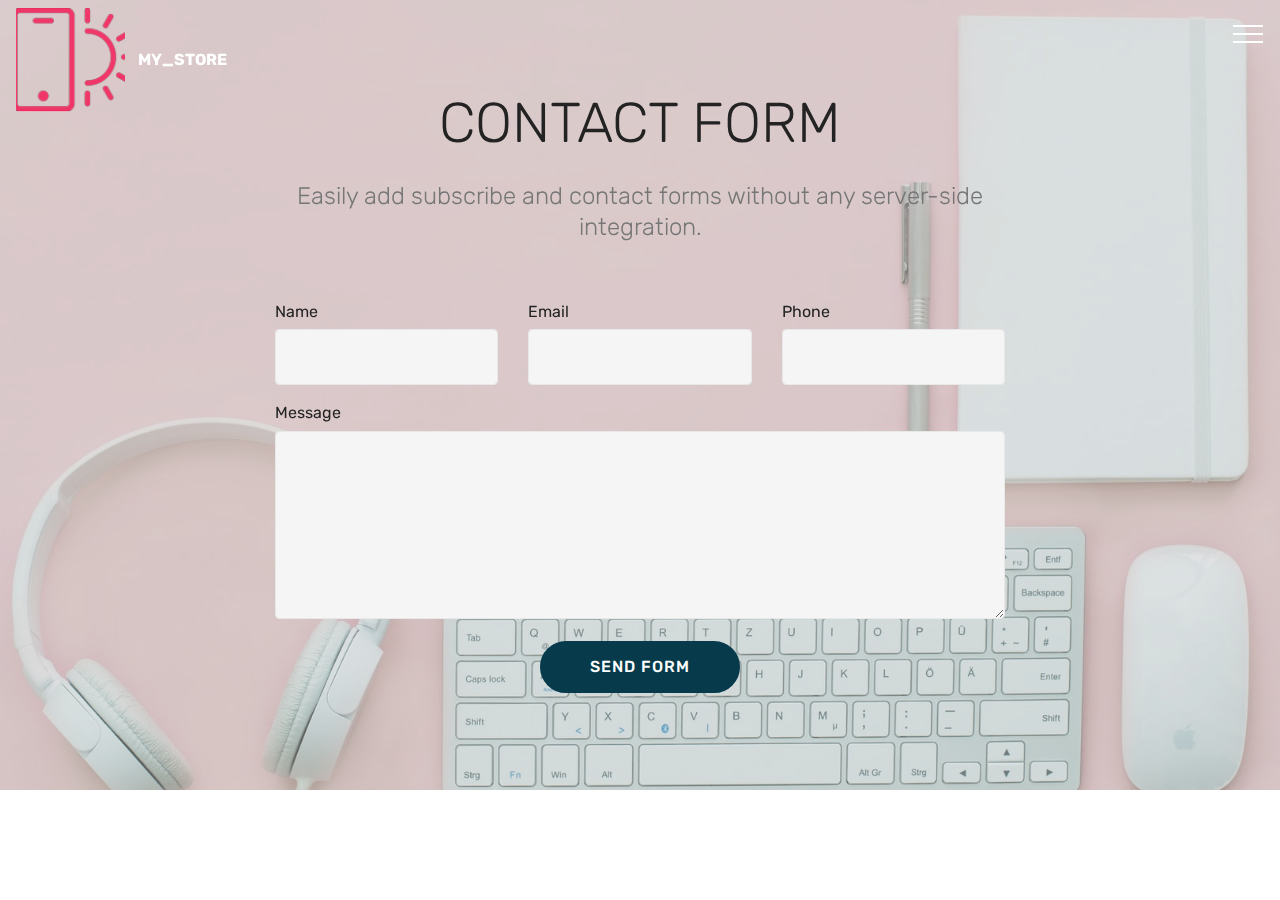
<file: page1.html>
<!DOCTYPE html>
<html  >
<head>
  <!-- Site made with Mobirise Website Builder v4.12.3, https://mobirise.com -->
  <meta charset="UTF-8">
  <meta http-equiv="X-UA-Compatible" content="IE=edge">
  <meta name="generator" content="Mobirise v4.12.3, mobirise.com">
  <meta name="viewport" content="width=device-width, initial-scale=1, minimum-scale=1">
  <link rel="shortcut icon" href="assets/images/logo2-2.png" type="image/x-icon">
  <meta name="description" content="Web Builder Description">
  
  
  <title>Page 1</title>
  <link rel="stylesheet" href="assets/web/assets/mobirise-icons-bold/mobirise-icons-bold.css">
  <link rel="stylesheet" href="assets/web/assets/mobirise-icons/mobirise-icons.css">
  <link rel="stylesheet" href="assets/bootstrap/css/bootstrap.min.css">
  <link rel="stylesheet" href="assets/bootstrap/css/bootstrap-grid.min.css">
  <link rel="stylesheet" href="assets/bootstrap/css/bootstrap-reboot.min.css">
  <link rel="stylesheet" href="assets/dropdown/css/style.css">
  <link rel="stylesheet" href="assets/tether/tether.min.css">
  <link rel="stylesheet" href="assets/animatecss/animate.min.css">
  <link rel="stylesheet" href="assets/theme/css/style.css">
  <link rel="preload" as="style" href="assets/mobirise/css/mbr-additional.css"><link rel="stylesheet" href="assets/mobirise/css/mbr-additional.css" type="text/css">
  
  
  
</head>
<body>
  <section class="menu cid-s0JUFfciwW" once="menu" id="menu1-d">

    

    <nav class="navbar navbar-expand beta-menu navbar-dropdown align-items-center navbar-fixed-top collapsed bg-color transparent">
        <button class="navbar-toggler navbar-toggler-right" type="button" data-toggle="collapse" data-target="#navbarSupportedContent" aria-controls="navbarSupportedContent" aria-expanded="false" aria-label="Toggle navigation">
            <div class="hamburger">
                <span></span>
                <span></span>
                <span></span>
                <span></span>
            </div>
        </button>
        <div class="menu-logo">
            <div class="navbar-brand">
                <span class="navbar-logo">
                    <a href="https://mobirise.co">
                         <img src="assets/images/logo2-2.png" alt="Mobirise" title="" style="height: 6.5rem;">
                    </a>
                </span>
                <span class="navbar-caption-wrap"><a class="navbar-caption text-white display-4" href="https://mobirise.co">
                        MY_STORE</a></span>
            </div>
        </div>
        <div class="collapse navbar-collapse" id="navbarSupportedContent">
            <ul class="navbar-nav nav-dropdown" data-app-modern-menu="true"><li class="nav-item">
                    <a class="nav-link link text-success display-4" href="#top"><span class="mbrib-home mbr-iconfont mbr-iconfont-btn"></span>&nbsp;Home. . . .</a>
                </li><li class="nav-item"><a class="nav-link link text-success display-4" href="index.html#features18-7"><span class="mbri-touch mbr-iconfont mbr-iconfont-btn"></span>What's new</a></li><li class="nav-item"><a class="nav-link link text-success display-4" href="index.html#services2-9"><span class="mbri-edit mbr-iconfont mbr-iconfont-btn"></span>
                        &nbsp;Services &nbsp; &nbsp;&nbsp;</a></li><li class="nav-item"><a class="nav-link link text-success display-4" href="index.html#clients-b"><span class="mbri-cart-full mbr-iconfont mbr-iconfont-btn"></span>&nbsp;Products &nbsp; &nbsp; &nbsp;&nbsp;</a></li><li class="nav-item"><a class="nav-link link text-success display-4" href="index.html#features13-t"><span class="mbri-touch mbr-iconfont mbr-iconfont-btn"></span>&nbsp;About us &nbsp; &nbsp; &nbsp;&nbsp;</a></li><li class="nav-item"><a class="nav-link link text-success display-4" href="#bottom"><span class="mbrib-responsive mbr-iconfont mbr-iconfont-btn"></span>&nbsp;Contact &nbsp; &nbsp; &nbsp;&nbsp;</a></li></ul>
            <div class="navbar-buttons mbr-section-btn"><a class="btn btn-sm btn-warning-outline display-4" href="https://mobirise.co"><span class="mbrib-search mbr-iconfont mbr-iconfont-btn"></span>
                    Search. . .</a></div>
        </div>
    </nav>
</section>

<section class="engine"><a href="https://mobirise.info/e">how to make your own website</a></section><section class="mbr-section form1 cid-s0KFCZfcSU mbr-parallax-background" id="form1-f">

    

    <div class="mbr-overlay" style="opacity: 0.4; background-color: rgb(193, 193, 193);">
    </div>
    <div class="container">
        <div class="row justify-content-center">
            <div class="title col-12 col-lg-8">
                <h2 class="mbr-section-title align-center pb-3 mbr-fonts-style display-2">
                    CONTACT FORM
                </h2>
                <h3 class="mbr-section-subtitle align-center mbr-light pb-3 mbr-fonts-style display-5">
                    Easily add subscribe and contact forms without any server-side integration.
                </h3>
            </div>
        </div>
    </div>
    <div class="container">
        <div class="row justify-content-center">
            <div class="media-container-column col-lg-8" data-form-type="formoid">
                <!---Formbuilder Form--->
                <form action="https://mobirise.com/" method="POST" class="mbr-form form-with-styler" data-form-title="Mobirise Form"><input type="hidden" name="email" data-form-email="true" value="mDs/UWcmD1hY+C1JEPUHvge7P8U3ia7B4AqqLHpy8j//U20efx+vtehOP41pn4jlJh8+WwvqfcQFXgF09YlX/9UgtuA7EGUE122+X8Zza2SJ1myfcND62VzRzrTBngcS">
                    <div class="row">
                        <div hidden="hidden" data-form-alert="" class="alert alert-success col-12">Thanks for filling out the form!</div>
                        <div hidden="hidden" data-form-alert-danger="" class="alert alert-danger col-12">
                        </div>
                    </div>
                    <div class="dragArea row">
                        <div class="col-md-4  form-group" data-for="name">
                            <label for="name-form1-f" class="form-control-label mbr-fonts-style display-7">Name</label>
                            <input type="text" name="name" data-form-field="Name" required="required" class="form-control display-7" id="name-form1-f">
                        </div>
                        <div class="col-md-4  form-group" data-for="email">
                            <label for="email-form1-f" class="form-control-label mbr-fonts-style display-7">Email</label>
                            <input type="email" name="email" data-form-field="Email" required="required" class="form-control display-7" id="email-form1-f">
                        </div>
                        <div data-for="phone" class="col-md-4  form-group">
                            <label for="phone-form1-f" class="form-control-label mbr-fonts-style display-7">Phone</label>
                            <input type="tel" name="phone" data-form-field="Phone" class="form-control display-7" id="phone-form1-f">
                        </div>
                        <div data-for="message" class="col-md-12 form-group">
                            <label for="message-form1-f" class="form-control-label mbr-fonts-style display-7">Message</label>
                            <textarea name="message" data-form-field="Message" class="form-control display-7" id="message-form1-f"></textarea>
                        </div>
                        <div class="col-md-12 input-group-btn align-center">
                            <button type="submit" class="btn btn-primary btn-form display-4">SEND FORM</button>
                        </div>
                    </div>
                </form><!---Formbuilder Form--->
            </div>
        </div>
    </div>
</section>


  <script src="assets/web/assets/jquery/jquery.min.js"></script>
  <script src="assets/popper/popper.min.js"></script>
  <script src="assets/bootstrap/js/bootstrap.min.js"></script>
  <script src="assets/smoothscroll/smooth-scroll.js"></script>
  <script src="assets/dropdown/js/nav-dropdown.js"></script>
  <script src="assets/dropdown/js/navbar-dropdown.js"></script>
  <script src="assets/tether/tether.min.js"></script>
  <script src="assets/viewportchecker/jquery.viewportchecker.js"></script>
  <script src="assets/parallax/jarallax.min.js"></script>
  <script src="assets/touchswipe/jquery.touch-swipe.min.js"></script>
  <script src="assets/theme/js/script.js"></script>
  <script src="assets/formoid/formoid.min.js"></script>
  
  
  <input name="animation" type="hidden">
  </body>
</html>
</file>
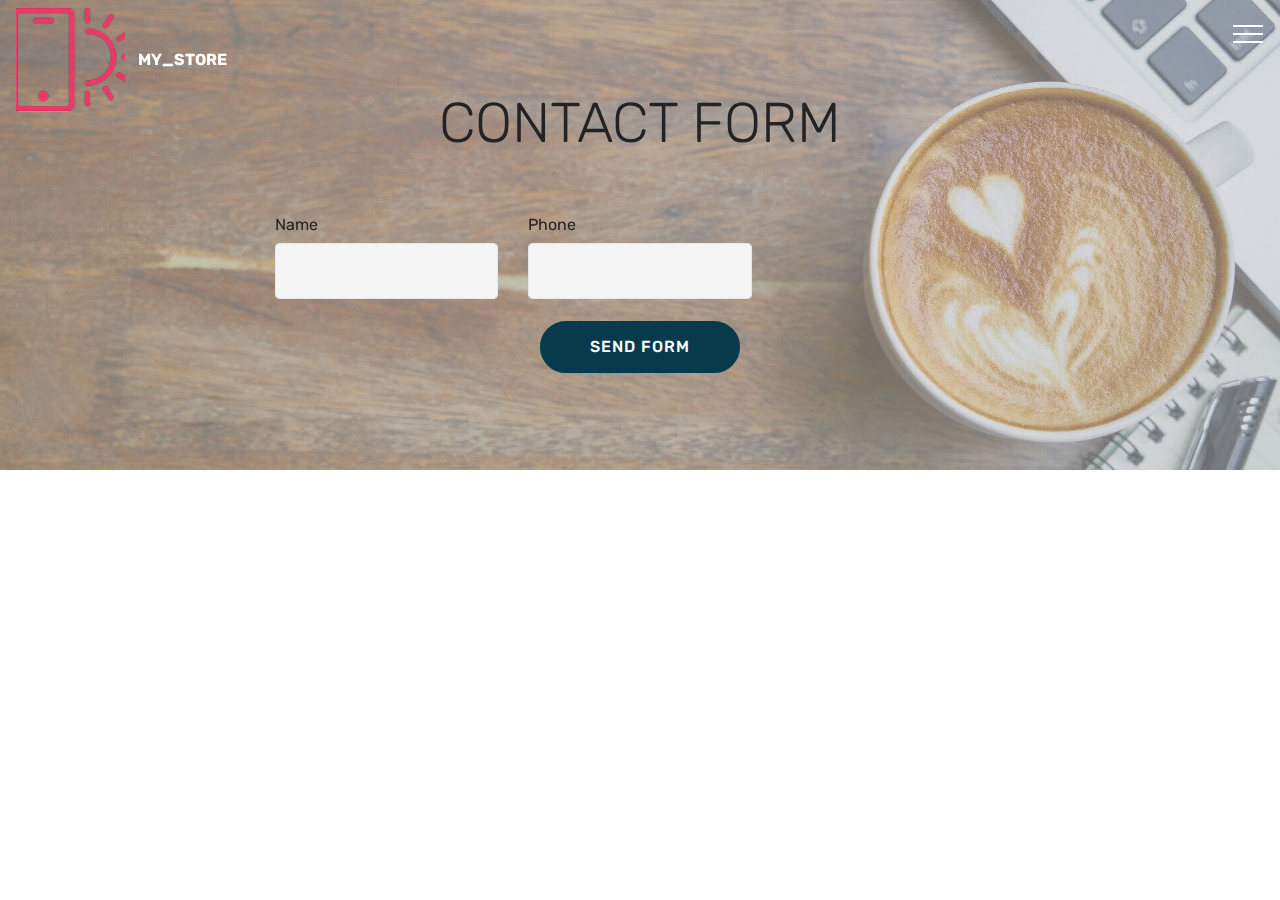
<file: page2.html>
<!DOCTYPE html>
<html  >
<head>
  <!-- Site made with Mobirise Website Builder v4.12.3, https://mobirise.com -->
  <meta charset="UTF-8">
  <meta http-equiv="X-UA-Compatible" content="IE=edge">
  <meta name="generator" content="Mobirise v4.12.3, mobirise.com">
  <meta name="viewport" content="width=device-width, initial-scale=1, minimum-scale=1">
  <link rel="shortcut icon" href="assets/images/logo2-2.png" type="image/x-icon">
  <meta name="description" content="Site Builder Description">
  
  
  <title>login</title>
  <link rel="stylesheet" href="assets/web/assets/mobirise-icons-bold/mobirise-icons-bold.css">
  <link rel="stylesheet" href="assets/web/assets/mobirise-icons/mobirise-icons.css">
  <link rel="stylesheet" href="assets/bootstrap/css/bootstrap.min.css">
  <link rel="stylesheet" href="assets/bootstrap/css/bootstrap-grid.min.css">
  <link rel="stylesheet" href="assets/bootstrap/css/bootstrap-reboot.min.css">
  <link rel="stylesheet" href="assets/dropdown/css/style.css">
  <link rel="stylesheet" href="assets/tether/tether.min.css">
  <link rel="stylesheet" href="assets/animatecss/animate.min.css">
  <link rel="stylesheet" href="assets/theme/css/style.css">
  <link rel="preload" as="style" href="assets/mobirise/css/mbr-additional.css"><link rel="stylesheet" href="assets/mobirise/css/mbr-additional.css" type="text/css">
  
  
  
</head>
<body>
  <section class="menu cid-s0JUFfciwW" once="menu" id="menu1-g">

    

    <nav class="navbar navbar-expand beta-menu navbar-dropdown align-items-center navbar-fixed-top collapsed bg-color transparent">
        <button class="navbar-toggler navbar-toggler-right" type="button" data-toggle="collapse" data-target="#navbarSupportedContent" aria-controls="navbarSupportedContent" aria-expanded="false" aria-label="Toggle navigation">
            <div class="hamburger">
                <span></span>
                <span></span>
                <span></span>
                <span></span>
            </div>
        </button>
        <div class="menu-logo">
            <div class="navbar-brand">
                <span class="navbar-logo">
                    <a href="https://mobirise.co">
                         <img src="assets/images/logo2-2.png" alt="Mobirise" title="" style="height: 6.5rem;">
                    </a>
                </span>
                <span class="navbar-caption-wrap"><a class="navbar-caption text-white display-4" href="https://mobirise.co">
                        MY_STORE</a></span>
            </div>
        </div>
        <div class="collapse navbar-collapse" id="navbarSupportedContent">
            <ul class="navbar-nav nav-dropdown" data-app-modern-menu="true"><li class="nav-item">
                    <a class="nav-link link text-success display-4" href="#top"><span class="mbrib-home mbr-iconfont mbr-iconfont-btn"></span>&nbsp;Home. . . .</a>
                </li><li class="nav-item"><a class="nav-link link text-success display-4" href="index.html#features18-7"><span class="mbri-touch mbr-iconfont mbr-iconfont-btn"></span>What's new</a></li><li class="nav-item"><a class="nav-link link text-success display-4" href="index.html#services2-9"><span class="mbri-edit mbr-iconfont mbr-iconfont-btn"></span>
                        &nbsp;Services &nbsp; &nbsp;&nbsp;</a></li><li class="nav-item"><a class="nav-link link text-success display-4" href="index.html#clients-b"><span class="mbri-cart-full mbr-iconfont mbr-iconfont-btn"></span>&nbsp;Products &nbsp; &nbsp; &nbsp;&nbsp;</a></li><li class="nav-item"><a class="nav-link link text-success display-4" href="index.html#features13-t"><span class="mbri-touch mbr-iconfont mbr-iconfont-btn"></span>&nbsp;About us &nbsp; &nbsp; &nbsp;&nbsp;</a></li><li class="nav-item"><a class="nav-link link text-success display-4" href="#bottom"><span class="mbrib-responsive mbr-iconfont mbr-iconfont-btn"></span>&nbsp;Contact &nbsp; &nbsp; &nbsp;&nbsp;</a></li></ul>
            <div class="navbar-buttons mbr-section-btn"><a class="btn btn-sm btn-warning-outline display-4" href="https://mobirise.co"><span class="mbrib-search mbr-iconfont mbr-iconfont-btn"></span>
                    Search. . .</a></div>
        </div>
    </nav>
</section>

<section class="engine"><a href="https://mobirise.info/q">responsive web templates</a></section><section class="mbr-section form1 cid-s0KO5LReOX mbr-parallax-background" id="form1-o">

    

    <div class="mbr-overlay" style="opacity: 0.5; background-color: rgb(193, 193, 193);">
    </div>
    <div class="container">
        <div class="row justify-content-center">
            <div class="title col-12 col-lg-8">
                <h2 class="mbr-section-title align-center pb-3 mbr-fonts-style display-2">
                    CONTACT FORM
                </h2>
                
            </div>
        </div>
    </div>
    <div class="container">
        <div class="row justify-content-center">
            <div class="media-container-column col-lg-8" data-form-type="formoid">
                <!---Formbuilder Form--->
                <form action="https://mobirise.com/" method="POST" class="mbr-form form-with-styler" data-form-title="Mobirise Form"><input type="hidden" name="email" data-form-email="true" value="KXBFXatFWXR8ex0l0+/24Q5YKx64FYtbvmA7ysiH5DKmI/vzDyWbHNIeZlqg7S19CJykvIygUHgo/x9QAlBq7BTID5Zkwe3seshLMmTWEm9h6Tn4cSFmR+XX/okXBQr+">
                    <div class="row">
                        <div hidden="hidden" data-form-alert="" class="alert alert-success col-12">Thanks for filling out the form!</div>
                        <div hidden="hidden" data-form-alert-danger="" class="alert alert-danger col-12">
                        </div>
                    </div>
                    <div class="dragArea row">
                        <div class="col-md-4  form-group" data-for="name">
                            <label for="name-form1-o" class="form-control-label mbr-fonts-style display-7">Name</label>
                            <input type="text" name="name" data-form-field="Name" required="required" class="form-control display-7" id="name-form1-o">
                        </div>
                        
                        <div data-for="phone" class="col-md-4  form-group">
                            <label for="phone-form1-o" class="form-control-label mbr-fonts-style display-7">Phone</label>
                            <input type="tel" name="phone" data-form-field="Phone" class="form-control display-7" id="phone-form1-o">
                        </div>
                        
                        <div class="col-md-12 input-group-btn align-center">
                            <button type="submit" class="btn btn-primary btn-form display-4">SEND FORM</button>
                        </div>
                    </div>
                </form><!---Formbuilder Form--->
            </div>
        </div>
    </div>
</section>


  <script src="assets/web/assets/jquery/jquery.min.js"></script>
  <script src="assets/popper/popper.min.js"></script>
  <script src="assets/bootstrap/js/bootstrap.min.js"></script>
  <script src="assets/smoothscroll/smooth-scroll.js"></script>
  <script src="assets/dropdown/js/nav-dropdown.js"></script>
  <script src="assets/dropdown/js/navbar-dropdown.js"></script>
  <script src="assets/tether/tether.min.js"></script>
  <script src="assets/viewportchecker/jquery.viewportchecker.js"></script>
  <script src="assets/parallax/jarallax.min.js"></script>
  <script src="assets/touchswipe/jquery.touch-swipe.min.js"></script>
  <script src="assets/theme/js/script.js"></script>
  <script src="assets/formoid/formoid.min.js"></script>
  
  
  <input name="animation" type="hidden">
  </body>
</html>
</file>
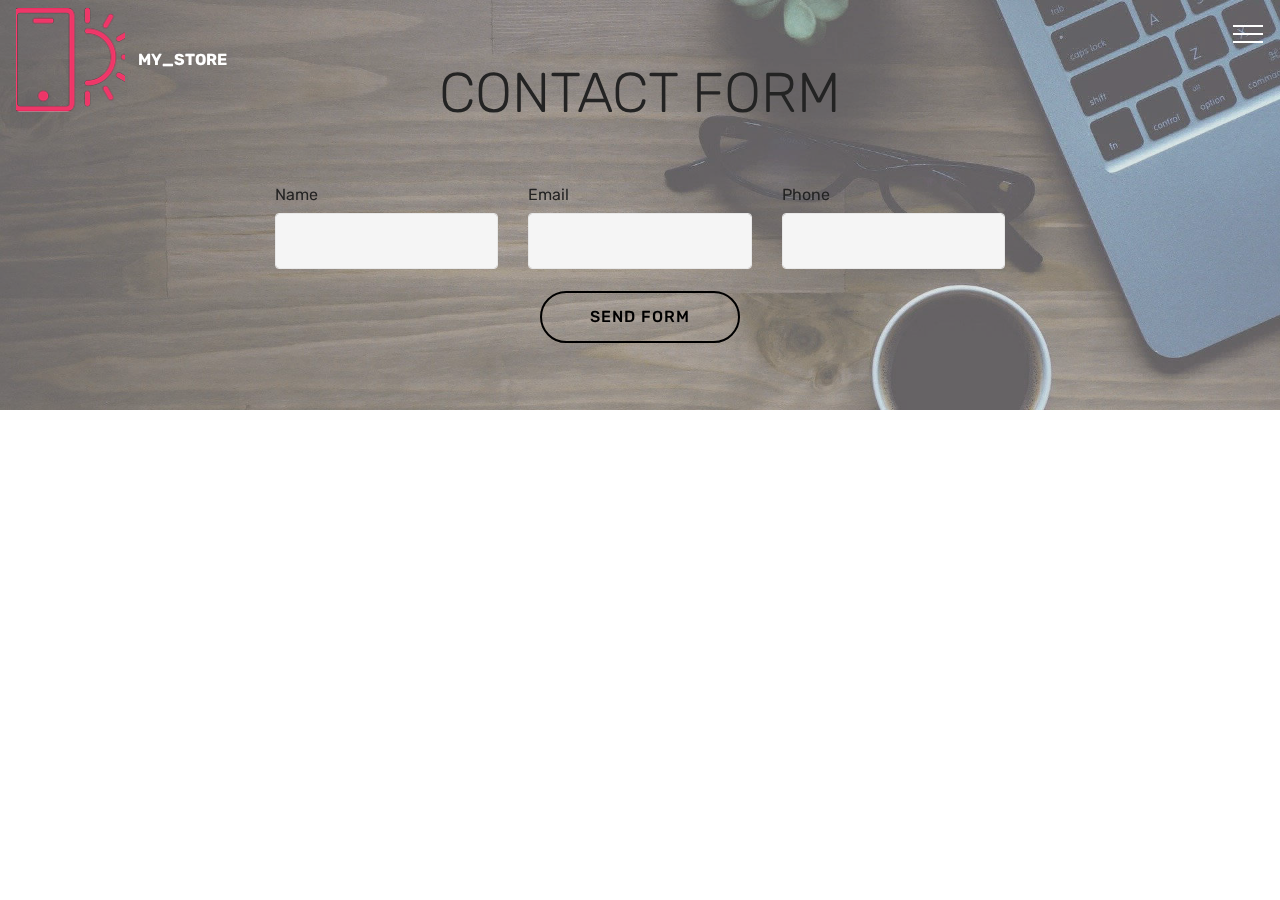
<file: page3.html>
<!DOCTYPE html>
<html  >
<head>
  <!-- Site made with Mobirise Website Builder v4.12.3, https://mobirise.com -->
  <meta charset="UTF-8">
  <meta http-equiv="X-UA-Compatible" content="IE=edge">
  <meta name="generator" content="Mobirise v4.12.3, mobirise.com">
  <meta name="viewport" content="width=device-width, initial-scale=1, minimum-scale=1">
  <link rel="shortcut icon" href="assets/images/logo2-2.png" type="image/x-icon">
  <meta name="description" content="Site Builder Description">
  
  
  <title>sign in</title>
  <link rel="stylesheet" href="assets/web/assets/mobirise-icons-bold/mobirise-icons-bold.css">
  <link rel="stylesheet" href="assets/web/assets/mobirise-icons/mobirise-icons.css">
  <link rel="stylesheet" href="assets/bootstrap/css/bootstrap.min.css">
  <link rel="stylesheet" href="assets/bootstrap/css/bootstrap-grid.min.css">
  <link rel="stylesheet" href="assets/bootstrap/css/bootstrap-reboot.min.css">
  <link rel="stylesheet" href="assets/dropdown/css/style.css">
  <link rel="stylesheet" href="assets/tether/tether.min.css">
  <link rel="stylesheet" href="assets/animatecss/animate.min.css">
  <link rel="stylesheet" href="assets/theme/css/style.css">
  <link rel="preload" as="style" href="assets/mobirise/css/mbr-additional.css"><link rel="stylesheet" href="assets/mobirise/css/mbr-additional.css" type="text/css">
  
  
  
</head>
<body>
  <section class="menu cid-s0JUFfciwW" once="menu" id="menu1-i">

    

    <nav class="navbar navbar-expand beta-menu navbar-dropdown align-items-center navbar-fixed-top collapsed bg-color transparent">
        <button class="navbar-toggler navbar-toggler-right" type="button" data-toggle="collapse" data-target="#navbarSupportedContent" aria-controls="navbarSupportedContent" aria-expanded="false" aria-label="Toggle navigation">
            <div class="hamburger">
                <span></span>
                <span></span>
                <span></span>
                <span></span>
            </div>
        </button>
        <div class="menu-logo">
            <div class="navbar-brand">
                <span class="navbar-logo">
                    <a href="https://mobirise.co">
                         <img src="assets/images/logo2-2.png" alt="Mobirise" title="" style="height: 6.5rem;">
                    </a>
                </span>
                <span class="navbar-caption-wrap"><a class="navbar-caption text-white display-4" href="https://mobirise.co">
                        MY_STORE</a></span>
            </div>
        </div>
        <div class="collapse navbar-collapse" id="navbarSupportedContent">
            <ul class="navbar-nav nav-dropdown" data-app-modern-menu="true"><li class="nav-item">
                    <a class="nav-link link text-success display-4" href="#top"><span class="mbrib-home mbr-iconfont mbr-iconfont-btn"></span>&nbsp;Home. . . .</a>
                </li><li class="nav-item"><a class="nav-link link text-success display-4" href="index.html#features18-7"><span class="mbri-touch mbr-iconfont mbr-iconfont-btn"></span>What's new</a></li><li class="nav-item"><a class="nav-link link text-success display-4" href="index.html#services2-9"><span class="mbri-edit mbr-iconfont mbr-iconfont-btn"></span>
                        &nbsp;Services &nbsp; &nbsp;&nbsp;</a></li><li class="nav-item"><a class="nav-link link text-success display-4" href="index.html#clients-b"><span class="mbri-cart-full mbr-iconfont mbr-iconfont-btn"></span>&nbsp;Products &nbsp; &nbsp; &nbsp;&nbsp;</a></li><li class="nav-item"><a class="nav-link link text-success display-4" href="index.html#features13-t"><span class="mbri-touch mbr-iconfont mbr-iconfont-btn"></span>&nbsp;About us &nbsp; &nbsp; &nbsp;&nbsp;</a></li><li class="nav-item"><a class="nav-link link text-success display-4" href="#bottom"><span class="mbrib-responsive mbr-iconfont mbr-iconfont-btn"></span>&nbsp;Contact &nbsp; &nbsp; &nbsp;&nbsp;</a></li></ul>
            <div class="navbar-buttons mbr-section-btn"><a class="btn btn-sm btn-warning-outline display-4" href="https://mobirise.co"><span class="mbrib-search mbr-iconfont mbr-iconfont-btn"></span>
                    Search. . .</a></div>
        </div>
    </nav>
</section>

<section class="engine"><a href="https://mobirise.info/w">html5 templates</a></section><section class="mbr-section form1 cid-s0KLSExj4q mbr-parallax-background" id="form1-l">

    

    <div class="mbr-overlay" style="opacity: 0.4; background-color: rgb(193, 193, 193);">
    </div>
    <div class="container">
        <div class="row justify-content-center">
            <div class="title col-12 col-lg-8">
                <h2 class="mbr-section-title align-center pb-3 mbr-fonts-style display-2">
                    CONTACT FORM<br>
                </h2>
                
            </div>
        </div>
    </div>
    <div class="container">
        <div class="row justify-content-center">
            <div class="media-container-column col-lg-8" data-form-type="formoid">
                <!---Formbuilder Form--->
                <form action="https://mobirise.com/" method="POST" class="mbr-form form-with-styler" data-form-title="Mobirise Form"><input type="hidden" name="email" data-form-email="true" value="Np/5Z1iA8ZDTDhV8Nj64EG7H6POquLXhpzAiYxwZxpJZvIpDYhB+P77vZWXR8gnwvl9xLxh6z8qh7sZd5Th67dNuBMVDczehHQswqT/3y/qWblqGUehfQDs93UzXs6bX">
                    <div class="row">
                        <div hidden="hidden" data-form-alert="" class="alert alert-success col-12">Thanks for filling out the form!</div>
                        <div hidden="hidden" data-form-alert-danger="" class="alert alert-danger col-12">
                        </div>
                    </div>
                    <div class="dragArea row">
                        <div class="col-md-4  form-group" data-for="name">
                            <label for="name-form1-l" class="form-control-label mbr-fonts-style display-7">Name</label>
                            <input type="text" name="name" data-form-field="Name" required="required" class="form-control display-7" id="name-form1-l">
                        </div>
                        <div class="col-md-4  form-group" data-for="email">
                            <label for="email-form1-l" class="form-control-label mbr-fonts-style display-7">Email</label>
                            <input type="email" name="email" data-form-field="Email" required="required" class="form-control display-7" id="email-form1-l">
                        </div>
                        <div data-for="phone" class="col-md-4  form-group">
                            <label for="phone-form1-l" class="form-control-label mbr-fonts-style display-7">Phone</label>
                            <input type="tel" name="phone" data-form-field="Phone" class="form-control display-7" id="phone-form1-l">
                        </div>
                        
                        <div class="col-md-12 input-group-btn align-center"><button type="submit" class="btn btn-form btn-primary-outline display-4">SEND FORM</button></div>
                    </div>
                </form><!---Formbuilder Form--->
            </div>
        </div>
    </div>
</section>


  <script src="assets/web/assets/jquery/jquery.min.js"></script>
  <script src="assets/popper/popper.min.js"></script>
  <script src="assets/bootstrap/js/bootstrap.min.js"></script>
  <script src="assets/smoothscroll/smooth-scroll.js"></script>
  <script src="assets/dropdown/js/nav-dropdown.js"></script>
  <script src="assets/dropdown/js/navbar-dropdown.js"></script>
  <script src="assets/tether/tether.min.js"></script>
  <script src="assets/viewportchecker/jquery.viewportchecker.js"></script>
  <script src="assets/parallax/jarallax.min.js"></script>
  <script src="assets/touchswipe/jquery.touch-swipe.min.js"></script>
  <script src="assets/theme/js/script.js"></script>
  <script src="assets/formoid/formoid.min.js"></script>
  
  
  <input name="animation" type="hidden">
  </body>
</html>
</file>
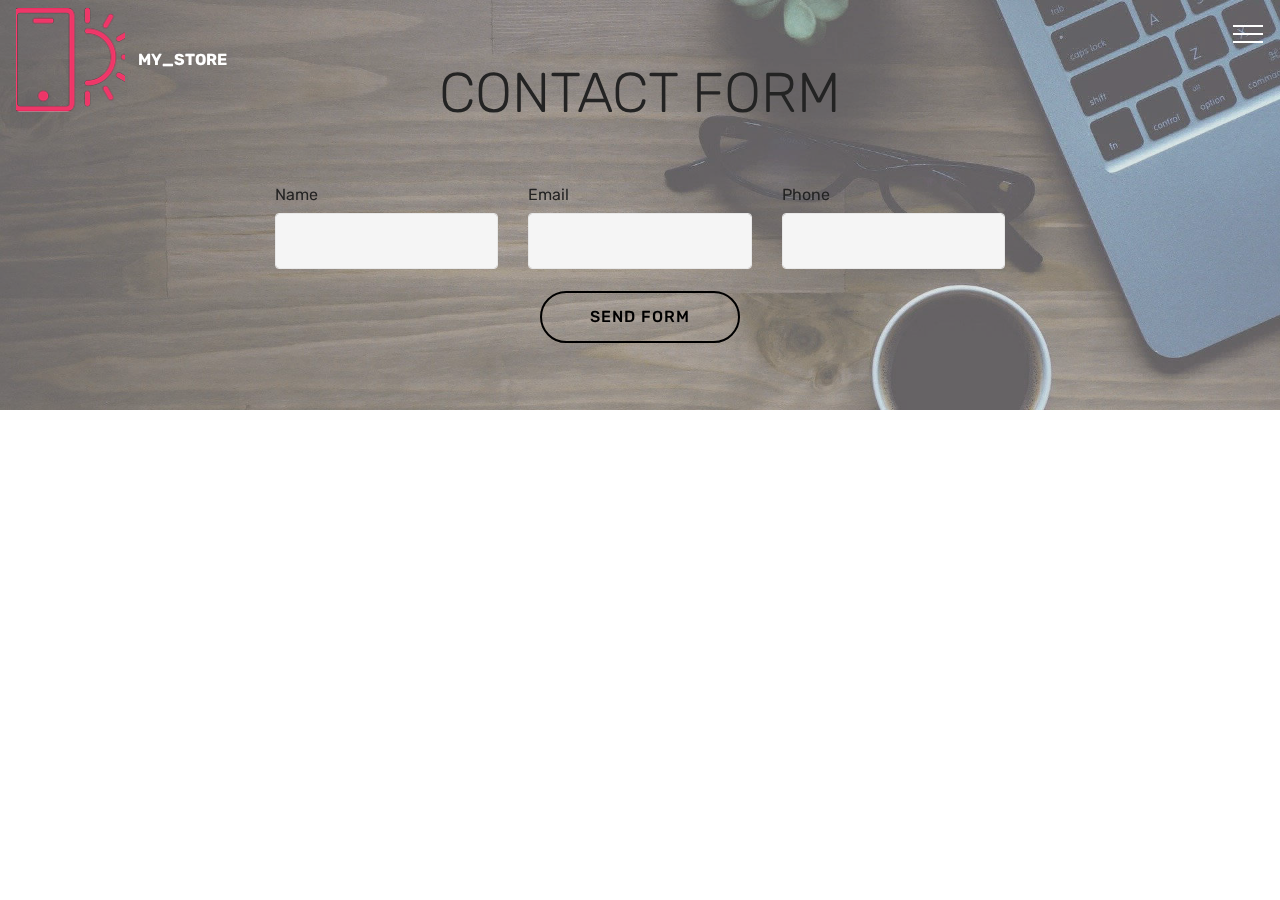
<file: page4.html>
<!DOCTYPE html>
<html  >
<head>
  <!-- Site made with Mobirise Website Builder v4.12.3, https://mobirise.com -->
  <meta charset="UTF-8">
  <meta http-equiv="X-UA-Compatible" content="IE=edge">
  <meta name="generator" content="Mobirise v4.12.3, mobirise.com">
  <meta name="viewport" content="width=device-width, initial-scale=1, minimum-scale=1">
  <link rel="shortcut icon" href="assets/images/logo2-2.png" type="image/x-icon">
  <meta name="description" content="Site Builder Description">
  
  
  <title>Page 4</title>
  <link rel="stylesheet" href="assets/web/assets/mobirise-icons-bold/mobirise-icons-bold.css">
  <link rel="stylesheet" href="assets/web/assets/mobirise-icons/mobirise-icons.css">
  <link rel="stylesheet" href="assets/bootstrap/css/bootstrap.min.css">
  <link rel="stylesheet" href="assets/bootstrap/css/bootstrap-grid.min.css">
  <link rel="stylesheet" href="assets/bootstrap/css/bootstrap-reboot.min.css">
  <link rel="stylesheet" href="assets/dropdown/css/style.css">
  <link rel="stylesheet" href="assets/tether/tether.min.css">
  <link rel="stylesheet" href="assets/animatecss/animate.min.css">
  <link rel="stylesheet" href="assets/theme/css/style.css">
  <link rel="preload" as="style" href="assets/mobirise/css/mbr-additional.css"><link rel="stylesheet" href="assets/mobirise/css/mbr-additional.css" type="text/css">
  
  
  
</head>
<body>
  <section class="menu cid-s0KPgpShtG" once="menu" id="menu1-q">

    

    <nav class="navbar navbar-expand beta-menu navbar-dropdown align-items-center navbar-fixed-top collapsed bg-color transparent">
        <button class="navbar-toggler navbar-toggler-right" type="button" data-toggle="collapse" data-target="#navbarSupportedContent" aria-controls="navbarSupportedContent" aria-expanded="false" aria-label="Toggle navigation">
            <div class="hamburger">
                <span></span>
                <span></span>
                <span></span>
                <span></span>
            </div>
        </button>
        <div class="menu-logo">
            <div class="navbar-brand">
                <span class="navbar-logo">
                    <a href="https://mobirise.co">
                         <img src="assets/images/logo2-2.png" alt="Mobirise" title="" style="height: 6.5rem;">
                    </a>
                </span>
                <span class="navbar-caption-wrap"><a class="navbar-caption text-white display-4" href="https://mobirise.co">
                        MY_STORE</a></span>
            </div>
        </div>
        <div class="collapse navbar-collapse" id="navbarSupportedContent">
            <ul class="navbar-nav nav-dropdown" data-app-modern-menu="true"><li class="nav-item">
                    <a class="nav-link link text-success display-4" href="#top"><span class="mbrib-home mbr-iconfont mbr-iconfont-btn"></span>&nbsp;Home. . . .</a>
                </li><li class="nav-item"><a class="nav-link link text-success display-4" href="index.html#features18-7"><span class="mbri-touch mbr-iconfont mbr-iconfont-btn"></span>What's new</a></li><li class="nav-item"><a class="nav-link link text-success display-4" href="index.html#services2-9"><span class="mbri-edit mbr-iconfont mbr-iconfont-btn"></span>
                        &nbsp;Services &nbsp; &nbsp;&nbsp;</a></li><li class="nav-item"><a class="nav-link link text-success display-4" href="index.html#clients-b"><span class="mbri-cart-full mbr-iconfont mbr-iconfont-btn"></span>&nbsp;Products &nbsp; &nbsp; &nbsp;&nbsp;</a></li><li class="nav-item"><a class="nav-link link text-success display-4" href="index.html#features13-t"><span class="mbri-touch mbr-iconfont mbr-iconfont-btn"></span>&nbsp;About us &nbsp; &nbsp; &nbsp;&nbsp;</a></li><li class="nav-item"><a class="nav-link link text-success display-4" href="#bottom"><span class="mbrib-responsive mbr-iconfont mbr-iconfont-btn"></span>&nbsp;Contact &nbsp; &nbsp; &nbsp;&nbsp;</a></li></ul>
            <div class="navbar-buttons mbr-section-btn"><a class="btn btn-sm btn-warning-outline display-4" href="https://mobirise.co"><span class="mbrib-search mbr-iconfont mbr-iconfont-btn"></span>
                    Search. . .</a></div>
        </div>
    </nav>
</section>

<section class="engine"><a href="https://mobirise.info/x">css templates</a></section><section class="mbr-section form1 cid-s0KPgr6AFa mbr-parallax-background" id="form1-s">

    

    <div class="mbr-overlay" style="opacity: 0.4; background-color: rgb(193, 193, 193);">
    </div>
    <div class="container">
        <div class="row justify-content-center">
            <div class="title col-12 col-lg-8">
                <h2 class="mbr-section-title align-center pb-3 mbr-fonts-style display-2">
                    CONTACT FORM<br>
                </h2>
                
            </div>
        </div>
    </div>
    <div class="container">
        <div class="row justify-content-center">
            <div class="media-container-column col-lg-8" data-form-type="formoid">
                <!---Formbuilder Form--->
                <form action="https://mobirise.com/" method="POST" class="mbr-form form-with-styler" data-form-title="Mobirise Form"><input type="hidden" name="email" data-form-email="true" value="JJAhU8815RJdGOT62tFhbndPxZlWTxtf8ImwrhrM2mcaaSAI/0INC2eQXKDWGqfqb2JuTejgbKu1Qq0UVglC8i1loX+CWIezwwGBIb6ojWZqwJuST6EOLncBCGqFSKm3">
                    <div class="row">
                        <div hidden="hidden" data-form-alert="" class="alert alert-success col-12">Thanks for filling out the form!</div>
                        <div hidden="hidden" data-form-alert-danger="" class="alert alert-danger col-12">
                        </div>
                    </div>
                    <div class="dragArea row">
                        <div class="col-md-4  form-group" data-for="name">
                            <label for="name-form1-s" class="form-control-label mbr-fonts-style display-7">Name</label>
                            <input type="text" name="name" data-form-field="Name" required="required" class="form-control display-7" id="name-form1-s">
                        </div>
                        <div class="col-md-4  form-group" data-for="email">
                            <label for="email-form1-s" class="form-control-label mbr-fonts-style display-7">Email</label>
                            <input type="email" name="email" data-form-field="Email" required="required" class="form-control display-7" id="email-form1-s">
                        </div>
                        <div data-for="phone" class="col-md-4  form-group">
                            <label for="phone-form1-s" class="form-control-label mbr-fonts-style display-7">Phone</label>
                            <input type="tel" name="phone" data-form-field="Phone" class="form-control display-7" id="phone-form1-s">
                        </div>
                        
                        <div class="col-md-12 input-group-btn align-center"><button type="submit" class="btn btn-form btn-primary-outline display-4">SEND FORM</button></div>
                    </div>
                </form><!---Formbuilder Form--->
            </div>
        </div>
    </div>
</section>


  <script src="assets/web/assets/jquery/jquery.min.js"></script>
  <script src="assets/popper/popper.min.js"></script>
  <script src="assets/bootstrap/js/bootstrap.min.js"></script>
  <script src="assets/smoothscroll/smooth-scroll.js"></script>
  <script src="assets/dropdown/js/nav-dropdown.js"></script>
  <script src="assets/dropdown/js/navbar-dropdown.js"></script>
  <script src="assets/tether/tether.min.js"></script>
  <script src="assets/viewportchecker/jquery.viewportchecker.js"></script>
  <script src="assets/parallax/jarallax.min.js"></script>
  <script src="assets/touchswipe/jquery.touch-swipe.min.js"></script>
  <script src="assets/theme/js/script.js"></script>
  <script src="assets/formoid/formoid.min.js"></script>
  
  
  <input name="animation" type="hidden">
  </body>
</html>
</file>
<file: assets/web/assets/mobirise-icons-bold/mobirise-icons-bold.css>
@font-face {
  font-family: 'mobirise-icons-bold';
  font-display: swap;
  src:  url('mobirise-icons-bold.eot?m1l4yr');
  src:  url('mobirise-icons-bold.eot?m1l4yr#iefix') format('embedded-opentype'),
    url('mobirise-icons-bold.ttf?m1l4yr') format('truetype'),
    url('mobirise-icons-bold.woff?m1l4yr') format('woff'),
    url('mobirise-icons-bold.svg?m1l4yr#mobirise-icons-bold') format('svg');
  font-weight: normal;
  font-style: normal;
}

[class^="mbrib-"], [class*="mbrib-"] {
  /* use !important to prevent issues with browser extensions that change fonts */
  font-family: 'mobirise-icons-bold' !important;
  speak: none;
  font-style: normal;
  font-weight: normal;
  font-variant: normal;
  text-transform: none;
  line-height: 1;

  /* Better Font Rendering =========== */
  -webkit-font-smoothing: antialiased;
  -moz-osx-font-smoothing: grayscale;
}

.mbrib-add-submenu:before {
  content: "\e900";
}
.mbrib-alert:before {
  content: "\e901";
}
.mbrib-align-center:before {
  content: "\e902";
}
.mbrib-align-justify:before {
  content: "\e903";
}
.mbrib-align-left:before {
  content: "\e904";
}
.mbrib-align-right:before {
  content: "\e905";
}
.mbrib-android:before {
  content: "\e906";
}
.mbrib-apple:before {
  content: "\e907";
}
.mbrib-arrow-down:before {
  content: "\e908";
}
.mbrib-arrow-next:before {
  content: "\e909";
}
.mbrib-arrow-prev:before {
  content: "\e90a";
}
.mbrib-arrow-up:before {
  content: "\e90b";
}
.mbrib-bold:before {
  content: "\e90c";
}
.mbrib-bookmark:before {
  content: "\e90d";
}
.mbrib-bootstrap:before {
  content: "\e90e";
}
.mbrib-briefcase:before {
  content: "\e90f";
}
.mbrib-browse:before {
  content: "\e910";
}
.mbrib-bulleted-list:before {
  content: "\e911";
}
.mbrib-calendar:before {
  content: "\e912";
}
.mbrib-camera:before {
  content: "\e913";
}
.mbrib-cart-add:before {
  content: "\e914";
}
.mbrib-cart-full:before {
  content: "\e915";
}
.mbrib-cash:before {
  content: "\e916";
}
.mbrib-change-style:before {
  content: "\e917";
}
.mbrib-chat:before {
  content: "\e918";
}
.mbrib-clock:before {
  content: "\e919";
}
.mbrib-close:before {
  content: "\e91a";
}
.mbrib-cloud:before {
  content: "\e91b";
}
.mbrib-code:before {
  content: "\e91c";
}
.mbrib-contact-form:before {
  content: "\e91d";
}
.mbrib-credit-card:before {
  content: "\e91e";
}
.mbrib-cursor-click:before {
  content: "\e91f";
}
.mbrib-cust-feedback:before {
  content: "\e920";
}
.mbrib-database:before {
  content: "\e921";
}
.mbrib-delivery:before {
  content: "\e922";
}
.mbrib-desktop:before {
  content: "\e923";
}
.mbrib-devices:before {
  content: "\e924";
}
.mbrib-down:before {
  content: "\e925";
}
.mbrib-download:before {
  content: "\e926";
}
.mbrib-drag-n-drop:before {
  content: "\e927";
}
.mbrib-drag-n-drop2:before {
  content: "\e928";
}
.mbrib-edit:before {
  content: "\e929";
}
.mbrib-edit2:before {
  content: "\e92a";
}
.mbrib-error:before {
  content: "\e92b";
}
.mbrib-extension:before {
  content: "\e92c";
}
.mbrib-features:before {
  content: "\e92d";
}
.mbrib-file:before {
  content: "\e92e";
}
.mbrib-flag:before {
  content: "\e92f";
}
.mbrib-folder:before {
  content: "\e930";
}
.mbrib-gift:before {
  content: "\e931";
}
.mbrib-github:before {
  content: "\e932";
}
.mbrib-globe-2:before {
  content: "\e933";
}
.mbrib-globe:before {
  content: "\e934";
}
.mbrib-growing-chart:before {
  content: "\e935";
}
.mbrib-hearth:before {
  content: "\e936";
}
.mbrib-help:before {
  content: "\e937";
}
.mbrib-home:before {
  content: "\e938";
}
.mbrib-hot-cup:before {
  content: "\e939";
}
.mbrib-idea:before {
  content: "\e93a";
}
.mbrib-image-gallery:before {
  content: "\e93b";
}
.mbrib-image-slider:before {
  content: "\e93c";
}
.mbrib-info:before {
  content: "\e93d";
}
.mbrib-italic:before {
  content: "\e93e";
}
.mbrib-key:before {
  content: "\e93f";
}
.mbrib-laptop:before {
  content: "\e940";
}
.mbrib-layers:before {
  content: "\e941";
}
.mbrib-left-right:before {
  content: "\e942";
}
.mbrib-left:before {
  content: "\e943";
}
.mbrib-letter:before {
  content: "\e944";
}
.mbrib-like:before {
  content: "\e945";
}
.mbrib-link:before {
  content: "\e946";
}
.mbrib-lock:before {
  content: "\e947";
}
.mbrib-login:before {
  content: "\e948";
}
.mbrib-logout:before {
  content: "\e949";
}
.mbrib-magic-stick:before {
  content: "\e94a";
}
.mbrib-map-pin:before {
  content: "\e94b";
}
.mbrib-menu:before {
  content: "\e94c";
}
.mbrib-mobile:before {
  content: "\e94d";
}
.mbrib-mobile2:before {
  content: "\e94e";
}
.mbrib-mobirise:before {
  content: "\e94f";
}
.mbrib-more-horizontal:before {
  content: "\e950";
}
.mbrib-more-vertical:before {
  content: "\e951";
}
.mbrib-music:before {
  content: "\e952";
}
.mbrib-new-file:before {
  content: "\e953";
}
.mbrib-numbered-list:before {
  content: "\e954";
}
.mbrib-opened-folder:before {
  content: "\e955";
}
.mbrib-pages:before {
  content: "\e956";
}
.mbrib-paper-plane:before {
  content: "\e957";
}
.mbrib-paperclip:before {
  content: "\e958";
}
.mbrib-photo:before {
  content: "\e959";
}
.mbrib-photos:before {
  content: "\e95a";
}
.mbrib-pin:before {
  content: "\e95b";
}
.mbrib-play:before {
  content: "\e95c";
}
.mbrib-plus:before {
  content: "\e95d";
}
.mbrib-preview:before {
  content: "\e95e";
}
.mbrib-print:before {
  content: "\e95f";
}
.mbrib-protect:before {
  content: "\e960";
}
.mbrib-question:before {
  content: "\e961";
}
.mbrib-quote-left:before {
  content: "\e962";
}
.mbrib-quote-right:before {
  content: "\e963";
}
.mbrib-redo:before {
  content: "\e964";
}
.mbrib-refresh:before {
  content: "\e965";
}
.mbrib-responsive:before {
  content: "\e966";
}
.mbrib-right:before {
  content: "\e967";
}
.mbrib-rocket:before {
  content: "\e968";
}
.mbrib-sad-face:before {
  content: "\e969";
}
.mbrib-sale:before {
  content: "\e96a";
}
.mbrib-save:before {
  content: "\e96b";
}
.mbrib-search:before {
  content: "\e96c";
}
.mbrib-setting:before {
  content: "\e96d";
}
.mbrib-setting2:before {
  content: "\e96e";
}
.mbrib-setting3:before {
  content: "\e96f";
}
.mbrib-share:before {
  content: "\e970";
}
.mbrib-shopping-bag:before {
  content: "\e971";
}
.mbrib-shopping-basket:before {
  content: "\e972";
}
.mbrib-shopping-cart:before {
  content: "\e973";
}
.mbrib-sites:before {
  content: "\e974";
}
.mbrib-smile-face:before {
  content: "\e975";
}
.mbrib-speed:before {
  content: "\e976";
}
.mbrib-star:before {
  content: "\e977";
}
.mbrib-success:before {
  content: "\e978";
}
.mbrib-sun:before {
  content: "\e979";
}
.mbrib-sun2:before {
  content: "\e97a";
}
.mbrib-tablet-vertical:before {
  content: "\e97b";
}
.mbrib-tablet:before {
  content: "\e97c";
}
.mbrib-target:before {
  content: "\e97d";
}
.mbrib-timer:before {
  content: "\e97e";
}
.mbrib-to-ftp:before {
  content: "\e97f";
}
.mbrib-to-local-drive:before {
  content: "\e980";
}
.mbrib-touch-swipe:before {
  content: "\e981";
}
.mbrib-touch:before {
  content: "\e982";
}
.mbrib-trash:before {
  content: "\e983";
}
.mbrib-underline:before {
  content: "\e984";
}
.mbrib-undo:before {
  content: "\e985";
}
.mbrib-unlink:before {
  content: "\e986";
}
.mbrib-unlock:before {
  content: "\e987";
}
.mbrib-up-down:before {
  content: "\e988";
}
.mbrib-up:before {
  content: "\e989";
}
.mbrib-update:before {
  content: "\e98a";
}
.mbrib-upload:before {
  content: "\e98b";
}
.mbrib-user:before {
  content: "\e98c";
}
.mbrib-user2:before {
  content: "\e98d";
}
.mbrib-users:before {
  content: "\e98e";
}
.mbrib-video-play:before {
  content: "\e98f";
}
.mbrib-video:before {
  content: "\e990";
}
.mbrib-watch:before {
  content: "\e991";
}
.mbrib-website-theme:before {
  content: "\e992";
}
.mbrib-wifi:before {
  content: "\e993";
}
.mbrib-windows:before {
  content: "\e994";
}
.mbrib-zoom-out:before {
  content: "\e995";
}
</file>
<file: assets/web/assets/mobirise-icons/mobirise-icons.css>
@font-face {
  font-family: 'MobiriseIcons';
  src:  url('mobirise-icons.eot?spat4u');
  src:  url('mobirise-icons.eot?spat4u#iefix') format('embedded-opentype'),
    url('mobirise-icons.ttf?spat4u') format('truetype'),
    url('mobirise-icons.woff?spat4u') format('woff'),
    url('mobirise-icons.svg?spat4u#MobiriseIcons') format('svg');
  font-weight: normal;
  font-style: normal;
  font-display: swap;
}

[class^="mbri-"], [class*=" mbri-"] {
  /* use !important to prevent issues with browser extensions that change fonts */
  font-family: MobiriseIcons !important;
  speak: none;
  font-style: normal;
  font-weight: normal;
  font-variant: normal;
  text-transform: none;
  line-height: 1;

  /* Better Font Rendering =========== */
  -webkit-font-smoothing: antialiased;
  -moz-osx-font-smoothing: grayscale;
}

.mbri-add-submenu:before {
  content: "\e900";
}
.mbri-alert:before {
  content: "\e901";
}
.mbri-align-center:before {
  content: "\e902";
}
.mbri-align-justify:before {
  content: "\e903";
}
.mbri-align-left:before {
  content: "\e904";
}
.mbri-align-right:before {
  content: "\e905";
}
.mbri-android:before {
  content: "\e906";
}
.mbri-apple:before {
  content: "\e907";
}
.mbri-arrow-down:before {
  content: "\e908";
}
.mbri-arrow-next:before {
  content: "\e909";
}
.mbri-arrow-prev:before {
  content: "\e90a";
}
.mbri-arrow-up:before {
  content: "\e90b";
}
.mbri-bold:before {
  content: "\e90c";
}
.mbri-bookmark:before {
  content: "\e90d";
}
.mbri-bootstrap:before {
  content: "\e90e";
}
.mbri-briefcase:before {
  content: "\e90f";
}
.mbri-browse:before {
  content: "\e910";
}
.mbri-bulleted-list:before {
  content: "\e911";
}
.mbri-calendar:before {
  content: "\e912";
}
.mbri-camera:before {
  content: "\e913";
}
.mbri-cart-add:before {
  content: "\e914";
}
.mbri-cart-full:before {
  content: "\e915";
}
.mbri-cash:before {
  content: "\e916";
}
.mbri-change-style:before {
  content: "\e917";
}
.mbri-chat:before {
  content: "\e918";
}
.mbri-clock:before {
  content: "\e919";
}
.mbri-close:before {
  content: "\e91a";
}
.mbri-cloud:before {
  content: "\e91b";
}
.mbri-code:before {
  content: "\e91c";
}
.mbri-contact-form:before {
  content: "\e91d";
}
.mbri-credit-card:before {
  content: "\e91e";
}
.mbri-cursor-click:before {
  content: "\e91f";
}
.mbri-cust-feedback:before {
  content: "\e920";
}
.mbri-database:before {
  content: "\e921";
}
.mbri-delivery:before {
  content: "\e922";
}
.mbri-desktop:before {
  content: "\e923";
}
.mbri-devices:before {
  content: "\e924";
}
.mbri-down:before {
  content: "\e925";
}
.mbri-download:before {
  content: "\e989";
}
.mbri-drag-n-drop:before {
  content: "\e927";
}
.mbri-drag-n-drop2:before {
  content: "\e928";
}
.mbri-edit:before {
  content: "\e929";
}
.mbri-edit2:before {
  content: "\e92a";
}
.mbri-error:before {
  content: "\e92b";
}
.mbri-extension:before {
  content: "\e92c";
}
.mbri-features:before {
  content: "\e92d";
}
.mbri-file:before {
  content: "\e92e";
}
.mbri-flag:before {
  content: "\e92f";
}
.mbri-folder:before {
  content: "\e930";
}
.mbri-gift:before {
  content: "\e931";
}
.mbri-github:before {
  content: "\e932";
}
.mbri-globe:before {
  content: "\e933";
}
.mbri-globe-2:before {
  content: "\e934";
}
.mbri-growing-chart:before {
  content: "\e935";
}
.mbri-hearth:before {
  content: "\e936";
}
.mbri-help:before {
  content: "\e937";
}
.mbri-home:before {
  content: "\e938";
}
.mbri-hot-cup:before {
  content: "\e939";
}
.mbri-idea:before {
  content: "\e93a";
}
.mbri-image-gallery:before {
  content: "\e93b";
}
.mbri-image-slider:before {
  content: "\e93c";
}
.mbri-info:before {
  content: "\e93d";
}
.mbri-italic:before {
  content: "\e93e";
}
.mbri-key:before {
  content: "\e93f";
}
.mbri-laptop:before {
  content: "\e940";
}
.mbri-layers:before {
  content: "\e941";
}
.mbri-left-right:before {
  content: "\e942";
}
.mbri-left:before {
  content: "\e943";
}
.mbri-letter:before {
  content: "\e944";
}
.mbri-like:before {
  content: "\e945";
}
.mbri-link:before {
  content: "\e946";
}
.mbri-lock:before {
  content: "\e947";
}
.mbri-login:before {
  content: "\e948";
}
.mbri-logout:before {
  content: "\e949";
}
.mbri-magic-stick:before {
  content: "\e94a";
}
.mbri-map-pin:before {
  content: "\e94b";
}
.mbri-menu:before {
  content: "\e94c";
}
.mbri-mobile:before {
  content: "\e94d";
}
.mbri-mobile2:before {
  content: "\e94e";
}
.mbri-mobirise:before {
  content: "\e94f";
}
.mbri-more-horizontal:before {
  content: "\e950";
}
.mbri-more-vertical:before {
  content: "\e951";
}
.mbri-music:before {
  content: "\e952";
}
.mbri-new-file:before {
  content: "\e953";
}
.mbri-numbered-list:before {
  content: "\e954";
}
.mbri-opened-folder:before {
  content: "\e955";
}
.mbri-pages:before {
  content: "\e956";
}
.mbri-paper-plane:before {
  content: "\e957";
}
.mbri-paperclip:before {
  content: "\e958";
}
.mbri-photo:before {
  content: "\e959";
}
.mbri-photos:before {
  content: "\e95a";
}
.mbri-pin:before {
  content: "\e95b";
}
.mbri-play:before {
  content: "\e95c";
}
.mbri-plus:before {
  content: "\e95d";
}
.mbri-preview:before {
  content: "\e95e";
}
.mbri-print:before {
  content: "\e95f";
}
.mbri-protect:before {
  content: "\e960";
}
.mbri-question:before {
  content: "\e961";
}
.mbri-quote-left:before {
  content: "\e962";
}
.mbri-quote-right:before {
  content: "\e963";
}
.mbri-refresh:before {
  content: "\e964";
}
.mbri-responsive:before {
  content: "\e965";
}
.mbri-right:before {
  content: "\e966";
}
.mbri-rocket:before {
  content: "\e967";
}
.mbri-sad-face:before {
  content: "\e968";
}
.mbri-sale:before {
  content: "\e969";
}
.mbri-save:before {
  content: "\e96a";
}
.mbri-search:before {
  content: "\e96b";
}
.mbri-setting:before {
  content: "\e96c";
}
.mbri-setting2:before {
  content: "\e96d";
}
.mbri-setting3:before {
  content: "\e96e";
}
.mbri-share:before {
  content: "\e96f";
}
.mbri-shopping-bag:before {
  content: "\e970";
}
.mbri-shopping-basket:before {
  content: "\e971";
}
.mbri-shopping-cart:before {
  content: "\e972";
}
.mbri-sites:before {
  content: "\e973";
}
.mbri-smile-face:before {
  content: "\e974";
}
.mbri-speed:before {
  content: "\e975";
}
.mbri-star:before {
  content: "\e976";
}
.mbri-success:before {
  content: "\e977";
}
.mbri-sun:before {
  content: "\e978";
}
.mbri-sun2:before {
  content: "\e979";
}
.mbri-tablet:before {
  content: "\e97a";
}
.mbri-tablet-vertical:before {
  content: "\e97b";
}
.mbri-target:before {
  content: "\e97c";
}
.mbri-timer:before {
  content: "\e97d";
}
.mbri-to-ftp:before {
  content: "\e97e";
}
.mbri-to-local-drive:before {
  content: "\e97f";
}
.mbri-touch-swipe:before {
  content: "\e980";
}
.mbri-touch:before {
  content: "\e981";
}
.mbri-trash:before {
  content: "\e982";
}
.mbri-underline:before {
  content: "\e983";
}
.mbri-unlink:before {
  content: "\e984";
}
.mbri-unlock:before {
  content: "\e985";
}
.mbri-up-down:before {
  content: "\e986";
}
.mbri-up:before {
  content: "\e987";
}
.mbri-update:before {
  content: "\e988";
}
.mbri-upload:before {
 content: "\e926"; 
}
.mbri-user:before {
  content: "\e98a";
}
.mbri-user2:before {
  content: "\e98b";
}
.mbri-users:before {
  content: "\e98c";
}
.mbri-video:before {
  content: "\e98d";
}
.mbri-video-play:before {
  content: "\e98e";
}
.mbri-watch:before {
  content: "\e98f";
}
.mbri-website-theme:before {
  content: "\e990";
}
.mbri-wifi:before {
  content: "\e991";
}
.mbri-windows:before {
  content: "\e992";
}
.mbri-zoom-out:before {
  content: "\e993";
}
.mbri-redo:before {
  content: "\e994";
}
.mbri-undo:before {
  content: "\e995";
}
</file>
<file: assets/dropdown/css/style.css>
.navbar-dropdown {
  left: 0;
  padding: 0;
  position: absolute;
  right: 0;
  top: 0;
  transition: all 0.45s ease;
  z-index: 1030;
  background: #282828; }
  .navbar-dropdown .navbar-logo {
    margin-right: 0.8rem;
    transition: margin 0.3s ease-in-out;
    vertical-align: middle; }
    .navbar-dropdown .navbar-logo img {
      height: 3.125rem;
      transition: all 0.3s ease-in-out; }
    .navbar-dropdown .navbar-logo.mbr-iconfont {
      font-size: 3.125rem;
      line-height: 3.125rem; }
  .navbar-dropdown .navbar-caption {
    font-weight: 700;
    white-space: normal;
    vertical-align: -4px;
    line-height: 3.125rem !important; }
    .navbar-dropdown .navbar-caption, .navbar-dropdown .navbar-caption:hover {
      color: inherit;
      text-decoration: none; }
  .navbar-dropdown .mbr-iconfont + .navbar-caption {
    vertical-align: -1px; }
  .navbar-dropdown.navbar-fixed-top {
    position: fixed; }
  .navbar-dropdown .navbar-brand span {
    vertical-align: -4px; }
  .navbar-dropdown.bg-color.transparent {
    background: none; }
  .navbar-dropdown.navbar-short .navbar-brand {
    padding: 0.625rem 0; }
    .navbar-dropdown.navbar-short .navbar-brand span {
      vertical-align: -1px; }
  .navbar-dropdown.navbar-short .navbar-caption {
    line-height: 2.375rem !important;
    vertical-align: -2px; }
  .navbar-dropdown.navbar-short .navbar-logo {
    margin-right: 0.5rem; }
    .navbar-dropdown.navbar-short .navbar-logo img {
      height: 2.375rem; }
    .navbar-dropdown.navbar-short .navbar-logo.mbr-iconfont {
      font-size: 2.375rem;
      line-height: 2.375rem; }
  .navbar-dropdown.navbar-short .mbr-table-cell {
    height: 3.625rem; }
  .navbar-dropdown .navbar-close {
    left: 0.6875rem;
    position: fixed;
    top: 0.75rem;
    z-index: 1000; }
  .navbar-dropdown .hamburger-icon {
    content: "";
    display: inline-block;
    vertical-align: middle;
    width: 16px;
    -webkit-box-shadow: 0 -6px 0 1px #282828,0 0 0 1px #282828,0 6px 0 1px #282828;
    -moz-box-shadow: 0 -6px 0 1px #282828,0 0 0 1px #282828,0 6px 0 1px #282828;
    box-shadow: 0 -6px 0 1px #282828,0 0 0 1px #282828,0 6px 0 1px #282828; }

.dropdown-menu .dropdown-toggle[data-toggle="dropdown-submenu"]::after {
  border-bottom: 0.35em solid transparent;
  border-left: 0.35em solid;
  border-right: 0;
  border-top: 0.35em solid transparent;
  margin-left: 0.3rem; }

.dropdown-menu .dropdown-item:focus {
  outline: 0; }

.nav-dropdown {
  font-size: 0.75rem;
  font-weight: 500;
  height: auto !important; }
  .nav-dropdown .nav-btn {
    padding-left: 1rem; }
  .nav-dropdown .link {
    margin: .667em 1.667em;
    font-weight: 500;
    padding: 0;
    transition: color .2s ease-in-out; }
    .nav-dropdown .link.dropdown-toggle {
      margin-right: 2.583em; }
      .nav-dropdown .link.dropdown-toggle::after {
        margin-left: .25rem;
        border-top: 0.35em solid;
        border-right: 0.35em solid transparent;
        border-left: 0.35em solid transparent;
        border-bottom: 0; }
      .nav-dropdown .link.dropdown-toggle[aria-expanded="true"] {
        margin: 0;
        padding: 0.667em 3.263em  0.667em 1.667em; }
  .nav-dropdown .link::after,
  .nav-dropdown .dropdown-item::after {
    color: inherit; }
  .nav-dropdown .btn {
    font-size: 0.75rem;
    font-weight: 700;
    letter-spacing: 0;
    margin-bottom: 0;
    padding-left: 1.25rem;
    padding-right: 1.25rem; }
  .nav-dropdown .dropdown-menu {
    border-radius: 0;
    border: 0;
    left: 0;
    margin: 0;
    padding-bottom: 1.25rem;
    padding-top: 1.25rem;
    position: relative; }
  .nav-dropdown .dropdown-submenu {
    margin-left: 0.125rem;
    top: 0; }
  .nav-dropdown .dropdown-item {
    font-weight: 500;
    line-height: 2;
    padding: 0.3846em 4.615em 0.3846em 1.5385em;
    position: relative;
    transition: color .2s ease-in-out, background-color .2s ease-in-out; }
    .nav-dropdown .dropdown-item::after {
      margin-top: -0.3077em;
      position: absolute;
      right: 1.1538em;
      top: 50%; }
    .nav-dropdown .dropdown-item:focus, .nav-dropdown .dropdown-item:hover {
      background: none; }

@media (max-width: 767px) {
  .nav-dropdown.navbar-toggleable-sm {
    bottom: 0;
    display: none;
    left: 0;
    overflow-x: hidden;
    position: fixed;
    top: 0;
    transform: translateX(-100%);
    -ms-transform: translateX(-100%);
    -webkit-transform: translateX(-100%);
    width: 18.75rem;
    z-index: 999; } }
.nav-dropdown.navbar-toggleable-xl {
  bottom: 0;
  display: none;
  left: 0;
  overflow-x: hidden;
  position: fixed;
  top: 0;
  transform: translateX(-100%);
  -ms-transform: translateX(-100%);
  -webkit-transform: translateX(-100%);
  width: 18.75rem;
  z-index: 999; }

.nav-dropdown-sm {
  display: block !important;
  overflow-x: hidden;
  overflow: auto;
  padding-top: 3.875rem; }
  .nav-dropdown-sm::after {
    content: "";
    display: block;
    height: 3rem;
    width: 100%; }
  .nav-dropdown-sm.collapse.in ~ .navbar-close {
    display: block !important; }
  .nav-dropdown-sm.collapsing, .nav-dropdown-sm.collapse.in {
    transform: translateX(0);
    -ms-transform: translateX(0);
    -webkit-transform: translateX(0);
    transition: all 0.25s ease-out;
    -webkit-transition: all 0.25s ease-out;
    background: #282828; }
  .nav-dropdown-sm.collapsing[aria-expanded="false"] {
    transform: translateX(-100%);
    -ms-transform: translateX(-100%);
    -webkit-transform: translateX(-100%); }
  .nav-dropdown-sm .nav-item {
    display: block;
    margin-left: 0 !important;
    padding-left: 0; }
  .nav-dropdown-sm .link,
  .nav-dropdown-sm .dropdown-item {
    border-top: 1px dotted rgba(255, 255, 255, 0.1);
    font-size: 0.8125rem;
    line-height: 1.6;
    margin: 0 !important;
    padding: 0.875rem 2.4rem 0.875rem 1.5625rem !important;
    position: relative;
    white-space: normal; }
    .nav-dropdown-sm .link:focus, .nav-dropdown-sm .link:hover,
    .nav-dropdown-sm .dropdown-item:focus,
    .nav-dropdown-sm .dropdown-item:hover {
      background: rgba(0, 0, 0, 0.2) !important;
      color: #c0a375; }
  .nav-dropdown-sm .nav-btn {
    position: relative;
    padding: 1.5625rem 1.5625rem 0 1.5625rem; }
    .nav-dropdown-sm .nav-btn::before {
      border-top: 1px dotted rgba(255, 255, 255, 0.1);
      content: "";
      left: 0;
      position: absolute;
      top: 0;
      width: 100%; }
    .nav-dropdown-sm .nav-btn + .nav-btn {
      padding-top: 0.625rem; }
      .nav-dropdown-sm .nav-btn + .nav-btn::before {
        display: none; }
  .nav-dropdown-sm .btn {
    padding: 0.625rem 0; }
  .nav-dropdown-sm .dropdown-toggle[data-toggle="dropdown-submenu"]::after {
    margin-left: .25rem;
    border-top: 0.35em solid;
    border-right: 0.35em solid transparent;
    border-left: 0.35em solid transparent;
    border-bottom: 0; }
  .nav-dropdown-sm .dropdown-toggle[data-toggle="dropdown-submenu"][aria-expanded="true"]::after {
    border-top: 0;
    border-right: 0.35em solid transparent;
    border-left: 0.35em solid transparent;
    border-bottom: 0.35em solid; }
  .nav-dropdown-sm .dropdown-menu {
    margin: 0;
    padding: 0;
    position: relative;
    top: 0;
    left: 0;
    width: 100%;
    border: 0;
    float: none;
    border-radius: 0;
    background: none; }
  .nav-dropdown-sm .dropdown-submenu {
    left: 100%;
    margin-left: 0.125rem;
    margin-top: -1.25rem;
    top: 0; }

.navbar-toggleable-sm .nav-dropdown .dropdown-menu {
  position: absolute; }

.navbar-toggleable-sm .nav-dropdown .dropdown-submenu {
  left: 100%;
  margin-left: 0.125rem;
  margin-top: -1.25rem;
  top: 0; }

.navbar-toggleable-sm.opened .nav-dropdown .dropdown-menu {
  position: relative; }

.navbar-toggleable-sm.opened .nav-dropdown .dropdown-submenu {
  left: 0;
  margin-left: 00rem;
  margin-top: 0rem;
  top: 0; }

.is-builder .nav-dropdown.collapsing {
  transition: none !important; }

/*# sourceMappingURL=style.css.map */
</file>
<file: assets/theme/css/style.css>
@charset "UTF-8";
/*!
 * Mobirise v4 theme (https://mobirise.com/)
 * Copyright 2017 Mobirise
 */
section {
  background-color: #eeeeee;
}

body {
  font-style: normal;
  line-height: 1.5;
}

section,
.container,
.container-fluid {
  position: relative;
  word-wrap: break-word;
}

a.mbr-iconfont:hover {
  text-decoration: none;
}

.article .lead p,
.article .lead ul,
.article .lead ol,
.article .lead pre,
.article .lead blockquote {
  margin-bottom: 0;
}

ul,
ol,
pre,
blockquote {
  margin-bottom: 2.3125rem;
}

pre {
  background: #f4f4f4;
  padding: 10px 24px;
  white-space: pre-wrap;
}

.inactive {
  -webkit-user-select: none;
  -moz-user-select: none;
  -ms-user-select: none;
  user-select: none;
  pointer-events: none;
  -webkit-user-drag: none;
  user-drag: none;
}

.mbr-section__comments .row {
  justify-content: center;
  -webkit-justify-content: center;
}

a {
  font-style: normal;
  font-weight: 400;
  cursor: pointer;
}
a, a:hover {
  text-decoration: none;
}

figure {
  margin-bottom: 0;
}

body {
  color: #232323;
}

h1,
h2,
h3,
h4,
h5,
h6,
.h1,
.h2,
.h3,
.h4,
.h5,
.h6,
.display-1,
.display-2,
.display-3,
.display-4 {
  line-height: 1;
  word-break: break-word;
  word-wrap: break-word;
}

.mbr-section-title {
  font-style: normal;
  line-height: 1.2;
}

.mbr-section-subtitle {
  line-height: 1.3;
}

.mbr-text {
  font-style: normal;
  line-height: 1.6;
}

b,
strong {
  font-weight: bold;
}

blockquote {
  padding: 10px 0 10px 20px;
  position: relative;
  border-left: 2px solid;
  border-color: #ff3366;
}

input:-webkit-autofill, input:-webkit-autofill:hover, input:-webkit-autofill:focus, input:-webkit-autofill:active {
  transition-delay: 9999s;
  transition-property: background-color, color;
}

textarea[type=hidden] {
  display: none;
}

body {
  position: relative;
}

section {
  background-position: 50% 50%;
  background-repeat: no-repeat;
  background-size: cover;
}
section .mbr-background-video,
section .mbr-background-video-preview {
  position: absolute;
  bottom: 0;
  left: 0;
  right: 0;
  top: 0;
}

.hidden {
  visibility: hidden;
}

.mbr-z-index20 {
  z-index: 20;
}

/*! Base colors */
.mbr-white {
  color: #ffffff;
}

.mbr-black {
  color: #000000;
}

.mbr-bg-white {
  background-color: #ffffff;
}

.mbr-bg-black {
  background-color: #000000;
}

/*! Text-aligns */
.align-left {
  text-align: left;
}

.align-center {
  text-align: center;
}

.align-right {
  text-align: right;
}

@media (max-width: 767px) {
  .align-left,
.align-center,
.align-right,
.mbr-section-btn,
.mbr-section-title {
    text-align: center;
  }
}
/*! Font-weight  */
.mbr-light {
  font-weight: 300;
}

.mbr-regular {
  font-weight: 400;
}

.mbr-semibold {
  font-weight: 500;
}

.mbr-bold {
  font-weight: 700;
}

/*! Media  */
.media-size-item {
  -webkit-flex: 1 1 auto;
  -moz-flex: 1 1 auto;
  -ms-flex: 1 1 auto;
  -o-flex: 1 1 auto;
  flex: 1 1 auto;
}

.media-content {
  -webkit-flex-basis: 100%;
  flex-basis: 100%;
}

.media-container-row {
  display: -ms-flexbox;
  display: -webkit-flex;
  display: flex;
  -webkit-flex-direction: row;
  -ms-flex-direction: row;
  flex-direction: row;
  -webkit-flex-wrap: wrap;
  -ms-flex-wrap: wrap;
  flex-wrap: wrap;
  -webkit-justify-content: center;
  -ms-flex-pack: center;
  justify-content: center;
  -webkit-align-content: center;
  -ms-flex-line-pack: center;
  align-content: center;
  -webkit-align-items: start;
  -ms-flex-align: start;
  align-items: start;
}
.media-container-row .media-size-item {
  width: 400px;
}

.media-container-column {
  display: -ms-flexbox;
  display: -webkit-flex;
  display: flex;
  -webkit-flex-direction: column;
  -ms-flex-direction: column;
  flex-direction: column;
  -webkit-flex-wrap: wrap;
  -ms-flex-wrap: wrap;
  flex-wrap: wrap;
  -webkit-justify-content: center;
  -ms-flex-pack: center;
  justify-content: center;
  -webkit-align-content: center;
  -ms-flex-line-pack: center;
  align-content: center;
  -webkit-align-items: stretch;
  -ms-flex-align: stretch;
  align-items: stretch;
}
.media-container-column > * {
  width: 100%;
}

@media (min-width: 992px) {
  .media-container-row {
    -webkit-flex-wrap: nowrap;
    -ms-flex-wrap: nowrap;
    flex-wrap: nowrap;
  }
}
figure {
  overflow: hidden;
}

figure[mbr-media-size] {
  transition: width 0.1s;
}

.mbr-figure img,
.mbr-figure iframe {
  display: block;
  width: 100%;
}

.card {
  background-color: transparent;
  border: none;
}

.card-box {
  width: 100%;
}

.card-img {
  text-align: center;
  flex-shrink: 0;
  -webkit-flex-shrink: 0;
}

.media {
  max-width: 100%;
  margin: 0 auto;
}

.mbr-figure {
  -ms-flex-item-align: center;
  -ms-grid-row-align: center;
  -webkit-align-self: center;
  align-self: center;
}

.media-container > div {
  max-width: 100%;
}

.mbr-figure img,
.card-img img {
  width: 100%;
}

@media (max-width: 991px) {
  .media-size-item {
    width: auto !important;
  }

  .media {
    width: auto;
  }

  .mbr-figure {
    width: 100% !important;
  }
}
/*! Buttons */
.btn {
  font-weight: 500;
  border-width: 2px;
  font-style: normal;
  letter-spacing: 1px;
  margin: 0.4rem 0.8rem;
  white-space: normal;
  -webkit-transition: all 0.3s ease-in-out;
  -moz-transition: all 0.3s ease-in-out;
  transition: all 0.3s ease-in-out;
  display: inline-flex;
  align-items: center;
  justify-content: center;
  word-break: break-word;
  -webkit-align-items: center;
  -webkit-justify-content: center;
  display: -webkit-inline-flex;
}

.btn-sm {
  font-weight: 500;
  letter-spacing: 1px;
  -webkit-transition: all 0.3s ease-in-out;
  -moz-transition: all 0.3s ease-in-out;
  transition: all 0.3s ease-in-out;
}

.btn-md {
  font-weight: 500;
  letter-spacing: 1px;
  margin: 0.4rem 0.8rem !important;
  -webkit-transition: all 0.3s ease-in-out;
  -moz-transition: all 0.3s ease-in-out;
  transition: all 0.3s ease-in-out;
}

.btn-lg {
  font-weight: 500;
  letter-spacing: 1px;
  margin: 0.4rem 0.8rem !important;
  -webkit-transition: all 0.3s ease-in-out;
  -moz-transition: all 0.3s ease-in-out;
  transition: all 0.3s ease-in-out;
}

.mbr-section-btn {
  margin-left: -0.25rem;
  margin-right: -0.25rem;
  font-size: 0;
}

nav .mbr-section-btn {
  margin-left: 0rem;
  margin-right: 0rem;
}

.btn-form {
  border-radius: 0;
}
.btn-form:hover {
  cursor: pointer;
}

/*! Btn icon margin */
.btn .mbr-iconfont,
.btn.btn-sm .mbr-iconfont {
  cursor: pointer;
  margin-right: 0.5rem;
}

.btn.btn-md .mbr-iconfont,
.btn.btn-md .mbr-iconfont {
  margin-right: 0.8rem;
}

.mbr-regular {
  font-weight: 400;
}

.mbr-semibold {
  font-weight: 500;
}

.mbr-bold {
  font-weight: 700;
}

[type=submit] {
  -webkit-appearance: none;
}

/*! Full-screen */
.mbr-fullscreen .mbr-overlay {
  min-height: 100vh;
}

.mbr-fullscreen {
  display: flex;
  display: -webkit-flex;
  display: -moz-flex;
  display: -ms-flex;
  display: -o-flex;
  align-items: center;
  -webkit-align-items: center;
  min-height: 100vh;
  padding-top: 3rem;
  padding-bottom: 3rem;
}

/*! Map */
.map {
  height: 25rem;
  position: relative;
}
.map iframe {
  width: 100%;
  height: 100%;
}

.mbr-overlay {
  background-color: #000;
  bottom: 0;
  left: 0;
  opacity: 0.5;
  position: absolute;
  right: 0;
  top: 0;
  z-index: 0;
  pointer-events: none;
}

/* Form */
blockquote {
  font-style: italic;
  padding: 10px 0 10px 20px;
  font-size: 1.09rem;
  position: relative;
  border-width: 3px;
}

.form-control {
  background-color: #f5f5f5;
  box-shadow: none;
  color: #565656;
  line-height: 1.43;
  min-height: 3.5em;
  padding: 1.07em 0.5em;
}
.form-control, .form-control:focus {
  border: 1px solid #e8e8e8;
}
.form-active .form-control:invalid {
  border-color: red;
}

.form-control-label {
  position: relative;
  cursor: pointer;
  margin-bottom: 0.357em;
  padding: 0;
}

.alert {
  color: #ffffff;
  border-radius: 0;
  border: 0;
  font-size: 0.875rem;
  line-height: 1.5;
  margin-bottom: 1.875rem;
  padding: 1.25rem;
  position: relative;
}
.alert.alert-form::after {
  background-color: inherit;
  bottom: -7px;
  content: "";
  display: block;
  height: 14px;
  left: 50%;
  margin-left: -7px;
  position: absolute;
  transform: rotate(45deg);
  width: 14px;
  -webkit-transform: rotate(45deg);
}

.form-asterisk {
  font-family: initial;
  position: absolute;
  top: -2px;
  font-weight: normal;
}

/*! Scroll to top arrow */
#scrollToTop a i:before {
  content: "";
  position: absolute;
  height: 40%;
  top: 25%;
  background: #fff;
  width: 2px;
  left: calc(50% - 1px);
}
#scrollToTop a i:after {
  content: "";
  position: absolute;
  display: block;
  border-top: 2px solid #fff;
  border-right: 2px solid #fff;
  width: 40%;
  height: 40%;
  left: 30%;
  bottom: 30%;
  transform: rotate(135deg);
  -webkit-transform: rotate(135deg);
}

.mbr-arrow-up {
  bottom: 25px;
  right: 90px;
  position: fixed;
  text-align: right;
  z-index: 5000;
  color: #ffffff;
  font-size: 32px;
  transform: rotate(180deg);
  -webkit-transform: rotate(180deg);
}

.mbr-arrow-up a {
  background: rgba(0, 0, 0, 0.2);
  border-radius: 3px;
  color: #fff;
  display: inline-block;
  height: 60px;
  width: 60px;
  outline-style: none !important;
  position: relative;
  text-decoration: none;
  transition: all 0.3s ease-in-out;
  cursor: pointer;
  text-align: center;
}
.mbr-arrow-up a:hover {
  background-color: rgba(0, 0, 0, 0.4);
}
.mbr-arrow-up a i {
  line-height: 60px;
}

.mbr-arrow-up-icon {
  display: block;
  color: #fff;
}

.mbr-arrow-up-icon::before {
  content: "›";
  display: inline-block;
  font-family: serif;
  font-size: 32px;
  line-height: 1;
  font-style: normal;
  position: relative;
  top: 6px;
  left: -4px;
  -webkit-transform: rotate(-90deg);
  transform: rotate(-90deg);
}

/*! Arrow Down */
.mbr-arrow {
  position: absolute;
  bottom: 45px;
  left: 50%;
  width: 60px;
  height: 60px;
  cursor: pointer;
  background-color: rgba(80, 80, 80, 0.5);
  border-radius: 50%;
  -webkit-transform: translateX(-50%);
  transform: translateX(-50%);
}
.mbr-arrow > a {
  display: inline-block;
  text-decoration: none;
  outline-style: none;
  -webkit-animation: arrowdown 1.7s ease-in-out infinite;
  animation: arrowdown 1.7s ease-in-out infinite;
}
.mbr-arrow > a > i {
  position: absolute;
  top: -2px;
  left: 15px;
  font-size: 2rem;
}

@keyframes arrowdown {
  0% {
    transform: translateY(0px);
    -webkit-transform: translateY(0px);
  }
  50% {
    transform: translateY(-5px);
    -webkit-transform: translateY(-5px);
  }
  100% {
    transform: translateY(0px);
    -webkit-transform: translateY(0px);
  }
}
@-webkit-keyframes arrowdown {
  0% {
    transform: translateY(0px);
    -webkit-transform: translateY(0px);
  }
  50% {
    transform: translateY(-5px);
    -webkit-transform: translateY(-5px);
  }
  100% {
    transform: translateY(0px);
    -webkit-transform: translateY(0px);
  }
}
@media (max-width: 500px) {
  .mbr-arrow-up {
    left: 50%;
    right: auto;
    transform: translateX(-50%) rotate(180deg);
    -webkit-transform: translateX(-50%) rotate(180deg);
  }
}
/*Gradients animation*/
@keyframes gradient-animation {
  from {
    background-position: 0% 100%;
    animation-timing-function: ease-in-out;
  }
  to {
    background-position: 100% 0%;
    animation-timing-function: ease-in-out;
  }
}
@-webkit-keyframes gradient-animation {
  from {
    background-position: 0% 100%;
    animation-timing-function: ease-in-out;
  }
  to {
    background-position: 100% 0%;
    animation-timing-function: ease-in-out;
  }
}
.bg-gradient {
  background-size: 200% 200%;
  animation: gradient-animation 5s infinite alternate;
  -webkit-animation: gradient-animation 5s infinite alternate;
}

.menu .navbar-brand {
  display: -webkit-flex;
}
.menu .navbar-brand span {
  display: flex;
  display: -webkit-flex;
}
.menu .navbar-brand .navbar-caption-wrap {
  display: -webkit-flex;
}
.menu .navbar-brand .navbar-logo img {
  display: -webkit-flex;
}
@media (min-width: 768px) and (max-width: 1023px) {
  .menu .navbar-toggleable-sm .navbar-nav {
    display: -webkit-box;
    display: -webkit-flex;
    display: -ms-flexbox;
  }
}
@media (max-width: 1023px) {
  .menu .navbar-collapse {
    max-height: 93.5vh;
  }
  .menu .navbar-collapse.show {
    overflow: auto;
  }
}
@media (min-width: 1024px) {
  .menu .navbar-nav.nav-dropdown {
    display: -webkit-flex;
  }
  .menu .navbar-toggleable-sm .navbar-collapse {
    display: -webkit-flex !important;
  }
  .menu .collapsed .navbar-collapse {
    max-height: 93.5vh;
  }
  .menu .collapsed .navbar-collapse.show {
    overflow: auto;
  }
}
@media (max-width: 767px) {
  .menu .navbar-collapse {
    max-height: 80vh;
  }
}

/* Others*/
.note-check a[data-value=Rubik] {
  font-style: normal;
}

.mbr-arrow a {
  color: #ffffff;
}

@media (max-width: 767px) {
  .mbr-arrow {
    display: none;
  }
}
.navbar {
  display: -webkit-flex;
  -webkit-flex-wrap: wrap;
  -webkit-align-items: center;
  -webkit-justify-content: space-between;
}

.navbar-collapse {
  -webkit-flex-basis: 100%;
  -webkit-flex-grow: 1;
  -webkit-align-items: center;
}

.nav-dropdown .link {
  padding: 0.667em 1.667em !important;
  margin: 0 !important;
}

.nav {
  display: -webkit-flex;
  -webkit-flex-wrap: wrap;
}

.row {
  display: -webkit-flex;
  -webkit-flex-wrap: wrap;
}

.justify-content-center {
  -webkit-justify-content: center;
}

.form-inline {
  display: -webkit-flex;
  -webkit-flex-flow: row wrap;
  -webkit-align-items: center;
}

.card-wrapper {
  -webkit-flex: 1;
}

.carousel-control {
  z-index: 10;
  display: -webkit-flex;
  -webkit-align-items: center;
  -webkit-justify-content: center;
}

.carousel-controls {
  display: -webkit-flex;
}

.media {
  display: -webkit-flex;
}

.form-group:focus {
  outline: none;
}

.jq-selectbox__select {
  padding: 1.07em 0.5em;
  position: absolute;
  top: 0;
  left: 0;
  width: 100%;
}

.jq-selectbox__dropdown {
  position: absolute;
  top: 100%;
  left: 0 !important;
  width: 100% !important;
}

.jq-selectbox__trigger-arrow {
  transform: translateY(-50%);
}

.jq-selectbox li {
  padding: 1.07em 0.5em;
}

input[type=range] {
  padding-left: 0 !important;
  padding-right: 0 !important;
}

.modal-dialog,
.modal-content {
  height: 100%;
}

.modal-dialog .carousel-inner {
  height: calc(100vh - 1.75rem);
}
@media (max-width: 575px) {
  .modal-dialog .carousel-inner {
    height: calc(100vh - 1rem);
  }
}

.carousel-item {
  text-align: center;
}

.carousel-item img {
  margin: auto;
}

.navbar-toggler {
  -webkit-align-self: flex-start;
  -ms-flex-item-align: start;
  align-self: flex-start;
  padding: 0.25rem 0.75rem;
  font-size: 1.25rem;
  line-height: 1;
  background: transparent;
  border: 1px solid transparent;
  -webkit-border-radius: 0.25rem;
  border-radius: 0.25rem;
}

.navbar-toggler:focus,
.navbar-toggler:hover {
  text-decoration: none;
}

.navbar-toggler-icon {
  display: inline-block;
  width: 1.5em;
  height: 1.5em;
  vertical-align: middle;
  content: "";
  background: no-repeat center center;
  -webkit-background-size: 100% 100%;
  -o-background-size: 100% 100%;
  background-size: 100% 100%;
}

.navbar-toggler-left {
  position: absolute;
  left: 1rem;
}

.navbar-toggler-right {
  position: absolute;
  right: 1rem;
}

@media (max-width: 575px) {
  .navbar-toggleable .navbar-nav .dropdown-menu {
    position: static;
    float: none;
  }

  .navbar-toggleable > .container {
    padding-right: 0;
    padding-left: 0;
  }
}
@media (min-width: 576px) {
  .navbar-toggleable {
    -webkit-box-orient: horizontal;
    -webkit-box-direction: normal;
    -webkit-flex-direction: row;
    -ms-flex-direction: row;
    flex-direction: row;
    -webkit-flex-wrap: nowrap;
    -ms-flex-wrap: nowrap;
    flex-wrap: nowrap;
    -webkit-box-align: center;
    -webkit-align-items: center;
    -ms-flex-align: center;
    align-items: center;
  }

  .navbar-toggleable .navbar-nav {
    -webkit-box-orient: horizontal;
    -webkit-box-direction: normal;
    -webkit-flex-direction: row;
    -ms-flex-direction: row;
    flex-direction: row;
  }

  .navbar-toggleable .navbar-nav .nav-link {
    padding-right: 0.5rem;
    padding-left: 0.5rem;
  }

  .navbar-toggleable > .container {
    display: -webkit-box;
    display: -webkit-flex;
    display: -ms-flexbox;
    display: flex;
    -webkit-flex-wrap: nowrap;
    -ms-flex-wrap: nowrap;
    flex-wrap: nowrap;
    -webkit-box-align: center;
    -webkit-align-items: center;
    -ms-flex-align: center;
    align-items: center;
  }

  .navbar-toggleable .navbar-collapse {
    display: -webkit-box !important;
    display: -webkit-flex !important;
    display: -ms-flexbox !important;
    display: flex !important;
    width: 100%;
  }

  .navbar-toggleable .navbar-toggler {
    display: none;
  }
}
@media (max-width: 767px) {
  .navbar-toggleable-sm .navbar-nav .dropdown-menu {
    position: static;
    float: none;
  }

  .navbar-toggleable-sm > .container {
    padding-right: 0;
    padding-left: 0;
  }
}
@media (min-width: 768px) {
  .navbar-toggleable-sm {
    -webkit-box-orient: horizontal;
    -webkit-box-direction: normal;
    -webkit-flex-direction: row;
    -ms-flex-direction: row;
    flex-direction: row;
    -webkit-flex-wrap: nowrap;
    -ms-flex-wrap: nowrap;
    flex-wrap: nowrap;
    -webkit-box-align: center;
    -webkit-align-items: center;
    -ms-flex-align: center;
    align-items: center;
  }

  .navbar-toggleable-sm .navbar-nav {
    -webkit-box-orient: horizontal;
    -webkit-box-direction: normal;
    -webkit-flex-direction: row;
    -ms-flex-direction: row;
    flex-direction: row;
  }

  .navbar-toggleable-sm .navbar-nav .nav-link {
    padding-right: 0.5rem;
    padding-left: 0.5rem;
  }

  .navbar-toggleable-sm > .container {
    display: -webkit-box;
    display: -webkit-flex;
    display: -ms-flexbox;
    display: flex;
    -webkit-flex-wrap: nowrap;
    -ms-flex-wrap: nowrap;
    flex-wrap: nowrap;
    -webkit-box-align: center;
    -webkit-align-items: center;
    -ms-flex-align: center;
    align-items: center;
  }

  .navbar-toggleable-sm .navbar-collapse {
    display: none;
    width: 100%;
  }

  .navbar-toggleable-sm .navbar-toggler {
    display: none;
  }
}
@media (max-width: 1023px) {
  .navbar-toggleable-md .navbar-nav .dropdown-menu {
    position: static;
    float: none;
  }

  .navbar-toggleable-md > .container {
    padding-right: 0;
    padding-left: 0;
  }
}
@media (min-width: 1024px) {
  .navbar-toggleable-md {
    -webkit-box-orient: horizontal;
    -webkit-box-direction: normal;
    -webkit-flex-direction: row;
    -ms-flex-direction: row;
    flex-direction: row;
    -webkit-flex-wrap: nowrap;
    -ms-flex-wrap: nowrap;
    flex-wrap: nowrap;
    -webkit-box-align: center;
    -webkit-align-items: center;
    -ms-flex-align: center;
    align-items: center;
  }

  .navbar-toggleable-md .navbar-nav {
    -webkit-box-orient: horizontal;
    -webkit-box-direction: normal;
    -webkit-flex-direction: row;
    -ms-flex-direction: row;
    flex-direction: row;
  }

  .navbar-toggleable-md .navbar-nav .nav-link {
    padding-right: 0.5rem;
    padding-left: 0.5rem;
  }

  .navbar-toggleable-md > .container {
    display: -webkit-box;
    display: -webkit-flex;
    display: -ms-flexbox;
    display: flex;
    -webkit-flex-wrap: nowrap;
    -ms-flex-wrap: nowrap;
    flex-wrap: nowrap;
    -webkit-box-align: center;
    -webkit-align-items: center;
    -ms-flex-align: center;
    align-items: center;
  }

  .navbar-toggleable-md .navbar-collapse {
    display: -webkit-box !important;
    display: -webkit-flex !important;
    display: -ms-flexbox !important;
    display: flex !important;
    width: 100%;
  }

  .navbar-toggleable-md .navbar-toggler {
    display: none;
  }
}
@media (max-width: 1199px) {
  .navbar-toggleable-lg .navbar-nav .dropdown-menu {
    position: static;
    float: none;
  }

  .navbar-toggleable-lg > .container {
    padding-right: 0;
    padding-left: 0;
  }
}
@media (min-width: 1200px) {
  .navbar-toggleable-lg {
    -webkit-box-orient: horizontal;
    -webkit-box-direction: normal;
    -webkit-flex-direction: row;
    -ms-flex-direction: row;
    flex-direction: row;
    -webkit-flex-wrap: nowrap;
    -ms-flex-wrap: nowrap;
    flex-wrap: nowrap;
    -webkit-box-align: center;
    -webkit-align-items: center;
    -ms-flex-align: center;
    align-items: center;
  }

  .navbar-toggleable-lg .navbar-nav {
    -webkit-box-orient: horizontal;
    -webkit-box-direction: normal;
    -webkit-flex-direction: row;
    -ms-flex-direction: row;
    flex-direction: row;
  }

  .navbar-toggleable-lg .navbar-nav .nav-link {
    padding-right: 0.5rem;
    padding-left: 0.5rem;
  }

  .navbar-toggleable-lg > .container {
    display: -webkit-box;
    display: -webkit-flex;
    display: -ms-flexbox;
    display: flex;
    -webkit-flex-wrap: nowrap;
    -ms-flex-wrap: nowrap;
    flex-wrap: nowrap;
    -webkit-box-align: center;
    -webkit-align-items: center;
    -ms-flex-align: center;
    align-items: center;
  }

  .navbar-toggleable-lg .navbar-collapse {
    display: -webkit-box !important;
    display: -webkit-flex !important;
    display: -ms-flexbox !important;
    display: flex !important;
    width: 100%;
  }

  .navbar-toggleable-lg .navbar-toggler {
    display: none;
  }
}
.navbar-toggleable-xl {
  -webkit-box-orient: horizontal;
  -webkit-box-direction: normal;
  -webkit-flex-direction: row;
  -ms-flex-direction: row;
  flex-direction: row;
  -webkit-flex-wrap: nowrap;
  -ms-flex-wrap: nowrap;
  flex-wrap: nowrap;
  -webkit-box-align: center;
  -webkit-align-items: center;
  -ms-flex-align: center;
  align-items: center;
}

.navbar-toggleable-xl .navbar-nav .dropdown-menu {
  position: static;
  float: none;
}

.navbar-toggleable-xl > .container {
  padding-right: 0;
  padding-left: 0;
}

.navbar-toggleable-xl .navbar-nav {
  -webkit-box-orient: horizontal;
  -webkit-box-direction: normal;
  -webkit-flex-direction: row;
  -ms-flex-direction: row;
  flex-direction: row;
}

.navbar-toggleable-xl .navbar-nav .nav-link {
  padding-right: 0.5rem;
  padding-left: 0.5rem;
}

.navbar-toggleable-xl > .container {
  display: -webkit-box;
  display: -webkit-flex;
  display: -ms-flexbox;
  display: flex;
  -webkit-flex-wrap: nowrap;
  -ms-flex-wrap: nowrap;
  flex-wrap: nowrap;
  -webkit-box-align: center;
  -webkit-align-items: center;
  -ms-flex-align: center;
  align-items: center;
}

.navbar-toggleable-xl .navbar-collapse {
  display: -webkit-box !important;
  display: -webkit-flex !important;
  display: -ms-flexbox !important;
  display: flex !important;
  width: 100%;
}

.navbar-toggleable-xl .navbar-toggler {
  display: none;
}

.card-img {
  width: auto;
}

.menu .navbar.collapsed:not(.beta-menu) {
  flex-direction: column;
  -webkit-flex-direction: column;
}

.carousel-item.active,
.carousel-item-next,
.carousel-item-prev {
  display: -webkit-box;
  display: -webkit-flex;
  display: -ms-flexbox;
  display: flex;
}

.note-air-layout .dropup .dropdown-menu,
.note-air-layout .navbar-fixed-bottom .dropdown .dropdown-menu {
  bottom: initial !important;
}

html,
body {
  height: auto;
  min-height: 100vh;
}

.dropup .dropdown-toggle::after {
  display: none;
}.engine {
	position: absolute;
	text-indent: -2400px;
	text-align: center;
	padding: 0;
	top: 0;
	left: -2400px;
}
</file>
<file: assets/mobirise/css/mbr-additional.css>
@import url(https://fonts.googleapis.com/css?family=Rubik:300,300i,400,400i,500,500i,700,700i,900,900i&display=swap);





body {
  font-family: Rubik;
}
.display-1 {
  font-family: 'Rubik', sans-serif;
  font-size: 4.25rem;
  font-display: swap;
}
.display-1 > .mbr-iconfont {
  font-size: 6.8rem;
}
.display-2 {
  font-family: 'Rubik', sans-serif;
  font-size: 3.5rem;
  font-display: swap;
}
.display-2 > .mbr-iconfont {
  font-size: 5.6rem;
}
.display-4 {
  font-family: 'Rubik', sans-serif;
  font-size: 1rem;
  font-display: swap;
}
.display-4 > .mbr-iconfont {
  font-size: 1.6rem;
}
.display-5 {
  font-family: 'Rubik', sans-serif;
  font-size: 1.5rem;
  font-display: swap;
}
.display-5 > .mbr-iconfont {
  font-size: 2.4rem;
}
.display-7 {
  font-family: 'Rubik', sans-serif;
  font-size: 1rem;
  font-display: swap;
}
.display-7 > .mbr-iconfont {
  font-size: 1.6rem;
}
/* ---- Fluid typography for mobile devices ---- */
/* 1.4 - font scale ratio ( bootstrap == 1.42857 ) */
/* 100vw - current viewport width */
/* (48 - 20)  48 == 48rem == 768px, 20 == 20rem == 320px(minimal supported viewport) */
/* 0.65 - min scale variable, may vary */
@media (max-width: 768px) {
  .display-1 {
    font-size: 3.4rem;
    font-size: calc( 2.1374999999999997rem + (4.25 - 2.1374999999999997) * ((100vw - 20rem) / (48 - 20)));
    line-height: calc( 1.4 * (2.1374999999999997rem + (4.25 - 2.1374999999999997) * ((100vw - 20rem) / (48 - 20))));
  }
  .display-2 {
    font-size: 2.8rem;
    font-size: calc( 1.875rem + (3.5 - 1.875) * ((100vw - 20rem) / (48 - 20)));
    line-height: calc( 1.4 * (1.875rem + (3.5 - 1.875) * ((100vw - 20rem) / (48 - 20))));
  }
  .display-4 {
    font-size: 0.8rem;
    font-size: calc( 1rem + (1 - 1) * ((100vw - 20rem) / (48 - 20)));
    line-height: calc( 1.4 * (1rem + (1 - 1) * ((100vw - 20rem) / (48 - 20))));
  }
  .display-5 {
    font-size: 1.2rem;
    font-size: calc( 1.175rem + (1.5 - 1.175) * ((100vw - 20rem) / (48 - 20)));
    line-height: calc( 1.4 * (1.175rem + (1.5 - 1.175) * ((100vw - 20rem) / (48 - 20))));
  }
}
/* Buttons */
.btn {
  padding: 1rem 3rem;
  border-radius: 3px;
}
.btn-sm {
  padding: 0.6rem 1.5rem;
  border-radius: 3px;
}
.btn-md {
  padding: 1rem 3rem;
  border-radius: 3px;
}
.btn-lg {
  padding: 1.2rem 3.2rem;
  border-radius: 3px;
}
.bg-primary {
  background-color: #073b4c !important;
}
.bg-success {
  background-color: #ffffff !important;
}
.bg-info {
  background-color: #463f7b !important;
}
.bg-warning {
  background-color: #55b4d4 !important;
}
.bg-danger {
  background-color: #b1a374 !important;
}
.btn-primary,
.btn-primary:active {
  background-color: #073b4c !important;
  border-color: #073b4c !important;
  color: #ffffff !important;
}
.btn-primary:hover,
.btn-primary:focus,
.btn-primary.focus,
.btn-primary.active {
  color: #ffffff !important;
  background-color: #010506 !important;
  border-color: #010506 !important;
}
.btn-primary.disabled,
.btn-primary:disabled {
  color: #ffffff !important;
  background-color: #010506 !important;
  border-color: #010506 !important;
}
.btn-secondary,
.btn-secondary:active {
  background-color: #ff3366 !important;
  border-color: #ff3366 !important;
  color: #ffffff !important;
}
.btn-secondary:hover,
.btn-secondary:focus,
.btn-secondary.focus,
.btn-secondary.active {
  color: #ffffff !important;
  background-color: #e50039 !important;
  border-color: #e50039 !important;
}
.btn-secondary.disabled,
.btn-secondary:disabled {
  color: #ffffff !important;
  background-color: #e50039 !important;
  border-color: #e50039 !important;
}
.btn-info,
.btn-info:active {
  background-color: #463f7b !important;
  border-color: #463f7b !important;
  color: #ffffff !important;
}
.btn-info:hover,
.btn-info:focus,
.btn-info.focus,
.btn-info.active {
  color: #ffffff !important;
  background-color: #292548 !important;
  border-color: #292548 !important;
}
.btn-info.disabled,
.btn-info:disabled {
  color: #ffffff !important;
  background-color: #292548 !important;
  border-color: #292548 !important;
}
.btn-success,
.btn-success:active {
  background-color: #ffffff !important;
  border-color: #ffffff !important;
  color: #808080 !important;
}
.btn-success:hover,
.btn-success:focus,
.btn-success.focus,
.btn-success.active {
  color: #808080 !important;
  background-color: #d9d9d9 !important;
  border-color: #d9d9d9 !important;
}
.btn-success.disabled,
.btn-success:disabled {
  color: #808080 !important;
  background-color: #d9d9d9 !important;
  border-color: #d9d9d9 !important;
}
.btn-warning,
.btn-warning:active {
  background-color: #55b4d4 !important;
  border-color: #55b4d4 !important;
  color: #ffffff !important;
}
.btn-warning:hover,
.btn-warning:focus,
.btn-warning.focus,
.btn-warning.active {
  color: #ffffff !important;
  background-color: #2d8fb0 !important;
  border-color: #2d8fb0 !important;
}
.btn-warning.disabled,
.btn-warning:disabled {
  color: #ffffff !important;
  background-color: #2d8fb0 !important;
  border-color: #2d8fb0 !important;
}
.btn-danger,
.btn-danger:active {
  background-color: #b1a374 !important;
  border-color: #b1a374 !important;
  color: #ffffff !important;
}
.btn-danger:hover,
.btn-danger:focus,
.btn-danger.focus,
.btn-danger.active {
  color: #ffffff !important;
  background-color: #8b7d4e !important;
  border-color: #8b7d4e !important;
}
.btn-danger.disabled,
.btn-danger:disabled {
  color: #ffffff !important;
  background-color: #8b7d4e !important;
  border-color: #8b7d4e !important;
}
.btn-white {
  color: #333333 !important;
}
.btn-white,
.btn-white:active {
  background-color: #ffffff !important;
  border-color: #ffffff !important;
  color: #808080 !important;
}
.btn-white:hover,
.btn-white:focus,
.btn-white.focus,
.btn-white.active {
  color: #808080 !important;
  background-color: #d9d9d9 !important;
  border-color: #d9d9d9 !important;
}
.btn-white.disabled,
.btn-white:disabled {
  color: #808080 !important;
  background-color: #d9d9d9 !important;
  border-color: #d9d9d9 !important;
}
.btn-black,
.btn-black:active {
  background-color: #333333 !important;
  border-color: #333333 !important;
  color: #ffffff !important;
}
.btn-black:hover,
.btn-black:focus,
.btn-black.focus,
.btn-black.active {
  color: #ffffff !important;
  background-color: #0d0d0d !important;
  border-color: #0d0d0d !important;
}
.btn-black.disabled,
.btn-black:disabled {
  color: #ffffff !important;
  background-color: #0d0d0d !important;
  border-color: #0d0d0d !important;
}
.btn-primary-outline,
.btn-primary-outline:active {
  background: none;
  border-color: #000000;
  color: #000000;
}
.btn-primary-outline:hover,
.btn-primary-outline:focus,
.btn-primary-outline.focus,
.btn-primary-outline.active {
  color: #ffffff;
  background-color: #073b4c;
  border-color: #073b4c;
}
.btn-primary-outline.disabled,
.btn-primary-outline:disabled {
  color: #ffffff !important;
  background-color: #073b4c !important;
  border-color: #073b4c !important;
}
.btn-secondary-outline,
.btn-secondary-outline:active {
  background: none;
  border-color: #cc0033;
  color: #cc0033;
}
.btn-secondary-outline:hover,
.btn-secondary-outline:focus,
.btn-secondary-outline.focus,
.btn-secondary-outline.active {
  color: #ffffff;
  background-color: #ff3366;
  border-color: #ff3366;
}
.btn-secondary-outline.disabled,
.btn-secondary-outline:disabled {
  color: #ffffff !important;
  background-color: #ff3366 !important;
  border-color: #ff3366 !important;
}
.btn-info-outline,
.btn-info-outline:active {
  background: none;
  border-color: #201c38;
  color: #201c38;
}
.btn-info-outline:hover,
.btn-info-outline:focus,
.btn-info-outline.focus,
.btn-info-outline.active {
  color: #ffffff;
  background-color: #463f7b;
  border-color: #463f7b;
}
.btn-info-outline.disabled,
.btn-info-outline:disabled {
  color: #ffffff !important;
  background-color: #463f7b !important;
  border-color: #463f7b !important;
}
.btn-success-outline,
.btn-success-outline:active {
  background: none;
  border-color: #cccccc;
  color: #cccccc;
}
.btn-success-outline:hover,
.btn-success-outline:focus,
.btn-success-outline.focus,
.btn-success-outline.active {
  color: #808080;
  background-color: #ffffff;
  border-color: #ffffff;
}
.btn-success-outline.disabled,
.btn-success-outline:disabled {
  color: #808080 !important;
  background-color: #ffffff !important;
  border-color: #ffffff !important;
}
.btn-warning-outline,
.btn-warning-outline:active {
  background: none;
  border-color: #277e9c;
  color: #277e9c;
}
.btn-warning-outline:hover,
.btn-warning-outline:focus,
.btn-warning-outline.focus,
.btn-warning-outline.active {
  color: #ffffff;
  background-color: #55b4d4;
  border-color: #55b4d4;
}
.btn-warning-outline.disabled,
.btn-warning-outline:disabled {
  color: #ffffff !important;
  background-color: #55b4d4 !important;
  border-color: #55b4d4 !important;
}
.btn-danger-outline,
.btn-danger-outline:active {
  background: none;
  border-color: #7a6e45;
  color: #7a6e45;
}
.btn-danger-outline:hover,
.btn-danger-outline:focus,
.btn-danger-outline.focus,
.btn-danger-outline.active {
  color: #ffffff;
  background-color: #b1a374;
  border-color: #b1a374;
}
.btn-danger-outline.disabled,
.btn-danger-outline:disabled {
  color: #ffffff !important;
  background-color: #b1a374 !important;
  border-color: #b1a374 !important;
}
.btn-black-outline,
.btn-black-outline:active {
  background: none;
  border-color: #000000;
  color: #000000;
}
.btn-black-outline:hover,
.btn-black-outline:focus,
.btn-black-outline.focus,
.btn-black-outline.active {
  color: #ffffff;
  background-color: #333333;
  border-color: #333333;
}
.btn-black-outline.disabled,
.btn-black-outline:disabled {
  color: #ffffff !important;
  background-color: #333333 !important;
  border-color: #333333 !important;
}
.btn-white-outline,
.btn-white-outline:active,
.btn-white-outline.active {
  background: none;
  border-color: #ffffff;
  color: #ffffff;
}
.btn-white-outline:hover,
.btn-white-outline:focus,
.btn-white-outline.focus {
  color: #333333;
  background-color: #ffffff;
  border-color: #ffffff;
}
.text-primary {
  color: #073b4c !important;
}
.text-secondary {
  color: #ff3366 !important;
}
.text-success {
  color: #ffffff !important;
}
.text-info {
  color: #463f7b !important;
}
.text-warning {
  color: #55b4d4 !important;
}
.text-danger {
  color: #b1a374 !important;
}
.text-white {
  color: #ffffff !important;
}
.text-black {
  color: #000000 !important;
}
a.text-primary:hover,
a.text-primary:focus {
  color: #000000 !important;
}
a.text-secondary:hover,
a.text-secondary:focus {
  color: #cc0033 !important;
}
a.text-success:hover,
a.text-success:focus {
  color: #cccccc !important;
}
a.text-info:hover,
a.text-info:focus {
  color: #201c38 !important;
}
a.text-warning:hover,
a.text-warning:focus {
  color: #277e9c !important;
}
a.text-danger:hover,
a.text-danger:focus {
  color: #7a6e45 !important;
}
a.text-white:hover,
a.text-white:focus {
  color: #b3b3b3 !important;
}
a.text-black:hover,
a.text-black:focus {
  color: #4d4d4d !important;
}
.alert-success {
  background-color: #70c770;
}
.alert-info {
  background-color: #463f7b;
}
.alert-warning {
  background-color: #55b4d4;
}
.alert-danger {
  background-color: #b1a374;
}
.mbr-section-btn a.btn:not(.btn-form) {
  border-radius: 100px;
}
.mbr-section-btn a.btn:not(.btn-form):hover,
.mbr-section-btn a.btn:not(.btn-form):focus {
  box-shadow: none !important;
}
.mbr-section-btn a.btn:not(.btn-form):hover,
.mbr-section-btn a.btn:not(.btn-form):focus {
  box-shadow: 0 10px 40px 0 rgba(0, 0, 0, 0.2) !important;
  -webkit-box-shadow: 0 10px 40px 0 rgba(0, 0, 0, 0.2) !important;
}
.mbr-gallery-filter li a {
  border-radius: 100px !important;
}
.mbr-gallery-filter li.active .btn {
  background-color: #073b4c;
  border-color: #073b4c;
  color: #ffffff;
}
.mbr-gallery-filter li.active .btn:focus {
  box-shadow: none;
}
.nav-tabs .nav-link {
  border-radius: 100px !important;
}
a,
a:hover {
  color: #073b4c;
}
.mbr-plan-header.bg-primary .mbr-plan-subtitle,
.mbr-plan-header.bg-primary .mbr-plan-price-desc {
  color: #4ac6ee;
}
.mbr-plan-header.bg-success .mbr-plan-subtitle,
.mbr-plan-header.bg-success .mbr-plan-price-desc {
  color: #ffffff;
}
.mbr-plan-header.bg-info .mbr-plan-subtitle,
.mbr-plan-header.bg-info .mbr-plan-price-desc {
  color: #847dbc;
}
.mbr-plan-header.bg-warning .mbr-plan-subtitle,
.mbr-plan-header.bg-warning .mbr-plan-price-desc {
  color: #f8fcfd;
}
.mbr-plan-header.bg-danger .mbr-plan-subtitle,
.mbr-plan-header.bg-danger .mbr-plan-price-desc {
  color: #dfd9c6;
}
/* Scroll to top button*/
.scrollToTop_wraper {
  display: none;
}
.form-control {
  font-family: 'Rubik', sans-serif;
  font-size: 1rem;
  font-display: swap;
}
.form-control > .mbr-iconfont {
  font-size: 1.6rem;
}
blockquote {
  border-color: #073b4c;
}
/* Forms */
.mbr-form .btn {
  margin: .4rem 0;
}
.mbr-form .input-group-btn a.btn {
  border-radius: 100px !important;
}
.mbr-form .input-group-btn a.btn:hover {
  box-shadow: 0 10px 40px 0 rgba(0, 0, 0, 0.2);
}
.mbr-form .input-group-btn button[type="submit"] {
  border-radius: 100px !important;
  padding: 1rem 3rem;
}
.mbr-form .input-group-btn button[type="submit"]:hover {
  box-shadow: 0 10px 40px 0 rgba(0, 0, 0, 0.2);
}
.form2 .form-control {
  border-top-left-radius: 100px;
  border-bottom-left-radius: 100px;
}
.form2 .input-group-btn a.btn {
  border-top-left-radius: 0 !important;
  border-bottom-left-radius: 0 !important;
}
.form2 .input-group-btn button[type="submit"] {
  border-top-left-radius: 0 !important;
  border-bottom-left-radius: 0 !important;
}
.form3 input[type="email"] {
  border-radius: 100px !important;
}
@media (max-width: 349px) {
  .form2 input[type="email"] {
    border-radius: 100px !important;
  }
  .form2 .input-group-btn a.btn {
    border-radius: 100px !important;
  }
  .form2 .input-group-btn button[type="submit"] {
    border-radius: 100px !important;
  }
}
@media (max-width: 767px) {
  .btn {
    font-size: .75rem !important;
  }
  .btn .mbr-iconfont {
    font-size: 1rem !important;
  }
}
/* Footer */
.mbr-footer-content li::before,
.mbr-footer .mbr-contacts li::before {
  background: #073b4c;
}
.mbr-footer-content li a:hover,
.mbr-footer .mbr-contacts li a:hover {
  color: #073b4c;
}
.footer3 input[type="email"],
.footer4 input[type="email"] {
  border-radius: 100px !important;
}
.footer3 .input-group-btn a.btn,
.footer4 .input-group-btn a.btn {
  border-radius: 100px !important;
}
.footer3 .input-group-btn button[type="submit"],
.footer4 .input-group-btn button[type="submit"] {
  border-radius: 100px !important;
}
/* Headers*/
.header13 .form-inline input[type="email"],
.header14 .form-inline input[type="email"] {
  border-radius: 100px;
}
.header13 .form-inline input[type="text"],
.header14 .form-inline input[type="text"] {
  border-radius: 100px;
}
.header13 .form-inline input[type="tel"],
.header14 .form-inline input[type="tel"] {
  border-radius: 100px;
}
.header13 .form-inline a.btn,
.header14 .form-inline a.btn {
  border-radius: 100px;
}
.header13 .form-inline button,
.header14 .form-inline button {
  border-radius: 100px !important;
}
@media screen and (-ms-high-contrast: active), (-ms-high-contrast: none) {
  .card-wrapper {
    flex: auto !important;
  }
}
.jq-selectbox li:hover,
.jq-selectbox li.selected {
  background-color: #073b4c;
  color: #ffffff;
}
.jq-selectbox .jq-selectbox__trigger-arrow,
.jq-number__spin.minus:after,
.jq-number__spin.plus:after {
  transition: 0.4s;
  border-top-color: currentColor;
  border-bottom-color: currentColor;
}
.jq-selectbox:hover .jq-selectbox__trigger-arrow,
.jq-number__spin.minus:hover:after,
.jq-number__spin.plus:hover:after {
  border-top-color: #073b4c;
  border-bottom-color: #073b4c;
}
.xdsoft_datetimepicker .xdsoft_calendar td.xdsoft_default,
.xdsoft_datetimepicker .xdsoft_calendar td.xdsoft_current,
.xdsoft_datetimepicker .xdsoft_timepicker .xdsoft_time_box > div > div.xdsoft_current {
  color: #ffffff !important;
  background-color: #073b4c !important;
  box-shadow: none !important;
}
.xdsoft_datetimepicker .xdsoft_calendar td:hover,
.xdsoft_datetimepicker .xdsoft_timepicker .xdsoft_time_box > div > div:hover {
  color: #ffffff !important;
  background: #ff3366 !important;
  box-shadow: none !important;
}
.lazy-bg {
  background-image: none !important;
}
.lazy-placeholder:not(section),
.lazy-none {
  display: block;
  position: relative;
  padding-bottom: 56.25%;
}
iframe.lazy-placeholder,
.lazy-placeholder:after {
  content: '';
  position: absolute;
  width: 100px;
  height: 100px;
  background: transparent no-repeat center;
  background-size: contain;
  top: 50%;
  left: 50%;
  transform: translateX(-50%) translateY(-50%);
  background-image: url("data:image/svg+xml;charset=UTF-8,%3csvg width='32' height='32' viewBox='0 0 64 64' xmlns='http://www.w3.org/2000/svg' stroke='%23073b4c' %3e%3cg fill='none' fill-rule='evenodd'%3e%3cg transform='translate(16 16)' stroke-width='2'%3e%3ccircle stroke-opacity='.5' cx='16' cy='16' r='16'/%3e%3cpath d='M32 16c0-9.94-8.06-16-16-16'%3e%3canimateTransform attributeName='transform' type='rotate' from='0 16 16' to='360 16 16' dur='1s' repeatCount='indefinite'/%3e%3c/path%3e%3c/g%3e%3c/g%3e%3c/svg%3e");
}
section.lazy-placeholder:after {
  opacity: 0.3;
}
.cid-s0JUFfciwW .navbar {
  padding: .5rem 0;
  background: #333333;
  transition: none;
  min-height: 77px;
}
.cid-s0JUFfciwW .navbar-dropdown.bg-color.transparent.opened {
  background: #333333;
}
.cid-s0JUFfciwW a {
  font-style: normal;
}
.cid-s0JUFfciwW .nav-item span {
  padding-right: 0.4em;
  line-height: 0.5em;
  vertical-align: text-bottom;
  position: relative;
  text-decoration: none;
}
.cid-s0JUFfciwW .nav-item a {
  display: -webkit-flex;
  align-items: center;
  justify-content: center;
  padding: 0.7rem 0 !important;
  margin: 0rem .65rem !important;
  -webkit-align-items: center;
  -webkit-justify-content: center;
}
.cid-s0JUFfciwW .nav-item:focus,
.cid-s0JUFfciwW .nav-link:focus {
  outline: none;
}
.cid-s0JUFfciwW .btn {
  padding: 0.4rem 1.5rem;
  display: -webkit-inline-flex;
  align-items: center;
  -webkit-align-items: center;
}
.cid-s0JUFfciwW .btn .mbr-iconfont {
  font-size: 1.6rem;
}
.cid-s0JUFfciwW .menu-logo {
  margin-right: auto;
}
.cid-s0JUFfciwW .menu-logo .navbar-brand {
  display: flex;
  margin-left: 5rem;
  padding: 0;
  transition: padding .2s;
  min-height: 3.8rem;
  -webkit-align-items: center;
  align-items: center;
}
.cid-s0JUFfciwW .menu-logo .navbar-brand .navbar-caption-wrap {
  display: flex;
  -webkit-align-items: center;
  align-items: center;
  word-break: break-word;
  min-width: 7rem;
  margin: .3rem 0;
}
.cid-s0JUFfciwW .menu-logo .navbar-brand .navbar-caption-wrap .navbar-caption {
  line-height: 1.2rem !important;
  padding-right: 2rem;
}
.cid-s0JUFfciwW .menu-logo .navbar-brand .navbar-logo {
  font-size: 4rem;
  transition: font-size 0.25s;
}
.cid-s0JUFfciwW .menu-logo .navbar-brand .navbar-logo img {
  display: flex;
}
.cid-s0JUFfciwW .menu-logo .navbar-brand .navbar-logo .mbr-iconfont {
  transition: font-size 0.25s;
}
.cid-s0JUFfciwW .menu-logo .navbar-brand .navbar-logo a {
  display: inline-flex;
}
.cid-s0JUFfciwW .navbar-toggleable-sm .navbar-collapse {
  justify-content: flex-end;
  -webkit-justify-content: flex-end;
  padding-right: 5rem;
  width: auto;
}
.cid-s0JUFfciwW .navbar-toggleable-sm .navbar-collapse .navbar-nav {
  flex-wrap: wrap;
  -webkit-flex-wrap: wrap;
  padding-left: 0;
}
.cid-s0JUFfciwW .navbar-toggleable-sm .navbar-collapse .navbar-nav .nav-item {
  -webkit-align-self: center;
  align-self: center;
}
.cid-s0JUFfciwW .navbar-toggleable-sm .navbar-collapse .navbar-buttons {
  padding-left: 0;
  padding-bottom: 0;
}
.cid-s0JUFfciwW .dropdown .dropdown-menu {
  background: #333333;
  visibility: hidden;
  display: block;
  position: absolute;
  min-width: 5rem;
  padding-top: 1.4rem;
  padding-bottom: 1.4rem;
  text-align: left;
}
.cid-s0JUFfciwW .dropdown .dropdown-menu .dropdown-item {
  width: auto;
  padding: 0.235em 1.5385em 0.235em 1.5385em !important;
}
.cid-s0JUFfciwW .dropdown .dropdown-menu .dropdown-item::after {
  right: 0.5rem;
}
.cid-s0JUFfciwW .dropdown .dropdown-menu .dropdown-submenu {
  margin: 0;
}
.cid-s0JUFfciwW .dropdown.open > .dropdown-menu {
  visibility: visible;
}
.cid-s0JUFfciwW .navbar-toggleable-sm.opened:after {
  position: absolute;
  width: 100vw;
  height: 100vh;
  content: '';
  background-color: rgba(0, 0, 0, 0.1);
  left: 0;
  bottom: 0;
  transform: translateY(100%);
  -webkit-transform: translateY(100%);
  z-index: 1000;
}
.cid-s0JUFfciwW .navbar.navbar-short {
  min-height: 60px;
  transition: all .2s;
}
.cid-s0JUFfciwW .navbar.navbar-short .navbar-toggler-right {
  top: 20px;
}
.cid-s0JUFfciwW .navbar.navbar-short .navbar-logo a {
  font-size: 2.5rem !important;
  line-height: 2.5rem;
  transition: font-size 0.25s;
}
.cid-s0JUFfciwW .navbar.navbar-short .navbar-logo a .mbr-iconfont {
  font-size: 2.5rem !important;
}
.cid-s0JUFfciwW .navbar.navbar-short .navbar-logo a img {
  height: 3rem !important;
}
.cid-s0JUFfciwW .navbar.navbar-short .navbar-brand {
  min-height: 3rem;
}
.cid-s0JUFfciwW button.navbar-toggler {
  width: 31px;
  height: 18px;
  cursor: pointer;
  transition: all .2s;
  top: 1.5rem;
  right: 1rem;
}
.cid-s0JUFfciwW button.navbar-toggler:focus {
  outline: none;
}
.cid-s0JUFfciwW button.navbar-toggler .hamburger span {
  position: absolute;
  right: 0;
  width: 30px;
  height: 2px;
  border-right: 5px;
  background-color: #ffffff;
}
.cid-s0JUFfciwW button.navbar-toggler .hamburger span:nth-child(1) {
  top: 0;
  transition: all .2s;
}
.cid-s0JUFfciwW button.navbar-toggler .hamburger span:nth-child(2) {
  top: 8px;
  transition: all .15s;
}
.cid-s0JUFfciwW button.navbar-toggler .hamburger span:nth-child(3) {
  top: 8px;
  transition: all .15s;
}
.cid-s0JUFfciwW button.navbar-toggler .hamburger span:nth-child(4) {
  top: 16px;
  transition: all .2s;
}
.cid-s0JUFfciwW nav.opened .hamburger span:nth-child(1) {
  top: 8px;
  width: 0;
  opacity: 0;
  right: 50%;
  transition: all .2s;
}
.cid-s0JUFfciwW nav.opened .hamburger span:nth-child(2) {
  -webkit-transform: rotate(45deg);
  transform: rotate(45deg);
  transition: all .25s;
}
.cid-s0JUFfciwW nav.opened .hamburger span:nth-child(3) {
  -webkit-transform: rotate(-45deg);
  transform: rotate(-45deg);
  transition: all .25s;
}
.cid-s0JUFfciwW nav.opened .hamburger span:nth-child(4) {
  top: 8px;
  width: 0;
  opacity: 0;
  right: 50%;
  transition: all .2s;
}
.cid-s0JUFfciwW .collapsed.navbar-expand {
  flex-direction: column;
  -webkit-flex-direction: column;
}
.cid-s0JUFfciwW .collapsed .btn {
  display: -webkit-flex;
}
.cid-s0JUFfciwW .collapsed .navbar-collapse {
  display: none !important;
  padding-right: 0 !important;
}
.cid-s0JUFfciwW .collapsed .navbar-collapse.collapsing,
.cid-s0JUFfciwW .collapsed .navbar-collapse.show {
  display: block !important;
}
.cid-s0JUFfciwW .collapsed .navbar-collapse.collapsing .navbar-nav,
.cid-s0JUFfciwW .collapsed .navbar-collapse.show .navbar-nav {
  display: block;
  text-align: center;
}
.cid-s0JUFfciwW .collapsed .navbar-collapse.collapsing .navbar-nav .nav-item,
.cid-s0JUFfciwW .collapsed .navbar-collapse.show .navbar-nav .nav-item {
  clear: both;
}
.cid-s0JUFfciwW .collapsed .navbar-collapse.collapsing .navbar-buttons,
.cid-s0JUFfciwW .collapsed .navbar-collapse.show .navbar-buttons {
  text-align: center;
}
.cid-s0JUFfciwW .collapsed .navbar-collapse.collapsing .navbar-buttons:last-child,
.cid-s0JUFfciwW .collapsed .navbar-collapse.show .navbar-buttons:last-child {
  margin-bottom: 1rem;
}
@media (min-width: 1024px) {
  .cid-s0JUFfciwW .collapsed:not(.navbar-short) .navbar-collapse {
    max-height: calc(98.5vh - 6.5rem);
  }
}
.cid-s0JUFfciwW .collapsed button.navbar-toggler {
  display: block;
}
.cid-s0JUFfciwW .collapsed .navbar-brand {
  margin-left: 1rem !important;
}
.cid-s0JUFfciwW .collapsed .navbar-toggleable-sm {
  flex-direction: column;
  -webkit-flex-direction: column;
}
.cid-s0JUFfciwW .collapsed .dropdown .dropdown-menu {
  width: 100%;
  text-align: center;
  position: relative;
  opacity: 0;
  overflow: hidden;
  display: block;
  height: 0;
  visibility: hidden;
  padding: 0;
  transition-duration: .5s;
  transition-property: opacity,padding,height;
}
.cid-s0JUFfciwW .collapsed .dropdown.open > .dropdown-menu {
  position: relative;
  opacity: 1;
  height: auto;
  padding: 1.4rem 0;
  visibility: visible;
}
.cid-s0JUFfciwW .collapsed .dropdown .dropdown-submenu {
  left: 0;
  text-align: center;
  width: 100%;
}
.cid-s0JUFfciwW .collapsed .dropdown .dropdown-toggle[data-toggle="dropdown-submenu"]::after {
  margin-top: 0;
  position: inherit;
  right: 0;
  top: 50%;
  display: inline-block;
  width: 0;
  height: 0;
  margin-left: .3em;
  vertical-align: middle;
  content: "";
  border-top: .30em solid;
  border-right: .30em solid transparent;
  border-left: .30em solid transparent;
}
@media (max-width: 1023px) {
  .cid-s0JUFfciwW .navbar-expand {
    flex-direction: column;
    -webkit-flex-direction: column;
  }
  .cid-s0JUFfciwW img {
    height: 3.8rem !important;
  }
  .cid-s0JUFfciwW .btn {
    display: -webkit-flex;
  }
  .cid-s0JUFfciwW button.navbar-toggler {
    display: block;
  }
  .cid-s0JUFfciwW .navbar-brand {
    margin-left: 1rem !important;
  }
  .cid-s0JUFfciwW .navbar-toggleable-sm {
    flex-direction: column;
    -webkit-flex-direction: column;
  }
  .cid-s0JUFfciwW .navbar-collapse {
    display: none !important;
    padding-right: 0 !important;
  }
  .cid-s0JUFfciwW .navbar-collapse.collapsing,
  .cid-s0JUFfciwW .navbar-collapse.show {
    display: block !important;
  }
  .cid-s0JUFfciwW .navbar-collapse.collapsing .navbar-nav,
  .cid-s0JUFfciwW .navbar-collapse.show .navbar-nav {
    display: block;
    text-align: center;
  }
  .cid-s0JUFfciwW .navbar-collapse.collapsing .navbar-nav .nav-item,
  .cid-s0JUFfciwW .navbar-collapse.show .navbar-nav .nav-item {
    clear: both;
  }
  .cid-s0JUFfciwW .navbar-collapse.collapsing .navbar-buttons,
  .cid-s0JUFfciwW .navbar-collapse.show .navbar-buttons {
    text-align: center;
  }
  .cid-s0JUFfciwW .navbar-collapse.collapsing .navbar-buttons:last-child,
  .cid-s0JUFfciwW .navbar-collapse.show .navbar-buttons:last-child {
    margin-bottom: 1rem;
  }
  .cid-s0JUFfciwW .dropdown .dropdown-menu {
    width: 100%;
    text-align: center;
    position: relative;
    opacity: 0;
    overflow: hidden;
    display: block;
    height: 0;
    visibility: hidden;
    padding: 0;
    transition-duration: .5s;
    transition-property: opacity,padding,height;
  }
  .cid-s0JUFfciwW .dropdown.open > .dropdown-menu {
    position: relative;
    opacity: 1;
    height: auto;
    padding: 1.4rem 0;
    visibility: visible;
  }
  .cid-s0JUFfciwW .dropdown .dropdown-submenu {
    left: 0;
    text-align: center;
    width: 100%;
  }
  .cid-s0JUFfciwW .dropdown .dropdown-toggle[data-toggle="dropdown-submenu"]::after {
    margin-top: 0;
    position: inherit;
    right: 0;
    top: 50%;
    display: inline-block;
    width: 0;
    height: 0;
    margin-left: .3em;
    vertical-align: middle;
    content: "";
    border-top: .30em solid;
    border-right: .30em solid transparent;
    border-left: .30em solid transparent;
  }
}
@media (min-width: 767px) {
  .cid-s0JUFfciwW .menu-logo {
    flex-shrink: 0;
    -webkit-flex-shrink: 0;
  }
}
.cid-s0JUFfciwW .navbar-collapse {
  flex-basis: auto;
  -webkit-flex-basis: auto;
}
.cid-s0JUFfciwW .nav-link:hover,
.cid-s0JUFfciwW .dropdown-item:hover {
  color: #c1c1c1 !important;
}
.cid-s0K9uafh66 {
  background-image: url("../../../assets/images/background4.jpg");
}
.cid-s0K9uafh66 H3 {
  text-align: left;
}
.cid-s0L0ti6oo3 {
  padding-top: 15px;
  padding-bottom: 0px;
  background-color: #232323;
}
.cid-s0L0ti6oo3 [class^="socicon-"]:before,
.cid-s0L0ti6oo3 [class*=" socicon-"]:before {
  line-height: 44px;
}
.cid-s0L0ti6oo3 .btn-social {
  font-size: 20px;
  border-radius: 50%;
  padding: 0;
  width: 44px;
  height: 44px;
  line-height: 44px;
  text-align: center;
  position: relative;
  color: #232323;
  cursor: pointer;
  border-color: #149dcc;
}
.cid-s0L0ti6oo3 .btn-social i {
  top: 0;
  line-height: 44px;
  width: 44px;
}
.cid-s0L0ti6oo3 .btn-social:hover {
  color: #fff;
  background: #149dcc;
}
.cid-s0L0ti6oo3 .btn-social:hover i.socicon {
  color: #ffffff !important;
}
.cid-s0L0ti6oo3 .btn-social + .btn {
  margin-left: .1rem;
}
@media (max-width: 767px) {
  .cid-s0L0ti6oo3 .btn {
    font-size: 20px !important;
  }
}
.cid-s0L0ti6oo3 .btn-social,
.cid-s0L0ti6oo3 .mbr-section-title {
  color: #cc2952;
  text-align: center;
}
.cid-s0Kd2uIbiR {
  padding-top: 90px;
  padding-bottom: 90px;
  background-image: url("../../../assets/images/mbr.jpg");
}
.cid-s0Kd2uIbiR .mbr-section-subtitle,
.cid-s0Kd2uIbiR .mbr-text {
  color: #767676;
}
.cid-s0Kd2uIbiR .card {
  display: -webkit-flex;
  position: relative;
  justify-content: center;
  -webkit-justify-content: center;
}
.cid-s0Kd2uIbiR .card-wrapper {
  height: 100%;
  box-shadow: 0px 0px 0px 0px rgba(0, 0, 0, 0);
  transition: box-shadow 0.3s;
}
.cid-s0Kd2uIbiR .card-wrapper .card-img {
  display: -webkit-flex;
  flex-direction: column;
  align-items: center;
  justify-content: center;
  position: relative;
  overflow: hidden;
  border-bottom-right-radius: 0;
  border-bottom-left-radius: 0;
  -webkit-flex-direction: column;
  -webkit-align-items: center;
  -webkit-justify-content: center;
}
.cid-s0Kd2uIbiR .card-wrapper .card-img .mbr-overlay {
  background-color: #efefef;
  display: none;
  transition: opacity .3s;
}
.cid-s0Kd2uIbiR .card-wrapper .card-img .mbr-section-btn {
  position: absolute;
  transition: opacity .3s;
  width: 100%;
  left: 0;
  top: 50%;
  height: auto;
  transform: translateY(-50%);
}
.cid-s0Kd2uIbiR .card-wrapper .card-img img {
  width: 100%;
}
.cid-s0Kd2uIbiR .card-wrapper .card-box {
  background-color: #efefef;
  padding: 0 2rem 2rem 2rem;
  border-bottom-left-radius: 0;
  border-bottom-right-radius: 0;
}
.cid-s0Kd2uIbiR .card-wrapper .card-box h4 {
  font-weight: 500;
  margin-bottom: 0;
  padding-top: 2rem;
}
.cid-s0Kd2uIbiR .card-wrapper .card-box p {
  margin-bottom: 0;
  padding-top: 1.5rem;
}
.cid-s0Kd2uIbiR .card-wrapper:hover {
  box-shadow: 0px 0px 30px 0px rgba(0, 0, 0, 0.05);
}
.cid-s0Kd2uIbiR .card-img .mbr-overlay {
  display: block !important;
  opacity: 0;
}
.cid-s0Kd2uIbiR .card-img .mbr-section-btn {
  opacity: 0;
}
.cid-s0Kd2uIbiR .card-img:hover .mbr-overlay {
  opacity: .5;
}
.cid-s0Kd2uIbiR .card-img:hover .mbr-section-btn {
  opacity: 1;
}
.cid-s0Kd2uIbiR .mbr-section-subtitle {
  color: #ffffff;
}
.cid-s0Kd2uIbiR .mbr-section-title {
  color: #232323;
  text-align: center;
}
.cid-s0Keh5XeRq {
  padding-top: 90px;
  padding-bottom: 90px;
  background-color: #f9f9f9;
}
.cid-s0Keh5XeRq .mbr-section-btn > * {
  margin: 0;
}
.cid-s0Keh5XeRq h4 {
  font-weight: 500;
}
.cid-s0Keh5XeRq p {
  color: #232323;
}
.cid-s0Keh5XeRq .aside-content {
  -webkit-flex-basis: 100%;
  flex-basis: 100%;
  display: flex;
  flex-direction: column;
  justify-content: center;
}
.cid-s0Keh5XeRq .block-content {
  display: -webkit-flex;
  flex-direction: column;
  -webkit-flex-direction: column;
  word-break: break-word;
}
.cid-s0Keh5XeRq .media {
  margin: initial;
  align-items: center;
  -webkit-align-items: center;
}
.cid-s0Keh5XeRq .mbr-figure {
  align-self: flex-start;
  -webkit-align-self: flex-start;
  -webkit-flex-shrink: 0;
  flex-shrink: 0;
}
.cid-s0Keh5XeRq .card-img {
  padding-right: 2rem;
  width: auto;
}
.cid-s0Keh5XeRq .card-img span {
  font-size: 72px;
  color: #707070;
}
@media (min-width: 992px) {
  .cid-s0Keh5XeRq .mbr-figure {
    padding-right: 4rem;
  }
}
@media (max-width: 991px) {
  .cid-s0Keh5XeRq .mbr-figure {
    padding-right: 0;
    padding-bottom: 1rem;
    margin-bottom: 2rem;
  }
}
@media (max-width: 300px) {
  .cid-s0Keh5XeRq .card-img span {
    font-size: 40px !important;
  }
}
.cid-s0Keh5XeRq .cost {
  text-decoration: line-through;
  color: #767676;
}
.cid-s0KfXjzBac {
  padding-top: 90px;
  padding-bottom: 75px;
  background-image: url("../../../assets/images/mbr-2.jpg");
}
.cid-s0KfXjzBac .carousel-control {
  background: #000;
}
.cid-s0KfXjzBac .mbr-section-subtitle {
  color: #767676;
}
.cid-s0KfXjzBac .carousel-item {
  -webkit-justify-content: center;
  justify-content: center;
}
.cid-s0KfXjzBac .carousel-item .media-container-row {
  -webkit-flex-grow: 1;
  flex-grow: 1;
}
.cid-s0KfXjzBac .carousel-item .wrap-img {
  text-align: center;
}
.cid-s0KfXjzBac .carousel-item .wrap-img img {
  max-height: 150px;
  width: auto;
  max-width: 100%;
}
.cid-s0KfXjzBac .carousel-controls {
  display: flex;
  -webkit-justify-content: center;
  justify-content: center;
}
.cid-s0KfXjzBac .carousel-controls .carousel-control {
  background: #000;
  border-radius: 50%;
  position: static;
  width: 40px;
  height: 40px;
  margin-top: 2rem;
  border-width: 1px;
}
.cid-s0KfXjzBac .carousel-controls .carousel-control.carousel-control-prev {
  left: auto;
  margin-right: 20px;
  margin-left: 0;
}
.cid-s0KfXjzBac .carousel-controls .carousel-control.carousel-control-next {
  right: auto;
  margin-right: 0;
}
.cid-s0KfXjzBac .carousel-controls .carousel-control .mbr-iconfont {
  font-size: 1rem;
}
.cid-s0KfXjzBac .cloneditem-1,
.cid-s0KfXjzBac .cloneditem-2,
.cid-s0KfXjzBac .cloneditem-3,
.cid-s0KfXjzBac .cloneditem-4,
.cid-s0KfXjzBac .cloneditem-5 {
  display: none;
}
.cid-s0KfXjzBac .col-lg-15 {
  -webkit-box-flex: 0;
  -ms-flex: 0 0 100%;
  -webkit-flex: 0 0 100%;
  flex: 0 0 100%;
  max-width: 100%;
  position: relative;
  min-height: 1px;
  padding-right: 10px;
  padding-left: 10px;
  width: 100%;
}
@media (min-width: 992px) {
  .cid-s0KfXjzBac .col-lg-15 {
    -ms-flex: 0 0 20%;
    -webkit-flex: 0 0 20%;
    flex: 0 0 20%;
    max-width: 20%;
    width: 20%;
  }
  .cid-s0KfXjzBac .carousel-inner.slides2 > .carousel-item.active.carousel-item-right,
  .cid-s0KfXjzBac .carousel-inner.slides2 > .carousel-item.carousel-item-next {
    left: 0;
    -webkit-transform: translate3d(50%, 0, 0);
    transform: translate3d(50%, 0, 0);
  }
  .cid-s0KfXjzBac .carousel-inner.slides2 > .carousel-item.active.carousel-item-left,
  .cid-s0KfXjzBac .carousel-inner.slides2 > .carousel-item.carousel-item-prev {
    left: 0;
    -webkit-transform: translate3d(-50%, 0, 0);
    transform: translate3d(-50%, 0, 0);
  }
  .cid-s0KfXjzBac .carousel-inner.slides2 > .carousel-item.carousel-item-left,
  .cid-s0KfXjzBac .carousel-inner.slides2 > .carousel-item.carousel-item-prev.carousel-item-right,
  .cid-s0KfXjzBac .carousel-inner.slides2 > .carousel-item.active {
    left: 0;
    -webkit-transform: translate3d(0, 0, 0);
    transform: translate3d(0, 0, 0);
  }
  .cid-s0KfXjzBac .carousel-inner.slides2 .cloneditem-1,
  .cid-s0KfXjzBac .carousel-inner.slides2 .cloneditem-2,
  .cid-s0KfXjzBac .carousel-inner.slides2 .cloneditem-3 {
    display: block;
  }
  .cid-s0KfXjzBac .carousel-inner.slides3 > .carousel-item.active.carousel-item-right,
  .cid-s0KfXjzBac .carousel-inner.slides3 > .carousel-item.carousel-item-next {
    left: 0;
    -webkit-transform: translate3d(33.333333%, 0, 0);
    transform: translate3d(33.333333%, 0, 0);
  }
  .cid-s0KfXjzBac .carousel-inner.slides3 > .carousel-item.active.carousel-item-left,
  .cid-s0KfXjzBac .carousel-inner.slides3 > .carousel-item.carousel-item-prev {
    left: 0;
    -webkit-transform: translate3d(-33.333333%, 0, 0);
    transform: translate3d(-33.333333%, 0, 0);
  }
  .cid-s0KfXjzBac .carousel-inner.slides3 > .carousel-item.carousel-item-left,
  .cid-s0KfXjzBac .carousel-inner.slides3 > .carousel-item.carousel-item-prev.carousel-item-right,
  .cid-s0KfXjzBac .carousel-inner.slides3 > .carousel-item.active {
    left: 0;
    -webkit-transform: translate3d(0, 0, 0);
    transform: translate3d(0, 0, 0);
  }
  .cid-s0KfXjzBac .carousel-inner.slides3 .cloneditem-1,
  .cid-s0KfXjzBac .carousel-inner.slides3 .cloneditem-2,
  .cid-s0KfXjzBac .carousel-inner.slides3 .cloneditem-3 {
    display: block;
  }
  .cid-s0KfXjzBac .carousel-inner.slides4 > .carousel-item.active.carousel-item-right,
  .cid-s0KfXjzBac .carousel-inner.slides4 > .carousel-item.carousel-item-next {
    left: 0;
    -webkit-transform: translate3d(25%, 0, 0);
    transform: translate3d(25%, 0, 0);
  }
  .cid-s0KfXjzBac .carousel-inner.slides4 > .carousel-item.active.carousel-item-left,
  .cid-s0KfXjzBac .carousel-inner.slides4 > .carousel-item.carousel-item-prev {
    left: 0;
    -webkit-transform: translate3d(-25%, 0, 0);
    transform: translate3d(-25%, 0, 0);
  }
  .cid-s0KfXjzBac .carousel-inner.slides4 > .carousel-item.carousel-item-left,
  .cid-s0KfXjzBac .carousel-inner.slides4 > .carousel-item.carousel-item-prev.carousel-item-right,
  .cid-s0KfXjzBac .carousel-inner.slides4 > .carousel-item.active {
    left: 0;
    -webkit-transform: translate3d(0, 0, 0);
    transform: translate3d(0, 0, 0);
  }
  .cid-s0KfXjzBac .carousel-inner.slides4 .cloneditem-1,
  .cid-s0KfXjzBac .carousel-inner.slides4 .cloneditem-2,
  .cid-s0KfXjzBac .carousel-inner.slides4 .cloneditem-3 {
    display: block;
  }
  .cid-s0KfXjzBac .carousel-inner.slides5 > .carousel-item.active.carousel-item-right,
  .cid-s0KfXjzBac .carousel-inner.slides5 > .carousel-item.carousel-item-next {
    left: 0;
    -webkit-transform: translate3d(20%, 0, 0);
    transform: translate3d(20%, 0, 0);
  }
  .cid-s0KfXjzBac .carousel-inner.slides5 > .carousel-item.active.carousel-item-left,
  .cid-s0KfXjzBac .carousel-inner.slides5 > .carousel-item.carousel-item-prev {
    left: 0;
    -webkit-transform: translate3d(-20%, 0, 0);
    transform: translate3d(-20%, 0, 0);
  }
  .cid-s0KfXjzBac .carousel-inner.slides5 > .carousel-item.carousel-item-left,
  .cid-s0KfXjzBac .carousel-inner.slides5 > .carousel-item.carousel-item-prev.carousel-item-right,
  .cid-s0KfXjzBac .carousel-inner.slides5 > .carousel-item.active {
    left: 0;
    -webkit-transform: translate3d(0, 0, 0);
    transform: translate3d(0, 0, 0);
  }
  .cid-s0KfXjzBac .carousel-inner.slides5 .cloneditem-1,
  .cid-s0KfXjzBac .carousel-inner.slides5 .cloneditem-2,
  .cid-s0KfXjzBac .carousel-inner.slides5 .cloneditem-3,
  .cid-s0KfXjzBac .carousel-inner.slides5 .cloneditem-4 {
    display: block;
  }
  .cid-s0KfXjzBac .carousel-inner.slides6 > .carousel-item.active.carousel-item-right,
  .cid-s0KfXjzBac .carousel-inner.slides6 > .carousel-item.carousel-item-next {
    left: 0;
    -webkit-transform: translate3d(16.666667%, 0, 0);
    transform: translate3d(16.666667%, 0, 0);
  }
  .cid-s0KfXjzBac .carousel-inner.slides6 > .carousel-item.active.carousel-item-left,
  .cid-s0KfXjzBac .carousel-inner.slides6 > .carousel-item.carousel-item-prev {
    left: 0;
    -webkit-transform: translate3d(-16.666667%, 0, 0);
    transform: translate3d(-16.666667%, 0, 0);
  }
  .cid-s0KfXjzBac .carousel-inner.slides6 > .carousel-item.carousel-item-left,
  .cid-s0KfXjzBac .carousel-inner.slides6 > .carousel-item.carousel-item-prev.carousel-item-right,
  .cid-s0KfXjzBac .carousel-inner.slides6 > .carousel-item.active {
    left: 0;
    -webkit-transform: translate3d(0, 0, 0);
    transform: translate3d(0, 0, 0);
  }
  .cid-s0KfXjzBac .carousel-inner.slides6 .cloneditem-1,
  .cid-s0KfXjzBac .carousel-inner.slides6 .cloneditem-2,
  .cid-s0KfXjzBac .carousel-inner.slides6 .cloneditem-3,
  .cid-s0KfXjzBac .carousel-inner.slides6 .cloneditem-4,
  .cid-s0KfXjzBac .carousel-inner.slides6 .cloneditem-5 {
    display: block;
  }
}
.cid-s0KTh6nHqp {
  padding-top: 135px;
  padding-bottom: 135px;
  background-color: #efefef;
}
.cid-s0KTh6nHqp p {
  margin-bottom: 0;
}
.cid-s0KTh6nHqp .card-box {
  z-index: 1;
  position: relative;
  background-color: rgba(70, 63, 123, 0.6);
  height: 100%;
  width: 100%;
  pointer-events: none;
}
.cid-s0KTh6nHqp .card-box .card-title {
  pointer-events: all;
}
.cid-s0KTh6nHqp .card-box .mbr-text {
  pointer-events: all;
}
.cid-s0KTh6nHqp .media-container-row {
  word-wrap: break-word;
  word-break: break-word;
  align-items: stretch;
  -webkit-align-items: stretch;
  margin-left: -15px;
  margin-right: -15px;
}
.cid-s0KTh6nHqp .card-img {
  position: absolute;
  top: 0;
  left: 0;
  height: 100%;
  width: 100%;
  overflow: hidden;
}
.cid-s0KTh6nHqp .card-img img {
  z-index: -1;
  height: 100%;
  min-width: 100%;
  width: auto;
}
.cid-s0KTh6nHqp .card-wrap {
  position: relative;
}
.cid-s0KTh6nHqp .card {
  padding-bottom: 2rem;
}
.cid-s0KC9JUb88 {
  padding-top: 120px;
  padding-bottom: 120px;
  background-color: #2e2e2e;
}
@media (max-width: 767px) {
  .cid-s0KC9JUb88 .content {
    text-align: center;
  }
  .cid-s0KC9JUb88 .content > div:not(:last-child) {
    margin-bottom: 2rem;
  }
}
@media (max-width: 767px) {
  .cid-s0KC9JUb88 .media-wrap {
    margin-bottom: 1rem;
  }
}
.cid-s0KC9JUb88 .media-wrap .mbr-iconfont-logo {
  font-size: 7.5rem;
  color: #f36;
}
.cid-s0KC9JUb88 .media-wrap img {
  height: 6rem;
}
@media (max-width: 767px) {
  .cid-s0KC9JUb88 .footer-lower .copyright {
    margin-bottom: 1rem;
    text-align: center;
  }
}
.cid-s0KC9JUb88 .footer-lower hr {
  margin: 1rem 0;
  border-color: #fff;
  opacity: .05;
}
.cid-s0KC9JUb88 .footer-lower .social-list {
  padding-left: 0;
  margin-bottom: 0;
  list-style: none;
  display: flex;
  -webkit-flex-wrap: wrap;
  flex-wrap: wrap;
  -webkit-justify-content: flex-end;
  justify-content: flex-end;
}
.cid-s0KC9JUb88 .footer-lower .social-list .mbr-iconfont-social {
  font-size: 1.3rem;
  color: #fff;
}
.cid-s0KC9JUb88 .footer-lower .social-list .soc-item {
  margin: 0 .5rem;
}
.cid-s0KC9JUb88 .footer-lower .social-list a {
  margin: 0;
  opacity: .5;
  -webkit-transition: .2s linear;
  transition: .2s linear;
}
.cid-s0KC9JUb88 .footer-lower .social-list a:hover {
  opacity: 1;
}
@media (max-width: 767px) {
  .cid-s0KC9JUb88 .footer-lower .social-list {
    -webkit-justify-content: center;
    justify-content: center;
  }
}
.cid-s0JUFfciwW .navbar {
  padding: .5rem 0;
  background: #333333;
  transition: none;
  min-height: 77px;
}
.cid-s0JUFfciwW .navbar-dropdown.bg-color.transparent.opened {
  background: #333333;
}
.cid-s0JUFfciwW a {
  font-style: normal;
}
.cid-s0JUFfciwW .nav-item span {
  padding-right: 0.4em;
  line-height: 0.5em;
  vertical-align: text-bottom;
  position: relative;
  text-decoration: none;
}
.cid-s0JUFfciwW .nav-item a {
  display: -webkit-flex;
  align-items: center;
  justify-content: center;
  padding: 0.7rem 0 !important;
  margin: 0rem .65rem !important;
  -webkit-align-items: center;
  -webkit-justify-content: center;
}
.cid-s0JUFfciwW .nav-item:focus,
.cid-s0JUFfciwW .nav-link:focus {
  outline: none;
}
.cid-s0JUFfciwW .btn {
  padding: 0.4rem 1.5rem;
  display: -webkit-inline-flex;
  align-items: center;
  -webkit-align-items: center;
}
.cid-s0JUFfciwW .btn .mbr-iconfont {
  font-size: 1.6rem;
}
.cid-s0JUFfciwW .menu-logo {
  margin-right: auto;
}
.cid-s0JUFfciwW .menu-logo .navbar-brand {
  display: flex;
  margin-left: 5rem;
  padding: 0;
  transition: padding .2s;
  min-height: 3.8rem;
  -webkit-align-items: center;
  align-items: center;
}
.cid-s0JUFfciwW .menu-logo .navbar-brand .navbar-caption-wrap {
  display: flex;
  -webkit-align-items: center;
  align-items: center;
  word-break: break-word;
  min-width: 7rem;
  margin: .3rem 0;
}
.cid-s0JUFfciwW .menu-logo .navbar-brand .navbar-caption-wrap .navbar-caption {
  line-height: 1.2rem !important;
  padding-right: 2rem;
}
.cid-s0JUFfciwW .menu-logo .navbar-brand .navbar-logo {
  font-size: 4rem;
  transition: font-size 0.25s;
}
.cid-s0JUFfciwW .menu-logo .navbar-brand .navbar-logo img {
  display: flex;
}
.cid-s0JUFfciwW .menu-logo .navbar-brand .navbar-logo .mbr-iconfont {
  transition: font-size 0.25s;
}
.cid-s0JUFfciwW .menu-logo .navbar-brand .navbar-logo a {
  display: inline-flex;
}
.cid-s0JUFfciwW .navbar-toggleable-sm .navbar-collapse {
  justify-content: flex-end;
  -webkit-justify-content: flex-end;
  padding-right: 5rem;
  width: auto;
}
.cid-s0JUFfciwW .navbar-toggleable-sm .navbar-collapse .navbar-nav {
  flex-wrap: wrap;
  -webkit-flex-wrap: wrap;
  padding-left: 0;
}
.cid-s0JUFfciwW .navbar-toggleable-sm .navbar-collapse .navbar-nav .nav-item {
  -webkit-align-self: center;
  align-self: center;
}
.cid-s0JUFfciwW .navbar-toggleable-sm .navbar-collapse .navbar-buttons {
  padding-left: 0;
  padding-bottom: 0;
}
.cid-s0JUFfciwW .dropdown .dropdown-menu {
  background: #333333;
  visibility: hidden;
  display: block;
  position: absolute;
  min-width: 5rem;
  padding-top: 1.4rem;
  padding-bottom: 1.4rem;
  text-align: left;
}
.cid-s0JUFfciwW .dropdown .dropdown-menu .dropdown-item {
  width: auto;
  padding: 0.235em 1.5385em 0.235em 1.5385em !important;
}
.cid-s0JUFfciwW .dropdown .dropdown-menu .dropdown-item::after {
  right: 0.5rem;
}
.cid-s0JUFfciwW .dropdown .dropdown-menu .dropdown-submenu {
  margin: 0;
}
.cid-s0JUFfciwW .dropdown.open > .dropdown-menu {
  visibility: visible;
}
.cid-s0JUFfciwW .navbar-toggleable-sm.opened:after {
  position: absolute;
  width: 100vw;
  height: 100vh;
  content: '';
  background-color: rgba(0, 0, 0, 0.1);
  left: 0;
  bottom: 0;
  transform: translateY(100%);
  -webkit-transform: translateY(100%);
  z-index: 1000;
}
.cid-s0JUFfciwW .navbar.navbar-short {
  min-height: 60px;
  transition: all .2s;
}
.cid-s0JUFfciwW .navbar.navbar-short .navbar-toggler-right {
  top: 20px;
}
.cid-s0JUFfciwW .navbar.navbar-short .navbar-logo a {
  font-size: 2.5rem !important;
  line-height: 2.5rem;
  transition: font-size 0.25s;
}
.cid-s0JUFfciwW .navbar.navbar-short .navbar-logo a .mbr-iconfont {
  font-size: 2.5rem !important;
}
.cid-s0JUFfciwW .navbar.navbar-short .navbar-logo a img {
  height: 3rem !important;
}
.cid-s0JUFfciwW .navbar.navbar-short .navbar-brand {
  min-height: 3rem;
}
.cid-s0JUFfciwW button.navbar-toggler {
  width: 31px;
  height: 18px;
  cursor: pointer;
  transition: all .2s;
  top: 1.5rem;
  right: 1rem;
}
.cid-s0JUFfciwW button.navbar-toggler:focus {
  outline: none;
}
.cid-s0JUFfciwW button.navbar-toggler .hamburger span {
  position: absolute;
  right: 0;
  width: 30px;
  height: 2px;
  border-right: 5px;
  background-color: #ffffff;
}
.cid-s0JUFfciwW button.navbar-toggler .hamburger span:nth-child(1) {
  top: 0;
  transition: all .2s;
}
.cid-s0JUFfciwW button.navbar-toggler .hamburger span:nth-child(2) {
  top: 8px;
  transition: all .15s;
}
.cid-s0JUFfciwW button.navbar-toggler .hamburger span:nth-child(3) {
  top: 8px;
  transition: all .15s;
}
.cid-s0JUFfciwW button.navbar-toggler .hamburger span:nth-child(4) {
  top: 16px;
  transition: all .2s;
}
.cid-s0JUFfciwW nav.opened .hamburger span:nth-child(1) {
  top: 8px;
  width: 0;
  opacity: 0;
  right: 50%;
  transition: all .2s;
}
.cid-s0JUFfciwW nav.opened .hamburger span:nth-child(2) {
  -webkit-transform: rotate(45deg);
  transform: rotate(45deg);
  transition: all .25s;
}
.cid-s0JUFfciwW nav.opened .hamburger span:nth-child(3) {
  -webkit-transform: rotate(-45deg);
  transform: rotate(-45deg);
  transition: all .25s;
}
.cid-s0JUFfciwW nav.opened .hamburger span:nth-child(4) {
  top: 8px;
  width: 0;
  opacity: 0;
  right: 50%;
  transition: all .2s;
}
.cid-s0JUFfciwW .collapsed.navbar-expand {
  flex-direction: column;
  -webkit-flex-direction: column;
}
.cid-s0JUFfciwW .collapsed .btn {
  display: -webkit-flex;
}
.cid-s0JUFfciwW .collapsed .navbar-collapse {
  display: none !important;
  padding-right: 0 !important;
}
.cid-s0JUFfciwW .collapsed .navbar-collapse.collapsing,
.cid-s0JUFfciwW .collapsed .navbar-collapse.show {
  display: block !important;
}
.cid-s0JUFfciwW .collapsed .navbar-collapse.collapsing .navbar-nav,
.cid-s0JUFfciwW .collapsed .navbar-collapse.show .navbar-nav {
  display: block;
  text-align: center;
}
.cid-s0JUFfciwW .collapsed .navbar-collapse.collapsing .navbar-nav .nav-item,
.cid-s0JUFfciwW .collapsed .navbar-collapse.show .navbar-nav .nav-item {
  clear: both;
}
.cid-s0JUFfciwW .collapsed .navbar-collapse.collapsing .navbar-buttons,
.cid-s0JUFfciwW .collapsed .navbar-collapse.show .navbar-buttons {
  text-align: center;
}
.cid-s0JUFfciwW .collapsed .navbar-collapse.collapsing .navbar-buttons:last-child,
.cid-s0JUFfciwW .collapsed .navbar-collapse.show .navbar-buttons:last-child {
  margin-bottom: 1rem;
}
@media (min-width: 1024px) {
  .cid-s0JUFfciwW .collapsed:not(.navbar-short) .navbar-collapse {
    max-height: calc(98.5vh - 6.5rem);
  }
}
.cid-s0JUFfciwW .collapsed button.navbar-toggler {
  display: block;
}
.cid-s0JUFfciwW .collapsed .navbar-brand {
  margin-left: 1rem !important;
}
.cid-s0JUFfciwW .collapsed .navbar-toggleable-sm {
  flex-direction: column;
  -webkit-flex-direction: column;
}
.cid-s0JUFfciwW .collapsed .dropdown .dropdown-menu {
  width: 100%;
  text-align: center;
  position: relative;
  opacity: 0;
  overflow: hidden;
  display: block;
  height: 0;
  visibility: hidden;
  padding: 0;
  transition-duration: .5s;
  transition-property: opacity,padding,height;
}
.cid-s0JUFfciwW .collapsed .dropdown.open > .dropdown-menu {
  position: relative;
  opacity: 1;
  height: auto;
  padding: 1.4rem 0;
  visibility: visible;
}
.cid-s0JUFfciwW .collapsed .dropdown .dropdown-submenu {
  left: 0;
  text-align: center;
  width: 100%;
}
.cid-s0JUFfciwW .collapsed .dropdown .dropdown-toggle[data-toggle="dropdown-submenu"]::after {
  margin-top: 0;
  position: inherit;
  right: 0;
  top: 50%;
  display: inline-block;
  width: 0;
  height: 0;
  margin-left: .3em;
  vertical-align: middle;
  content: "";
  border-top: .30em solid;
  border-right: .30em solid transparent;
  border-left: .30em solid transparent;
}
@media (max-width: 1023px) {
  .cid-s0JUFfciwW .navbar-expand {
    flex-direction: column;
    -webkit-flex-direction: column;
  }
  .cid-s0JUFfciwW img {
    height: 3.8rem !important;
  }
  .cid-s0JUFfciwW .btn {
    display: -webkit-flex;
  }
  .cid-s0JUFfciwW button.navbar-toggler {
    display: block;
  }
  .cid-s0JUFfciwW .navbar-brand {
    margin-left: 1rem !important;
  }
  .cid-s0JUFfciwW .navbar-toggleable-sm {
    flex-direction: column;
    -webkit-flex-direction: column;
  }
  .cid-s0JUFfciwW .navbar-collapse {
    display: none !important;
    padding-right: 0 !important;
  }
  .cid-s0JUFfciwW .navbar-collapse.collapsing,
  .cid-s0JUFfciwW .navbar-collapse.show {
    display: block !important;
  }
  .cid-s0JUFfciwW .navbar-collapse.collapsing .navbar-nav,
  .cid-s0JUFfciwW .navbar-collapse.show .navbar-nav {
    display: block;
    text-align: center;
  }
  .cid-s0JUFfciwW .navbar-collapse.collapsing .navbar-nav .nav-item,
  .cid-s0JUFfciwW .navbar-collapse.show .navbar-nav .nav-item {
    clear: both;
  }
  .cid-s0JUFfciwW .navbar-collapse.collapsing .navbar-buttons,
  .cid-s0JUFfciwW .navbar-collapse.show .navbar-buttons {
    text-align: center;
  }
  .cid-s0JUFfciwW .navbar-collapse.collapsing .navbar-buttons:last-child,
  .cid-s0JUFfciwW .navbar-collapse.show .navbar-buttons:last-child {
    margin-bottom: 1rem;
  }
  .cid-s0JUFfciwW .dropdown .dropdown-menu {
    width: 100%;
    text-align: center;
    position: relative;
    opacity: 0;
    overflow: hidden;
    display: block;
    height: 0;
    visibility: hidden;
    padding: 0;
    transition-duration: .5s;
    transition-property: opacity,padding,height;
  }
  .cid-s0JUFfciwW .dropdown.open > .dropdown-menu {
    position: relative;
    opacity: 1;
    height: auto;
    padding: 1.4rem 0;
    visibility: visible;
  }
  .cid-s0JUFfciwW .dropdown .dropdown-submenu {
    left: 0;
    text-align: center;
    width: 100%;
  }
  .cid-s0JUFfciwW .dropdown .dropdown-toggle[data-toggle="dropdown-submenu"]::after {
    margin-top: 0;
    position: inherit;
    right: 0;
    top: 50%;
    display: inline-block;
    width: 0;
    height: 0;
    margin-left: .3em;
    vertical-align: middle;
    content: "";
    border-top: .30em solid;
    border-right: .30em solid transparent;
    border-left: .30em solid transparent;
  }
}
@media (min-width: 767px) {
  .cid-s0JUFfciwW .menu-logo {
    flex-shrink: 0;
    -webkit-flex-shrink: 0;
  }
}
.cid-s0JUFfciwW .navbar-collapse {
  flex-basis: auto;
  -webkit-flex-basis: auto;
}
.cid-s0JUFfciwW .nav-link:hover,
.cid-s0JUFfciwW .dropdown-item:hover {
  color: #c1c1c1 !important;
}
.cid-s0KFCZfcSU {
  padding-top: 90px;
  padding-bottom: 90px;
  background-image: url("../../../assets/images/mbr-3.jpg");
}
.cid-s0KFCZfcSU .title {
  margin-bottom: 2rem;
}
.cid-s0KFCZfcSU .mbr-section-subtitle {
  color: #767676;
}
.cid-s0KFCZfcSU a:not([href]):not([tabindex]) {
  color: #fff;
  border-radius: 3px;
}
.cid-s0KFCZfcSU a.btn-white:not([href]):not([tabindex]) {
  color: #333;
}
.cid-s0KFCZfcSU textarea.form-control {
  min-height: 188px;
}
.cid-s0JUFfciwW .navbar {
  padding: .5rem 0;
  background: #333333;
  transition: none;
  min-height: 77px;
}
.cid-s0JUFfciwW .navbar-dropdown.bg-color.transparent.opened {
  background: #333333;
}
.cid-s0JUFfciwW a {
  font-style: normal;
}
.cid-s0JUFfciwW .nav-item span {
  padding-right: 0.4em;
  line-height: 0.5em;
  vertical-align: text-bottom;
  position: relative;
  text-decoration: none;
}
.cid-s0JUFfciwW .nav-item a {
  display: -webkit-flex;
  align-items: center;
  justify-content: center;
  padding: 0.7rem 0 !important;
  margin: 0rem .65rem !important;
  -webkit-align-items: center;
  -webkit-justify-content: center;
}
.cid-s0JUFfciwW .nav-item:focus,
.cid-s0JUFfciwW .nav-link:focus {
  outline: none;
}
.cid-s0JUFfciwW .btn {
  padding: 0.4rem 1.5rem;
  display: -webkit-inline-flex;
  align-items: center;
  -webkit-align-items: center;
}
.cid-s0JUFfciwW .btn .mbr-iconfont {
  font-size: 1.6rem;
}
.cid-s0JUFfciwW .menu-logo {
  margin-right: auto;
}
.cid-s0JUFfciwW .menu-logo .navbar-brand {
  display: flex;
  margin-left: 5rem;
  padding: 0;
  transition: padding .2s;
  min-height: 3.8rem;
  -webkit-align-items: center;
  align-items: center;
}
.cid-s0JUFfciwW .menu-logo .navbar-brand .navbar-caption-wrap {
  display: flex;
  -webkit-align-items: center;
  align-items: center;
  word-break: break-word;
  min-width: 7rem;
  margin: .3rem 0;
}
.cid-s0JUFfciwW .menu-logo .navbar-brand .navbar-caption-wrap .navbar-caption {
  line-height: 1.2rem !important;
  padding-right: 2rem;
}
.cid-s0JUFfciwW .menu-logo .navbar-brand .navbar-logo {
  font-size: 4rem;
  transition: font-size 0.25s;
}
.cid-s0JUFfciwW .menu-logo .navbar-brand .navbar-logo img {
  display: flex;
}
.cid-s0JUFfciwW .menu-logo .navbar-brand .navbar-logo .mbr-iconfont {
  transition: font-size 0.25s;
}
.cid-s0JUFfciwW .menu-logo .navbar-brand .navbar-logo a {
  display: inline-flex;
}
.cid-s0JUFfciwW .navbar-toggleable-sm .navbar-collapse {
  justify-content: flex-end;
  -webkit-justify-content: flex-end;
  padding-right: 5rem;
  width: auto;
}
.cid-s0JUFfciwW .navbar-toggleable-sm .navbar-collapse .navbar-nav {
  flex-wrap: wrap;
  -webkit-flex-wrap: wrap;
  padding-left: 0;
}
.cid-s0JUFfciwW .navbar-toggleable-sm .navbar-collapse .navbar-nav .nav-item {
  -webkit-align-self: center;
  align-self: center;
}
.cid-s0JUFfciwW .navbar-toggleable-sm .navbar-collapse .navbar-buttons {
  padding-left: 0;
  padding-bottom: 0;
}
.cid-s0JUFfciwW .dropdown .dropdown-menu {
  background: #333333;
  visibility: hidden;
  display: block;
  position: absolute;
  min-width: 5rem;
  padding-top: 1.4rem;
  padding-bottom: 1.4rem;
  text-align: left;
}
.cid-s0JUFfciwW .dropdown .dropdown-menu .dropdown-item {
  width: auto;
  padding: 0.235em 1.5385em 0.235em 1.5385em !important;
}
.cid-s0JUFfciwW .dropdown .dropdown-menu .dropdown-item::after {
  right: 0.5rem;
}
.cid-s0JUFfciwW .dropdown .dropdown-menu .dropdown-submenu {
  margin: 0;
}
.cid-s0JUFfciwW .dropdown.open > .dropdown-menu {
  visibility: visible;
}
.cid-s0JUFfciwW .navbar-toggleable-sm.opened:after {
  position: absolute;
  width: 100vw;
  height: 100vh;
  content: '';
  background-color: rgba(0, 0, 0, 0.1);
  left: 0;
  bottom: 0;
  transform: translateY(100%);
  -webkit-transform: translateY(100%);
  z-index: 1000;
}
.cid-s0JUFfciwW .navbar.navbar-short {
  min-height: 60px;
  transition: all .2s;
}
.cid-s0JUFfciwW .navbar.navbar-short .navbar-toggler-right {
  top: 20px;
}
.cid-s0JUFfciwW .navbar.navbar-short .navbar-logo a {
  font-size: 2.5rem !important;
  line-height: 2.5rem;
  transition: font-size 0.25s;
}
.cid-s0JUFfciwW .navbar.navbar-short .navbar-logo a .mbr-iconfont {
  font-size: 2.5rem !important;
}
.cid-s0JUFfciwW .navbar.navbar-short .navbar-logo a img {
  height: 3rem !important;
}
.cid-s0JUFfciwW .navbar.navbar-short .navbar-brand {
  min-height: 3rem;
}
.cid-s0JUFfciwW button.navbar-toggler {
  width: 31px;
  height: 18px;
  cursor: pointer;
  transition: all .2s;
  top: 1.5rem;
  right: 1rem;
}
.cid-s0JUFfciwW button.navbar-toggler:focus {
  outline: none;
}
.cid-s0JUFfciwW button.navbar-toggler .hamburger span {
  position: absolute;
  right: 0;
  width: 30px;
  height: 2px;
  border-right: 5px;
  background-color: #ffffff;
}
.cid-s0JUFfciwW button.navbar-toggler .hamburger span:nth-child(1) {
  top: 0;
  transition: all .2s;
}
.cid-s0JUFfciwW button.navbar-toggler .hamburger span:nth-child(2) {
  top: 8px;
  transition: all .15s;
}
.cid-s0JUFfciwW button.navbar-toggler .hamburger span:nth-child(3) {
  top: 8px;
  transition: all .15s;
}
.cid-s0JUFfciwW button.navbar-toggler .hamburger span:nth-child(4) {
  top: 16px;
  transition: all .2s;
}
.cid-s0JUFfciwW nav.opened .hamburger span:nth-child(1) {
  top: 8px;
  width: 0;
  opacity: 0;
  right: 50%;
  transition: all .2s;
}
.cid-s0JUFfciwW nav.opened .hamburger span:nth-child(2) {
  -webkit-transform: rotate(45deg);
  transform: rotate(45deg);
  transition: all .25s;
}
.cid-s0JUFfciwW nav.opened .hamburger span:nth-child(3) {
  -webkit-transform: rotate(-45deg);
  transform: rotate(-45deg);
  transition: all .25s;
}
.cid-s0JUFfciwW nav.opened .hamburger span:nth-child(4) {
  top: 8px;
  width: 0;
  opacity: 0;
  right: 50%;
  transition: all .2s;
}
.cid-s0JUFfciwW .collapsed.navbar-expand {
  flex-direction: column;
  -webkit-flex-direction: column;
}
.cid-s0JUFfciwW .collapsed .btn {
  display: -webkit-flex;
}
.cid-s0JUFfciwW .collapsed .navbar-collapse {
  display: none !important;
  padding-right: 0 !important;
}
.cid-s0JUFfciwW .collapsed .navbar-collapse.collapsing,
.cid-s0JUFfciwW .collapsed .navbar-collapse.show {
  display: block !important;
}
.cid-s0JUFfciwW .collapsed .navbar-collapse.collapsing .navbar-nav,
.cid-s0JUFfciwW .collapsed .navbar-collapse.show .navbar-nav {
  display: block;
  text-align: center;
}
.cid-s0JUFfciwW .collapsed .navbar-collapse.collapsing .navbar-nav .nav-item,
.cid-s0JUFfciwW .collapsed .navbar-collapse.show .navbar-nav .nav-item {
  clear: both;
}
.cid-s0JUFfciwW .collapsed .navbar-collapse.collapsing .navbar-buttons,
.cid-s0JUFfciwW .collapsed .navbar-collapse.show .navbar-buttons {
  text-align: center;
}
.cid-s0JUFfciwW .collapsed .navbar-collapse.collapsing .navbar-buttons:last-child,
.cid-s0JUFfciwW .collapsed .navbar-collapse.show .navbar-buttons:last-child {
  margin-bottom: 1rem;
}
@media (min-width: 1024px) {
  .cid-s0JUFfciwW .collapsed:not(.navbar-short) .navbar-collapse {
    max-height: calc(98.5vh - 6.5rem);
  }
}
.cid-s0JUFfciwW .collapsed button.navbar-toggler {
  display: block;
}
.cid-s0JUFfciwW .collapsed .navbar-brand {
  margin-left: 1rem !important;
}
.cid-s0JUFfciwW .collapsed .navbar-toggleable-sm {
  flex-direction: column;
  -webkit-flex-direction: column;
}
.cid-s0JUFfciwW .collapsed .dropdown .dropdown-menu {
  width: 100%;
  text-align: center;
  position: relative;
  opacity: 0;
  overflow: hidden;
  display: block;
  height: 0;
  visibility: hidden;
  padding: 0;
  transition-duration: .5s;
  transition-property: opacity,padding,height;
}
.cid-s0JUFfciwW .collapsed .dropdown.open > .dropdown-menu {
  position: relative;
  opacity: 1;
  height: auto;
  padding: 1.4rem 0;
  visibility: visible;
}
.cid-s0JUFfciwW .collapsed .dropdown .dropdown-submenu {
  left: 0;
  text-align: center;
  width: 100%;
}
.cid-s0JUFfciwW .collapsed .dropdown .dropdown-toggle[data-toggle="dropdown-submenu"]::after {
  margin-top: 0;
  position: inherit;
  right: 0;
  top: 50%;
  display: inline-block;
  width: 0;
  height: 0;
  margin-left: .3em;
  vertical-align: middle;
  content: "";
  border-top: .30em solid;
  border-right: .30em solid transparent;
  border-left: .30em solid transparent;
}
@media (max-width: 1023px) {
  .cid-s0JUFfciwW .navbar-expand {
    flex-direction: column;
    -webkit-flex-direction: column;
  }
  .cid-s0JUFfciwW img {
    height: 3.8rem !important;
  }
  .cid-s0JUFfciwW .btn {
    display: -webkit-flex;
  }
  .cid-s0JUFfciwW button.navbar-toggler {
    display: block;
  }
  .cid-s0JUFfciwW .navbar-brand {
    margin-left: 1rem !important;
  }
  .cid-s0JUFfciwW .navbar-toggleable-sm {
    flex-direction: column;
    -webkit-flex-direction: column;
  }
  .cid-s0JUFfciwW .navbar-collapse {
    display: none !important;
    padding-right: 0 !important;
  }
  .cid-s0JUFfciwW .navbar-collapse.collapsing,
  .cid-s0JUFfciwW .navbar-collapse.show {
    display: block !important;
  }
  .cid-s0JUFfciwW .navbar-collapse.collapsing .navbar-nav,
  .cid-s0JUFfciwW .navbar-collapse.show .navbar-nav {
    display: block;
    text-align: center;
  }
  .cid-s0JUFfciwW .navbar-collapse.collapsing .navbar-nav .nav-item,
  .cid-s0JUFfciwW .navbar-collapse.show .navbar-nav .nav-item {
    clear: both;
  }
  .cid-s0JUFfciwW .navbar-collapse.collapsing .navbar-buttons,
  .cid-s0JUFfciwW .navbar-collapse.show .navbar-buttons {
    text-align: center;
  }
  .cid-s0JUFfciwW .navbar-collapse.collapsing .navbar-buttons:last-child,
  .cid-s0JUFfciwW .navbar-collapse.show .navbar-buttons:last-child {
    margin-bottom: 1rem;
  }
  .cid-s0JUFfciwW .dropdown .dropdown-menu {
    width: 100%;
    text-align: center;
    position: relative;
    opacity: 0;
    overflow: hidden;
    display: block;
    height: 0;
    visibility: hidden;
    padding: 0;
    transition-duration: .5s;
    transition-property: opacity,padding,height;
  }
  .cid-s0JUFfciwW .dropdown.open > .dropdown-menu {
    position: relative;
    opacity: 1;
    height: auto;
    padding: 1.4rem 0;
    visibility: visible;
  }
  .cid-s0JUFfciwW .dropdown .dropdown-submenu {
    left: 0;
    text-align: center;
    width: 100%;
  }
  .cid-s0JUFfciwW .dropdown .dropdown-toggle[data-toggle="dropdown-submenu"]::after {
    margin-top: 0;
    position: inherit;
    right: 0;
    top: 50%;
    display: inline-block;
    width: 0;
    height: 0;
    margin-left: .3em;
    vertical-align: middle;
    content: "";
    border-top: .30em solid;
    border-right: .30em solid transparent;
    border-left: .30em solid transparent;
  }
}
@media (min-width: 767px) {
  .cid-s0JUFfciwW .menu-logo {
    flex-shrink: 0;
    -webkit-flex-shrink: 0;
  }
}
.cid-s0JUFfciwW .navbar-collapse {
  flex-basis: auto;
  -webkit-flex-basis: auto;
}
.cid-s0JUFfciwW .nav-link:hover,
.cid-s0JUFfciwW .dropdown-item:hover {
  color: #c1c1c1 !important;
}
.cid-s0KO5LReOX {
  padding-top: 90px;
  padding-bottom: 90px;
  background-image: url("../../../assets/images/mbr-1920x1280.jpg");
}
.cid-s0KO5LReOX .title {
  margin-bottom: 2rem;
}
.cid-s0KO5LReOX .mbr-section-subtitle {
  color: #767676;
}
.cid-s0KO5LReOX a:not([href]):not([tabindex]) {
  color: #fff;
  border-radius: 3px;
}
.cid-s0KO5LReOX a.btn-white:not([href]):not([tabindex]) {
  color: #333;
}
.cid-s0KO5LReOX textarea.form-control {
  min-height: 188px;
}
.cid-s0JUFfciwW .navbar {
  padding: .5rem 0;
  background: #333333;
  transition: none;
  min-height: 77px;
}
.cid-s0JUFfciwW .navbar-dropdown.bg-color.transparent.opened {
  background: #333333;
}
.cid-s0JUFfciwW a {
  font-style: normal;
}
.cid-s0JUFfciwW .nav-item span {
  padding-right: 0.4em;
  line-height: 0.5em;
  vertical-align: text-bottom;
  position: relative;
  text-decoration: none;
}
.cid-s0JUFfciwW .nav-item a {
  display: -webkit-flex;
  align-items: center;
  justify-content: center;
  padding: 0.7rem 0 !important;
  margin: 0rem .65rem !important;
  -webkit-align-items: center;
  -webkit-justify-content: center;
}
.cid-s0JUFfciwW .nav-item:focus,
.cid-s0JUFfciwW .nav-link:focus {
  outline: none;
}
.cid-s0JUFfciwW .btn {
  padding: 0.4rem 1.5rem;
  display: -webkit-inline-flex;
  align-items: center;
  -webkit-align-items: center;
}
.cid-s0JUFfciwW .btn .mbr-iconfont {
  font-size: 1.6rem;
}
.cid-s0JUFfciwW .menu-logo {
  margin-right: auto;
}
.cid-s0JUFfciwW .menu-logo .navbar-brand {
  display: flex;
  margin-left: 5rem;
  padding: 0;
  transition: padding .2s;
  min-height: 3.8rem;
  -webkit-align-items: center;
  align-items: center;
}
.cid-s0JUFfciwW .menu-logo .navbar-brand .navbar-caption-wrap {
  display: flex;
  -webkit-align-items: center;
  align-items: center;
  word-break: break-word;
  min-width: 7rem;
  margin: .3rem 0;
}
.cid-s0JUFfciwW .menu-logo .navbar-brand .navbar-caption-wrap .navbar-caption {
  line-height: 1.2rem !important;
  padding-right: 2rem;
}
.cid-s0JUFfciwW .menu-logo .navbar-brand .navbar-logo {
  font-size: 4rem;
  transition: font-size 0.25s;
}
.cid-s0JUFfciwW .menu-logo .navbar-brand .navbar-logo img {
  display: flex;
}
.cid-s0JUFfciwW .menu-logo .navbar-brand .navbar-logo .mbr-iconfont {
  transition: font-size 0.25s;
}
.cid-s0JUFfciwW .menu-logo .navbar-brand .navbar-logo a {
  display: inline-flex;
}
.cid-s0JUFfciwW .navbar-toggleable-sm .navbar-collapse {
  justify-content: flex-end;
  -webkit-justify-content: flex-end;
  padding-right: 5rem;
  width: auto;
}
.cid-s0JUFfciwW .navbar-toggleable-sm .navbar-collapse .navbar-nav {
  flex-wrap: wrap;
  -webkit-flex-wrap: wrap;
  padding-left: 0;
}
.cid-s0JUFfciwW .navbar-toggleable-sm .navbar-collapse .navbar-nav .nav-item {
  -webkit-align-self: center;
  align-self: center;
}
.cid-s0JUFfciwW .navbar-toggleable-sm .navbar-collapse .navbar-buttons {
  padding-left: 0;
  padding-bottom: 0;
}
.cid-s0JUFfciwW .dropdown .dropdown-menu {
  background: #333333;
  visibility: hidden;
  display: block;
  position: absolute;
  min-width: 5rem;
  padding-top: 1.4rem;
  padding-bottom: 1.4rem;
  text-align: left;
}
.cid-s0JUFfciwW .dropdown .dropdown-menu .dropdown-item {
  width: auto;
  padding: 0.235em 1.5385em 0.235em 1.5385em !important;
}
.cid-s0JUFfciwW .dropdown .dropdown-menu .dropdown-item::after {
  right: 0.5rem;
}
.cid-s0JUFfciwW .dropdown .dropdown-menu .dropdown-submenu {
  margin: 0;
}
.cid-s0JUFfciwW .dropdown.open > .dropdown-menu {
  visibility: visible;
}
.cid-s0JUFfciwW .navbar-toggleable-sm.opened:after {
  position: absolute;
  width: 100vw;
  height: 100vh;
  content: '';
  background-color: rgba(0, 0, 0, 0.1);
  left: 0;
  bottom: 0;
  transform: translateY(100%);
  -webkit-transform: translateY(100%);
  z-index: 1000;
}
.cid-s0JUFfciwW .navbar.navbar-short {
  min-height: 60px;
  transition: all .2s;
}
.cid-s0JUFfciwW .navbar.navbar-short .navbar-toggler-right {
  top: 20px;
}
.cid-s0JUFfciwW .navbar.navbar-short .navbar-logo a {
  font-size: 2.5rem !important;
  line-height: 2.5rem;
  transition: font-size 0.25s;
}
.cid-s0JUFfciwW .navbar.navbar-short .navbar-logo a .mbr-iconfont {
  font-size: 2.5rem !important;
}
.cid-s0JUFfciwW .navbar.navbar-short .navbar-logo a img {
  height: 3rem !important;
}
.cid-s0JUFfciwW .navbar.navbar-short .navbar-brand {
  min-height: 3rem;
}
.cid-s0JUFfciwW button.navbar-toggler {
  width: 31px;
  height: 18px;
  cursor: pointer;
  transition: all .2s;
  top: 1.5rem;
  right: 1rem;
}
.cid-s0JUFfciwW button.navbar-toggler:focus {
  outline: none;
}
.cid-s0JUFfciwW button.navbar-toggler .hamburger span {
  position: absolute;
  right: 0;
  width: 30px;
  height: 2px;
  border-right: 5px;
  background-color: #ffffff;
}
.cid-s0JUFfciwW button.navbar-toggler .hamburger span:nth-child(1) {
  top: 0;
  transition: all .2s;
}
.cid-s0JUFfciwW button.navbar-toggler .hamburger span:nth-child(2) {
  top: 8px;
  transition: all .15s;
}
.cid-s0JUFfciwW button.navbar-toggler .hamburger span:nth-child(3) {
  top: 8px;
  transition: all .15s;
}
.cid-s0JUFfciwW button.navbar-toggler .hamburger span:nth-child(4) {
  top: 16px;
  transition: all .2s;
}
.cid-s0JUFfciwW nav.opened .hamburger span:nth-child(1) {
  top: 8px;
  width: 0;
  opacity: 0;
  right: 50%;
  transition: all .2s;
}
.cid-s0JUFfciwW nav.opened .hamburger span:nth-child(2) {
  -webkit-transform: rotate(45deg);
  transform: rotate(45deg);
  transition: all .25s;
}
.cid-s0JUFfciwW nav.opened .hamburger span:nth-child(3) {
  -webkit-transform: rotate(-45deg);
  transform: rotate(-45deg);
  transition: all .25s;
}
.cid-s0JUFfciwW nav.opened .hamburger span:nth-child(4) {
  top: 8px;
  width: 0;
  opacity: 0;
  right: 50%;
  transition: all .2s;
}
.cid-s0JUFfciwW .collapsed.navbar-expand {
  flex-direction: column;
  -webkit-flex-direction: column;
}
.cid-s0JUFfciwW .collapsed .btn {
  display: -webkit-flex;
}
.cid-s0JUFfciwW .collapsed .navbar-collapse {
  display: none !important;
  padding-right: 0 !important;
}
.cid-s0JUFfciwW .collapsed .navbar-collapse.collapsing,
.cid-s0JUFfciwW .collapsed .navbar-collapse.show {
  display: block !important;
}
.cid-s0JUFfciwW .collapsed .navbar-collapse.collapsing .navbar-nav,
.cid-s0JUFfciwW .collapsed .navbar-collapse.show .navbar-nav {
  display: block;
  text-align: center;
}
.cid-s0JUFfciwW .collapsed .navbar-collapse.collapsing .navbar-nav .nav-item,
.cid-s0JUFfciwW .collapsed .navbar-collapse.show .navbar-nav .nav-item {
  clear: both;
}
.cid-s0JUFfciwW .collapsed .navbar-collapse.collapsing .navbar-buttons,
.cid-s0JUFfciwW .collapsed .navbar-collapse.show .navbar-buttons {
  text-align: center;
}
.cid-s0JUFfciwW .collapsed .navbar-collapse.collapsing .navbar-buttons:last-child,
.cid-s0JUFfciwW .collapsed .navbar-collapse.show .navbar-buttons:last-child {
  margin-bottom: 1rem;
}
@media (min-width: 1024px) {
  .cid-s0JUFfciwW .collapsed:not(.navbar-short) .navbar-collapse {
    max-height: calc(98.5vh - 6.5rem);
  }
}
.cid-s0JUFfciwW .collapsed button.navbar-toggler {
  display: block;
}
.cid-s0JUFfciwW .collapsed .navbar-brand {
  margin-left: 1rem !important;
}
.cid-s0JUFfciwW .collapsed .navbar-toggleable-sm {
  flex-direction: column;
  -webkit-flex-direction: column;
}
.cid-s0JUFfciwW .collapsed .dropdown .dropdown-menu {
  width: 100%;
  text-align: center;
  position: relative;
  opacity: 0;
  overflow: hidden;
  display: block;
  height: 0;
  visibility: hidden;
  padding: 0;
  transition-duration: .5s;
  transition-property: opacity,padding,height;
}
.cid-s0JUFfciwW .collapsed .dropdown.open > .dropdown-menu {
  position: relative;
  opacity: 1;
  height: auto;
  padding: 1.4rem 0;
  visibility: visible;
}
.cid-s0JUFfciwW .collapsed .dropdown .dropdown-submenu {
  left: 0;
  text-align: center;
  width: 100%;
}
.cid-s0JUFfciwW .collapsed .dropdown .dropdown-toggle[data-toggle="dropdown-submenu"]::after {
  margin-top: 0;
  position: inherit;
  right: 0;
  top: 50%;
  display: inline-block;
  width: 0;
  height: 0;
  margin-left: .3em;
  vertical-align: middle;
  content: "";
  border-top: .30em solid;
  border-right: .30em solid transparent;
  border-left: .30em solid transparent;
}
@media (max-width: 1023px) {
  .cid-s0JUFfciwW .navbar-expand {
    flex-direction: column;
    -webkit-flex-direction: column;
  }
  .cid-s0JUFfciwW img {
    height: 3.8rem !important;
  }
  .cid-s0JUFfciwW .btn {
    display: -webkit-flex;
  }
  .cid-s0JUFfciwW button.navbar-toggler {
    display: block;
  }
  .cid-s0JUFfciwW .navbar-brand {
    margin-left: 1rem !important;
  }
  .cid-s0JUFfciwW .navbar-toggleable-sm {
    flex-direction: column;
    -webkit-flex-direction: column;
  }
  .cid-s0JUFfciwW .navbar-collapse {
    display: none !important;
    padding-right: 0 !important;
  }
  .cid-s0JUFfciwW .navbar-collapse.collapsing,
  .cid-s0JUFfciwW .navbar-collapse.show {
    display: block !important;
  }
  .cid-s0JUFfciwW .navbar-collapse.collapsing .navbar-nav,
  .cid-s0JUFfciwW .navbar-collapse.show .navbar-nav {
    display: block;
    text-align: center;
  }
  .cid-s0JUFfciwW .navbar-collapse.collapsing .navbar-nav .nav-item,
  .cid-s0JUFfciwW .navbar-collapse.show .navbar-nav .nav-item {
    clear: both;
  }
  .cid-s0JUFfciwW .navbar-collapse.collapsing .navbar-buttons,
  .cid-s0JUFfciwW .navbar-collapse.show .navbar-buttons {
    text-align: center;
  }
  .cid-s0JUFfciwW .navbar-collapse.collapsing .navbar-buttons:last-child,
  .cid-s0JUFfciwW .navbar-collapse.show .navbar-buttons:last-child {
    margin-bottom: 1rem;
  }
  .cid-s0JUFfciwW .dropdown .dropdown-menu {
    width: 100%;
    text-align: center;
    position: relative;
    opacity: 0;
    overflow: hidden;
    display: block;
    height: 0;
    visibility: hidden;
    padding: 0;
    transition-duration: .5s;
    transition-property: opacity,padding,height;
  }
  .cid-s0JUFfciwW .dropdown.open > .dropdown-menu {
    position: relative;
    opacity: 1;
    height: auto;
    padding: 1.4rem 0;
    visibility: visible;
  }
  .cid-s0JUFfciwW .dropdown .dropdown-submenu {
    left: 0;
    text-align: center;
    width: 100%;
  }
  .cid-s0JUFfciwW .dropdown .dropdown-toggle[data-toggle="dropdown-submenu"]::after {
    margin-top: 0;
    position: inherit;
    right: 0;
    top: 50%;
    display: inline-block;
    width: 0;
    height: 0;
    margin-left: .3em;
    vertical-align: middle;
    content: "";
    border-top: .30em solid;
    border-right: .30em solid transparent;
    border-left: .30em solid transparent;
  }
}
@media (min-width: 767px) {
  .cid-s0JUFfciwW .menu-logo {
    flex-shrink: 0;
    -webkit-flex-shrink: 0;
  }
}
.cid-s0JUFfciwW .navbar-collapse {
  flex-basis: auto;
  -webkit-flex-basis: auto;
}
.cid-s0JUFfciwW .nav-link:hover,
.cid-s0JUFfciwW .dropdown-item:hover {
  color: #c1c1c1 !important;
}
.cid-s0KLSExj4q {
  padding-top: 60px;
  padding-bottom: 60px;
  background-image: url("../../../assets/images/mbr-1920x1276.jpg");
}
.cid-s0KLSExj4q .title {
  margin-bottom: 2rem;
}
.cid-s0KLSExj4q .mbr-section-subtitle {
  color: #767676;
}
.cid-s0KLSExj4q a:not([href]):not([tabindex]) {
  color: #fff;
  border-radius: 3px;
}
.cid-s0KLSExj4q a.btn-white:not([href]):not([tabindex]) {
  color: #333;
}
.cid-s0KLSExj4q textarea.form-control {
  min-height: 188px;
}
.cid-s0KLSExj4q LABEL {
  text-align: right;
}
.cid-s0KPgpShtG .navbar {
  padding: .5rem 0;
  background: #333333;
  transition: none;
  min-height: 77px;
}
.cid-s0KPgpShtG .navbar-dropdown.bg-color.transparent.opened {
  background: #333333;
}
.cid-s0KPgpShtG a {
  font-style: normal;
}
.cid-s0KPgpShtG .nav-item span {
  padding-right: 0.4em;
  line-height: 0.5em;
  vertical-align: text-bottom;
  position: relative;
  text-decoration: none;
}
.cid-s0KPgpShtG .nav-item a {
  display: -webkit-flex;
  align-items: center;
  justify-content: center;
  padding: 0.7rem 0 !important;
  margin: 0rem .65rem !important;
  -webkit-align-items: center;
  -webkit-justify-content: center;
}
.cid-s0KPgpShtG .nav-item:focus,
.cid-s0KPgpShtG .nav-link:focus {
  outline: none;
}
.cid-s0KPgpShtG .btn {
  padding: 0.4rem 1.5rem;
  display: -webkit-inline-flex;
  align-items: center;
  -webkit-align-items: center;
}
.cid-s0KPgpShtG .btn .mbr-iconfont {
  font-size: 1.6rem;
}
.cid-s0KPgpShtG .menu-logo {
  margin-right: auto;
}
.cid-s0KPgpShtG .menu-logo .navbar-brand {
  display: flex;
  margin-left: 5rem;
  padding: 0;
  transition: padding .2s;
  min-height: 3.8rem;
  -webkit-align-items: center;
  align-items: center;
}
.cid-s0KPgpShtG .menu-logo .navbar-brand .navbar-caption-wrap {
  display: flex;
  -webkit-align-items: center;
  align-items: center;
  word-break: break-word;
  min-width: 7rem;
  margin: .3rem 0;
}
.cid-s0KPgpShtG .menu-logo .navbar-brand .navbar-caption-wrap .navbar-caption {
  line-height: 1.2rem !important;
  padding-right: 2rem;
}
.cid-s0KPgpShtG .menu-logo .navbar-brand .navbar-logo {
  font-size: 4rem;
  transition: font-size 0.25s;
}
.cid-s0KPgpShtG .menu-logo .navbar-brand .navbar-logo img {
  display: flex;
}
.cid-s0KPgpShtG .menu-logo .navbar-brand .navbar-logo .mbr-iconfont {
  transition: font-size 0.25s;
}
.cid-s0KPgpShtG .menu-logo .navbar-brand .navbar-logo a {
  display: inline-flex;
}
.cid-s0KPgpShtG .navbar-toggleable-sm .navbar-collapse {
  justify-content: flex-end;
  -webkit-justify-content: flex-end;
  padding-right: 5rem;
  width: auto;
}
.cid-s0KPgpShtG .navbar-toggleable-sm .navbar-collapse .navbar-nav {
  flex-wrap: wrap;
  -webkit-flex-wrap: wrap;
  padding-left: 0;
}
.cid-s0KPgpShtG .navbar-toggleable-sm .navbar-collapse .navbar-nav .nav-item {
  -webkit-align-self: center;
  align-self: center;
}
.cid-s0KPgpShtG .navbar-toggleable-sm .navbar-collapse .navbar-buttons {
  padding-left: 0;
  padding-bottom: 0;
}
.cid-s0KPgpShtG .dropdown .dropdown-menu {
  background: #333333;
  visibility: hidden;
  display: block;
  position: absolute;
  min-width: 5rem;
  padding-top: 1.4rem;
  padding-bottom: 1.4rem;
  text-align: left;
}
.cid-s0KPgpShtG .dropdown .dropdown-menu .dropdown-item {
  width: auto;
  padding: 0.235em 1.5385em 0.235em 1.5385em !important;
}
.cid-s0KPgpShtG .dropdown .dropdown-menu .dropdown-item::after {
  right: 0.5rem;
}
.cid-s0KPgpShtG .dropdown .dropdown-menu .dropdown-submenu {
  margin: 0;
}
.cid-s0KPgpShtG .dropdown.open > .dropdown-menu {
  visibility: visible;
}
.cid-s0KPgpShtG .navbar-toggleable-sm.opened:after {
  position: absolute;
  width: 100vw;
  height: 100vh;
  content: '';
  background-color: rgba(0, 0, 0, 0.1);
  left: 0;
  bottom: 0;
  transform: translateY(100%);
  -webkit-transform: translateY(100%);
  z-index: 1000;
}
.cid-s0KPgpShtG .navbar.navbar-short {
  min-height: 60px;
  transition: all .2s;
}
.cid-s0KPgpShtG .navbar.navbar-short .navbar-toggler-right {
  top: 20px;
}
.cid-s0KPgpShtG .navbar.navbar-short .navbar-logo a {
  font-size: 2.5rem !important;
  line-height: 2.5rem;
  transition: font-size 0.25s;
}
.cid-s0KPgpShtG .navbar.navbar-short .navbar-logo a .mbr-iconfont {
  font-size: 2.5rem !important;
}
.cid-s0KPgpShtG .navbar.navbar-short .navbar-logo a img {
  height: 3rem !important;
}
.cid-s0KPgpShtG .navbar.navbar-short .navbar-brand {
  min-height: 3rem;
}
.cid-s0KPgpShtG button.navbar-toggler {
  width: 31px;
  height: 18px;
  cursor: pointer;
  transition: all .2s;
  top: 1.5rem;
  right: 1rem;
}
.cid-s0KPgpShtG button.navbar-toggler:focus {
  outline: none;
}
.cid-s0KPgpShtG button.navbar-toggler .hamburger span {
  position: absolute;
  right: 0;
  width: 30px;
  height: 2px;
  border-right: 5px;
  background-color: #ffffff;
}
.cid-s0KPgpShtG button.navbar-toggler .hamburger span:nth-child(1) {
  top: 0;
  transition: all .2s;
}
.cid-s0KPgpShtG button.navbar-toggler .hamburger span:nth-child(2) {
  top: 8px;
  transition: all .15s;
}
.cid-s0KPgpShtG button.navbar-toggler .hamburger span:nth-child(3) {
  top: 8px;
  transition: all .15s;
}
.cid-s0KPgpShtG button.navbar-toggler .hamburger span:nth-child(4) {
  top: 16px;
  transition: all .2s;
}
.cid-s0KPgpShtG nav.opened .hamburger span:nth-child(1) {
  top: 8px;
  width: 0;
  opacity: 0;
  right: 50%;
  transition: all .2s;
}
.cid-s0KPgpShtG nav.opened .hamburger span:nth-child(2) {
  -webkit-transform: rotate(45deg);
  transform: rotate(45deg);
  transition: all .25s;
}
.cid-s0KPgpShtG nav.opened .hamburger span:nth-child(3) {
  -webkit-transform: rotate(-45deg);
  transform: rotate(-45deg);
  transition: all .25s;
}
.cid-s0KPgpShtG nav.opened .hamburger span:nth-child(4) {
  top: 8px;
  width: 0;
  opacity: 0;
  right: 50%;
  transition: all .2s;
}
.cid-s0KPgpShtG .collapsed.navbar-expand {
  flex-direction: column;
  -webkit-flex-direction: column;
}
.cid-s0KPgpShtG .collapsed .btn {
  display: -webkit-flex;
}
.cid-s0KPgpShtG .collapsed .navbar-collapse {
  display: none !important;
  padding-right: 0 !important;
}
.cid-s0KPgpShtG .collapsed .navbar-collapse.collapsing,
.cid-s0KPgpShtG .collapsed .navbar-collapse.show {
  display: block !important;
}
.cid-s0KPgpShtG .collapsed .navbar-collapse.collapsing .navbar-nav,
.cid-s0KPgpShtG .collapsed .navbar-collapse.show .navbar-nav {
  display: block;
  text-align: center;
}
.cid-s0KPgpShtG .collapsed .navbar-collapse.collapsing .navbar-nav .nav-item,
.cid-s0KPgpShtG .collapsed .navbar-collapse.show .navbar-nav .nav-item {
  clear: both;
}
.cid-s0KPgpShtG .collapsed .navbar-collapse.collapsing .navbar-buttons,
.cid-s0KPgpShtG .collapsed .navbar-collapse.show .navbar-buttons {
  text-align: center;
}
.cid-s0KPgpShtG .collapsed .navbar-collapse.collapsing .navbar-buttons:last-child,
.cid-s0KPgpShtG .collapsed .navbar-collapse.show .navbar-buttons:last-child {
  margin-bottom: 1rem;
}
@media (min-width: 1024px) {
  .cid-s0KPgpShtG .collapsed:not(.navbar-short) .navbar-collapse {
    max-height: calc(98.5vh - 6.5rem);
  }
}
.cid-s0KPgpShtG .collapsed button.navbar-toggler {
  display: block;
}
.cid-s0KPgpShtG .collapsed .navbar-brand {
  margin-left: 1rem !important;
}
.cid-s0KPgpShtG .collapsed .navbar-toggleable-sm {
  flex-direction: column;
  -webkit-flex-direction: column;
}
.cid-s0KPgpShtG .collapsed .dropdown .dropdown-menu {
  width: 100%;
  text-align: center;
  position: relative;
  opacity: 0;
  overflow: hidden;
  display: block;
  height: 0;
  visibility: hidden;
  padding: 0;
  transition-duration: .5s;
  transition-property: opacity,padding,height;
}
.cid-s0KPgpShtG .collapsed .dropdown.open > .dropdown-menu {
  position: relative;
  opacity: 1;
  height: auto;
  padding: 1.4rem 0;
  visibility: visible;
}
.cid-s0KPgpShtG .collapsed .dropdown .dropdown-submenu {
  left: 0;
  text-align: center;
  width: 100%;
}
.cid-s0KPgpShtG .collapsed .dropdown .dropdown-toggle[data-toggle="dropdown-submenu"]::after {
  margin-top: 0;
  position: inherit;
  right: 0;
  top: 50%;
  display: inline-block;
  width: 0;
  height: 0;
  margin-left: .3em;
  vertical-align: middle;
  content: "";
  border-top: .30em solid;
  border-right: .30em solid transparent;
  border-left: .30em solid transparent;
}
@media (max-width: 1023px) {
  .cid-s0KPgpShtG .navbar-expand {
    flex-direction: column;
    -webkit-flex-direction: column;
  }
  .cid-s0KPgpShtG img {
    height: 3.8rem !important;
  }
  .cid-s0KPgpShtG .btn {
    display: -webkit-flex;
  }
  .cid-s0KPgpShtG button.navbar-toggler {
    display: block;
  }
  .cid-s0KPgpShtG .navbar-brand {
    margin-left: 1rem !important;
  }
  .cid-s0KPgpShtG .navbar-toggleable-sm {
    flex-direction: column;
    -webkit-flex-direction: column;
  }
  .cid-s0KPgpShtG .navbar-collapse {
    display: none !important;
    padding-right: 0 !important;
  }
  .cid-s0KPgpShtG .navbar-collapse.collapsing,
  .cid-s0KPgpShtG .navbar-collapse.show {
    display: block !important;
  }
  .cid-s0KPgpShtG .navbar-collapse.collapsing .navbar-nav,
  .cid-s0KPgpShtG .navbar-collapse.show .navbar-nav {
    display: block;
    text-align: center;
  }
  .cid-s0KPgpShtG .navbar-collapse.collapsing .navbar-nav .nav-item,
  .cid-s0KPgpShtG .navbar-collapse.show .navbar-nav .nav-item {
    clear: both;
  }
  .cid-s0KPgpShtG .navbar-collapse.collapsing .navbar-buttons,
  .cid-s0KPgpShtG .navbar-collapse.show .navbar-buttons {
    text-align: center;
  }
  .cid-s0KPgpShtG .navbar-collapse.collapsing .navbar-buttons:last-child,
  .cid-s0KPgpShtG .navbar-collapse.show .navbar-buttons:last-child {
    margin-bottom: 1rem;
  }
  .cid-s0KPgpShtG .dropdown .dropdown-menu {
    width: 100%;
    text-align: center;
    position: relative;
    opacity: 0;
    overflow: hidden;
    display: block;
    height: 0;
    visibility: hidden;
    padding: 0;
    transition-duration: .5s;
    transition-property: opacity,padding,height;
  }
  .cid-s0KPgpShtG .dropdown.open > .dropdown-menu {
    position: relative;
    opacity: 1;
    height: auto;
    padding: 1.4rem 0;
    visibility: visible;
  }
  .cid-s0KPgpShtG .dropdown .dropdown-submenu {
    left: 0;
    text-align: center;
    width: 100%;
  }
  .cid-s0KPgpShtG .dropdown .dropdown-toggle[data-toggle="dropdown-submenu"]::after {
    margin-top: 0;
    position: inherit;
    right: 0;
    top: 50%;
    display: inline-block;
    width: 0;
    height: 0;
    margin-left: .3em;
    vertical-align: middle;
    content: "";
    border-top: .30em solid;
    border-right: .30em solid transparent;
    border-left: .30em solid transparent;
  }
}
@media (min-width: 767px) {
  .cid-s0KPgpShtG .menu-logo {
    flex-shrink: 0;
    -webkit-flex-shrink: 0;
  }
}
.cid-s0KPgpShtG .navbar-collapse {
  flex-basis: auto;
  -webkit-flex-basis: auto;
}
.cid-s0KPgpShtG .nav-link:hover,
.cid-s0KPgpShtG .dropdown-item:hover {
  color: #c1c1c1 !important;
}
.cid-s0KPgr6AFa {
  padding-top: 60px;
  padding-bottom: 60px;
  background-image: url("../../../assets/images/mbr-1920x1276.jpg");
}
.cid-s0KPgr6AFa .title {
  margin-bottom: 2rem;
}
.cid-s0KPgr6AFa .mbr-section-subtitle {
  color: #767676;
}
.cid-s0KPgr6AFa a:not([href]):not([tabindex]) {
  color: #fff;
  border-radius: 3px;
}
.cid-s0KPgr6AFa a.btn-white:not([href]):not([tabindex]) {
  color: #333;
}
.cid-s0KPgr6AFa textarea.form-control {
  min-height: 188px;
}
.cid-s0KPgr6AFa LABEL {
  text-align: right;
}
</file>
